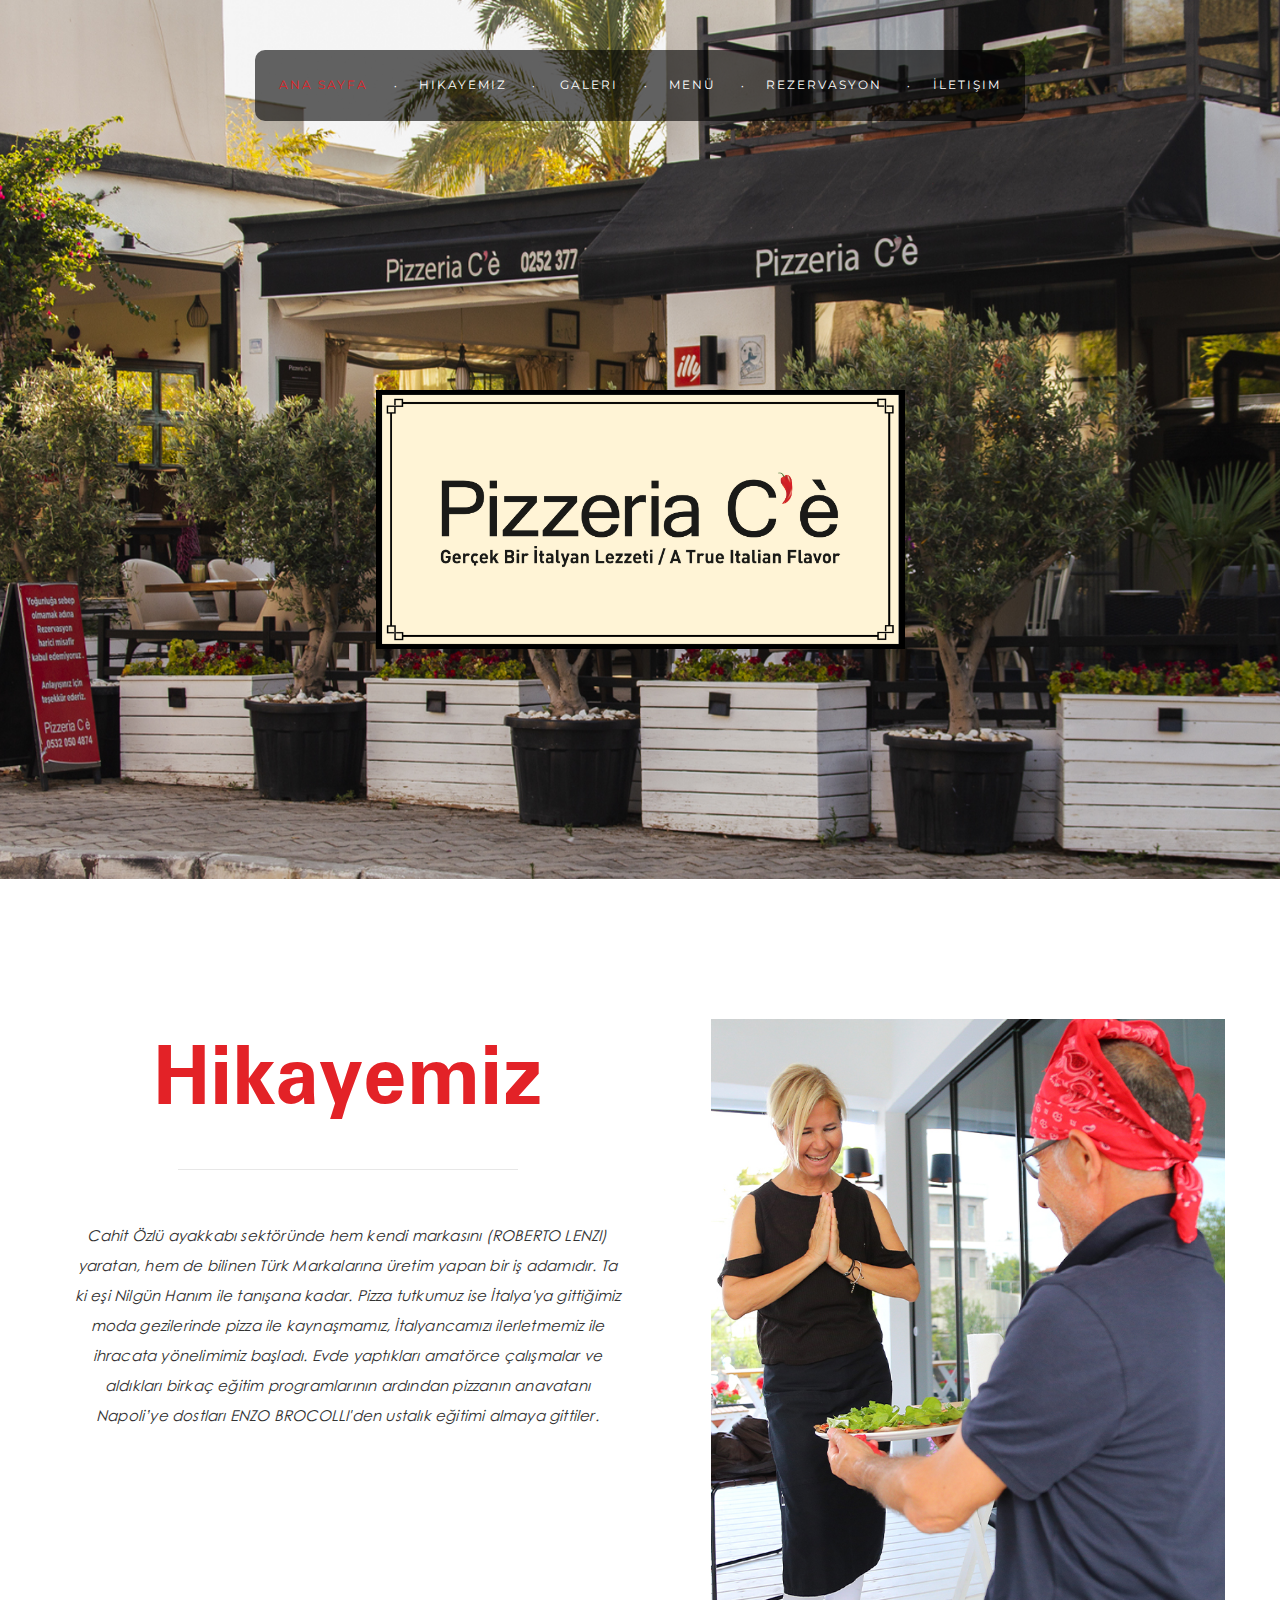
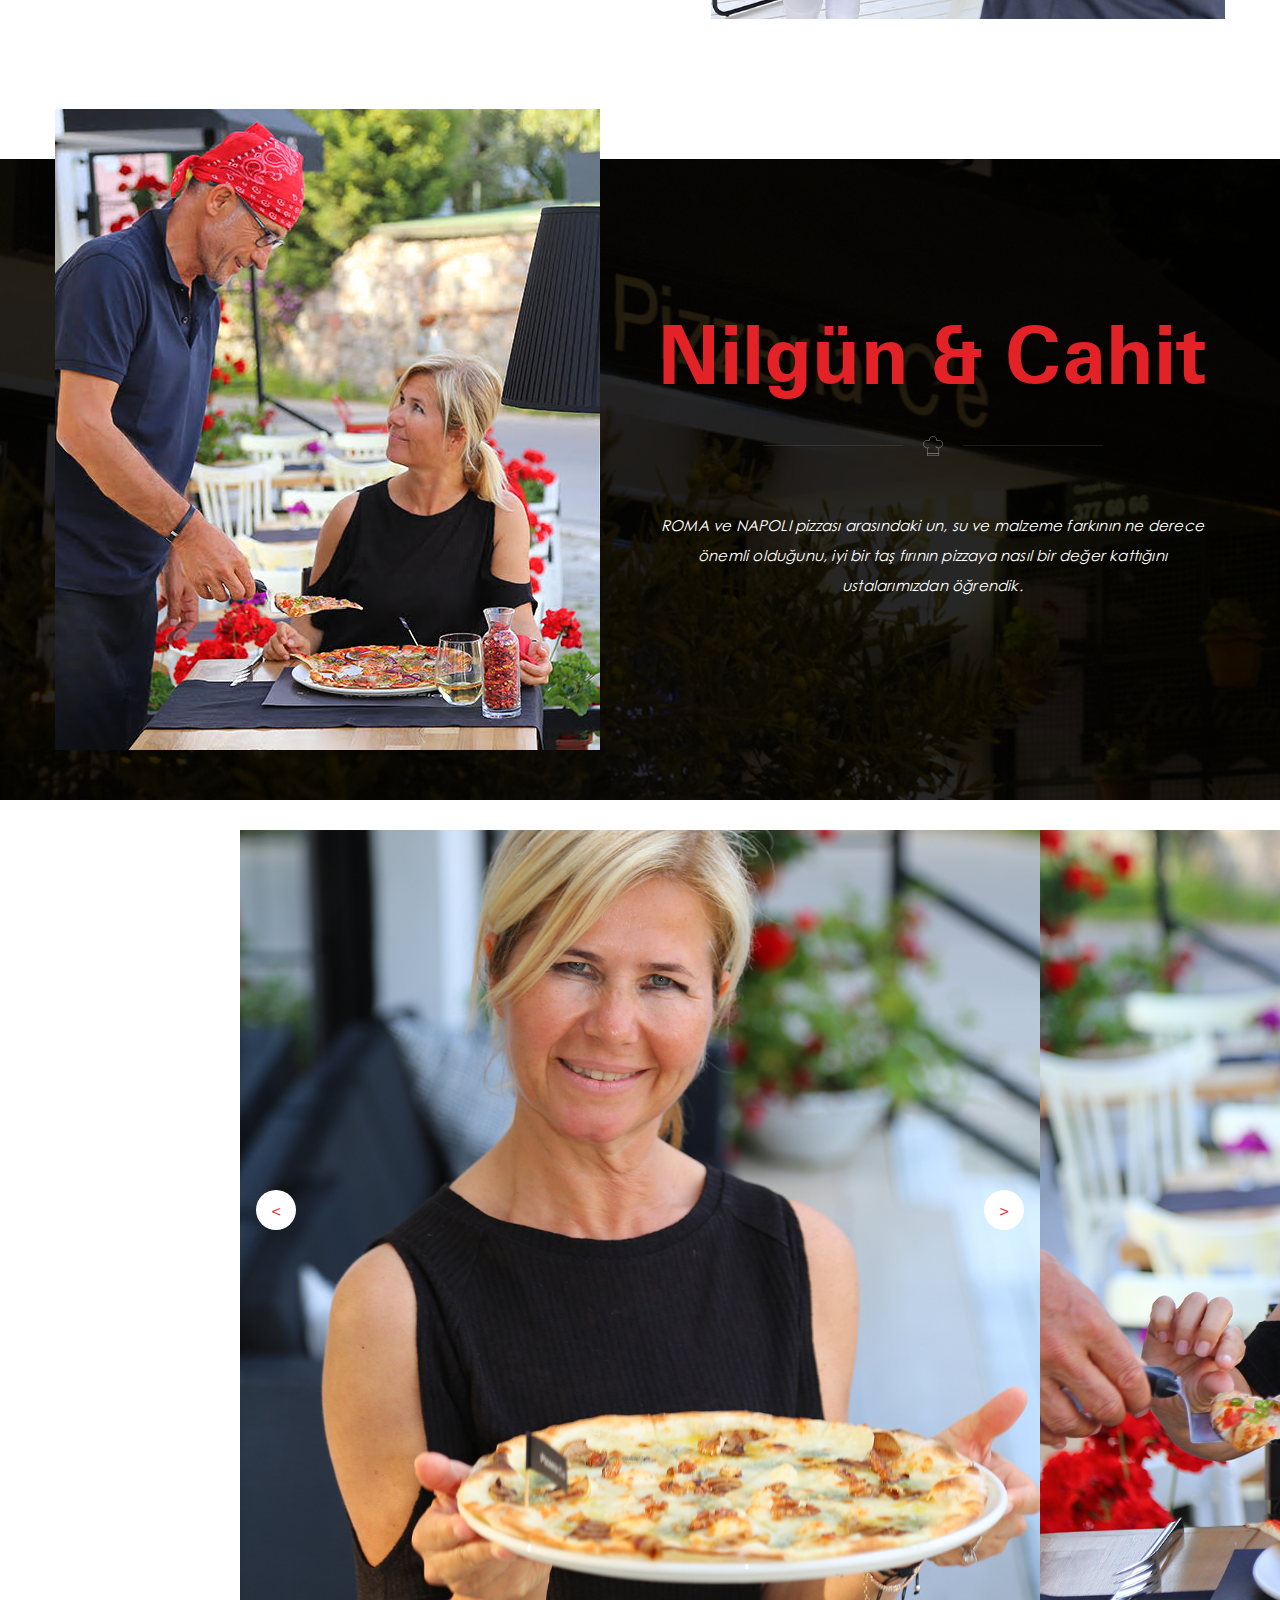
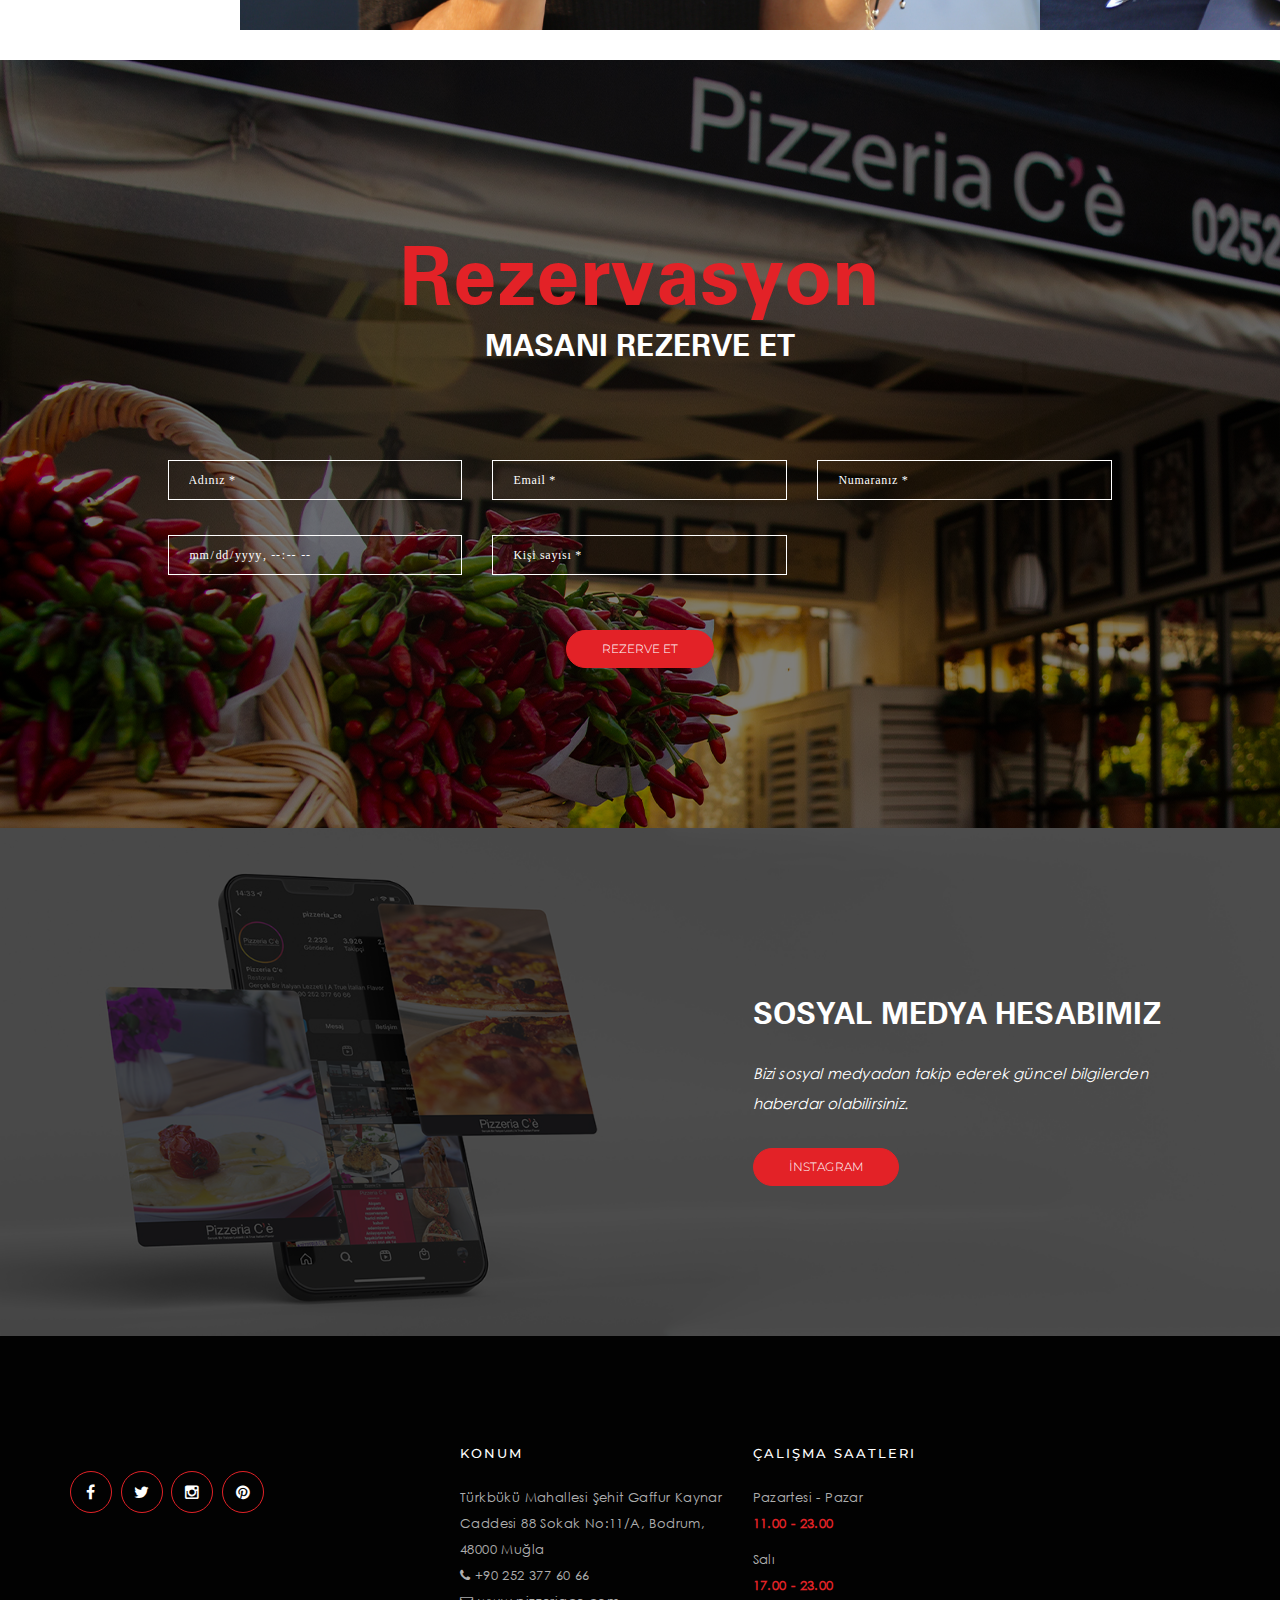
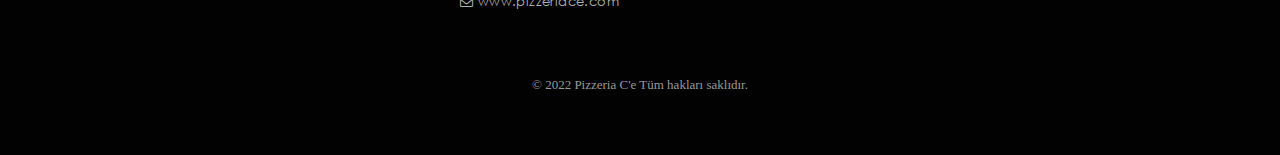
<file: index.html>
<!DOCTYPE html>
<html>
<head>
    <meta charset="utf-8">
    <meta name="viewport" content="width=device-width, initial-scale=1, maximum-scale=1.0, user-scalable=no">
    <title>Pizzaria C'e</title>
    <meta name="keywords" content="HTML5,CSS3,HTML,Template,Themeton" >
    <meta name="description" content="Pizzeria C'e">
    <meta name="author" content="Themeton">

    <script src="js/sliderScript.js" defer></script>
    <!-- Favicon -->
    <link rel="shortcut icon" type="image/x-icon" href="images/favicon.png"/>

    <!-- Fonts -->
    <link href='https://fonts.googleapis.com/css?family=Merriweather:400,300,300italic,400italic,700,700italic,900,900italic%7CPlayball%7CMontserrat:400,700' rel='stylesheet' type='text/css'>
    <link href='https://fonts.googleapis.com/css?family=Playfair+Display:400,400italic' rel='stylesheet' type='text/css'>
    
    <!-- Bootstrap -->
    <link rel="stylesheet" type="text/css" href="vendors/bootstrap/css/bootstrap.min.css">
    <link rel="stylesheet" type="text/css" href="vendors/bootstrap/css/bootstrap-theme.min.css">

    <!-- Fontawesome -->
    <link rel="stylesheet" type="text/css" href="vendors/font-awesome/css/font-awesome.min.css">

    <!-- Swiper -->
    <link rel="stylesheet" type="text/css" href="vendors/swiper/css/swiper.min.css">

    <!-- Magnific-popup -->
    <link rel="stylesheet" type="text/css" href="vendors/magnific-popup/magnific-popup.css">

    <!-- Stylesheet -->
    <link rel="stylesheet" type="text/css" href="style.css">

</head>

<body>

    <div class="wrapper">


        <header id="header" class="menu-above-logo">
            <div class="container" style="display: flex; justify-content:center;">
                <div class="row" style="width: 800px;">
                    <div class="col-sm-12">
                        
                        <div class="header-wrapper">

                            <nav class="main-nav">
                                <ul>
                                    <li class="current-menu-item menu-item-has-children">
                                        <a href="index.html">Ana Sayfa</a>
                                    </li>
                                    <li><a onclick="scrollToPage('hikayemiz')" style="cursor: pointer;">Hikayemiz</a></li>
                                    <li class="menu-item-has-children">
                                        <a onclick="scrollToPage('galeri')" style="cursor: pointer;">Galeri</a>
                                    </li>
                                    <li><a href="files/menu.pdf" style="cursor: pointer;">Menü</a></li>
                                    <li><a onclick="scrollToPage('reservasyon')" style="cursor: pointer;">Rezervasyon</a></li>
                                    <li><a onclick="scrollToPage('iletisim')" style="cursor: pointer;">İletişim</a></li>
                                </ul>

                                <a href="javascript:;" id="mobile-menu">
                                    Menu
                                    <span>
                                        <span></span>
                                        <span></span>
                                        <span></span>
                                    </span>
                                </a>
                                <a href="javascript:;" id="close-menu"></a>
                            </nav>
                            

                        </div>

                    </div>
                </div>
            </div>
        </header>

        <section class="section-content">

            <div class="content-full">
                

                <div class="fullscreen-section pv3 bg-cover bg-center-center" data-bg-image="images/pages/h2-cover.jpg">
                    <div class="pv13"></div>
                    <div class="text-center" style="padding-top: 100px; padding-bottom:200px;">
                        <img src="images/logo.jpg" alt="foody" data-width="529px">
                    </div>

                </div>


                <div class="fullscreen-section mv14" id="hikayemiz">
                    <div class="container bg-contain bg-right-center bg-visible-md" style="height: 600px;" data-bg-image="images/pages/h21.png">
                        <div class="row">
                            <div class="col-md-6 text-center">
                                
                                <div class="heading text-center">
                                    <h3>Hikayemiz</h3>
                                    <div class="line"></div>
                                </div>

                                <p>
                                    Cahit Özlü ayakkabı sektöründe hem kendi markasını (ROBERTO LENZI) yaratan, hem de bilinen Türk Markalarına üretim yapan bir iş adamıdır. Ta ki eşi Nilgün Hanım ile tanışana kadar. Pizza tutkumuz ise İtalya'ya gittiğimiz moda gezilerinde pizza ile kaynaşmamız, İtalyancamızı ilerletmemiz ile ihracata yönelimimiz başladı.
                                    Evde yaptıkları amatörce çalışmalar ve aldıkları birkaç eğitim programlarının ardından pizzanın anavatanı Napoli’ye dostları ENZO BROCOLLI'den ustalık eğitimi almaya gittiler. </p>

                                <br/>
                                <p>
                                </p>

                            </div>
                        </div>
                    </div>
                </div>


                <div class="fullscreen-section bg-cover bg-center-top section-chefs" data-bg-image="images/pages/cover15.jpg">
                    <div class="overlay" data-bg-color="#000" data-alpha="0.85"></div>
                    <div class="container pv14" data-bg-image="images/pages/h22.png">
                        <div class="row">
                            <div class="col-md-6 col-md-offset-6 text-center text-light pv5 pvb0">
                                
                                <div class="heading text-center text-light">
                                    <h3>Nilgün & Cahit</h3>
                                    <div class="line img-icon">
                                        <img src="images/svg/cook-hat.svg" alt="svg icon" data-width="20px">
                                    </div>
                                </div>

                                <p>
                                    ROMA ve NAPOLI pizzası arasındaki un, su ve malzeme farkının ne derece önemli olduğunu, iyi bir taş fırının pizzaya nasıl bir değer kattığını ustalarımızdan öğrendik.</p>
                                
                            </div>
                        </div>
                    </div>
                </div>



              
  


                <div class="fullscreen-section slider-container" id="galeri">
                    <div class="slider">

                        <!-- slide 1 -->
                        <div class="slide">
                          <img
                            src="images/scroll-1.jpg"
                            alt=""
                          />
                        </div>

                        <div class="slide">
                            <img
                              src="images/scroll-2.jpg"
                              alt=""
                            />
                          </div>

                        <div class="slide">
                            <img
                              src="images/scroll-3.jpg"
                              alt=""
                            />
                          </div>

                        <div class="slide">
                            <img
                              src="images/scroll-4.jpg"
                              alt=""
                            />
                          </div>
                        <div class="slide">
                            <img
                              src="images/scroll-5-1.jpg"
                              alt=""
                            />
                          </div>
                          <div class="slide">
                            <img
                              src="images/scroll-6.jpg"
                              alt=""
                            />
                          </div>
                          <div class="slide">
                            <img
                              src="images/scroll-7.jpg"
                              alt=""
                            />
                          </div>
                          <div class="slide">
                            <img
                              src="images/scroll-8.jpg"
                              alt=""
                            />
                          </div>
                         <!-- Control buttons -->
                        <button class="btn btn-next">></button>
                        <button class="btn btn-prev"><
                      </div>
                </div>








                <div class="fullscreen-section pv16" style='background: linear-gradient( rgba(0, 0, 0, 0.5), rgba(0, 0, 0, 0.5) ),  url("images/pages/cover6.jpg");' id="reservasyon">
                    <div class="container">
                        <div class="row">
                            <div class="col-sm-12">
                                <div class="heading text-center text-light">
                                    <h3>Rezervasyon</h3>
                                    <h4>Masanı rezerve et</h4>
                                </div>
                            </div>
                        </div>
                        <div class="row pv10 pvb0">
                            <div class="col-md-10 col-md-offset-1">
                                <form class="transparent text-light" action="https://postmail.invotes.com/send"
                                method="post" id="email_form">
                                <input type="hidden" name="access_token" value="xr8f8oi7ct3ti7orj1g4qvsp" />
                                                            
                                <input type="hidden" name="success_url" value="." />
                                <input type="hidden" name="error_url" value="." />
                                    <div class="row">
                                        <div class="col-sm-4">
                                            <input type="text" placeholder="Adınız *" name="Subject">
                                        </div>
                                        <div class="col-sm-4">
                                            <input type="email" placeholder="Email *">
                                        </div>
                                        <div class="col-sm-4">
                                            <input type="number" placeholder="Numaranız *">
                                        </div>
                                    </div>
                                    <div class="row mv2">
                                        <div class="col-sm-4">
                                            <input type="datetime-local" name="text" placeholder="Tarih *">
                                        </div>
                                        <div class="col-sm-4">
                                            <input type="number" placeholder="Kişi sayısı *">
                                        </div>
                                    </div>
                                    <div class="row pv2 pvb0">
                                        <div class="col-sm-12 text-center">
                                            <button id="submit_form" type="submit" value="Send" class="button small fill">Rezerve Et</button>
                                        </div>
                                    </div>
                                </form>
                            </div>
                        </div>
                    </div>
                </div>
                
                
                <script>
                    var submitButton = document.getElementById("submit_form");
                    var form = document.getElementById("email_form");
                    form.addEventListener("submit", function (e) {
                        setTimeout(function() {
                            submitButton.value = "Sending...";
                            submitButton.disabled = true;
                        }, 1);
                    });
                </script> 
                </div>



                <div class="fullscreen-section pv14 bg-cover bg-center-top" data-bg-image="images/pages/cover8.jpg" id="iletisim">
                    <div class="overlay"></div>
                    <div class="container">
                        <div class="row">
                            <div class="col-md-6">
                               
                            </div>
                            <div class="col-md-1"></div>
                            <div class="col-md-5">
                                
                                <div class="heading text-left text-light">
                                    <h4>Sosyal Medya Hesabımız</h4>
                                </div>

                                <p class="text-light mv3">
                                    Bizi sosyal medyadan takip ederek güncel bilgilerden haberdar olabilirsiniz.
                                </p>

                                <p>
                                    <a href="javascript:;" class="button small fill">İnstagram</a>
                                </p>

                            </div>
                        </div>
                    </div>
                </div>



            </div>

        </section>



        <footer id="footer" class="footer-2">

            <div class="container footer-container">
                <div class="row">

                    <div class="col-md-3">
                        <div class="widget">
                            <h5 class="widget-title"></h5>
                           
                        </div>

                        <div class="widget">
                            <div class="social-links">
                                <a href="https://tr-tr.facebook.com/pizzeriace/"><i class="fa fa-facebook"></i></a>
                                <a href="https://www.twitter.com/pizzeriace"><i class="fa fa-twitter"></i></a>
                                <a href="https://www.instagram.com/pizzeria_ce/"><i class="fa fa-instagram"></i></a>
                                <a href="https://ru.pinterest.com/pizzeriace/"><i class="fa fa-pinterest"></i></a>
                            </div>
                        </div>
                    </div>
                    <div class="col-md-1"></div>
                    <div class="col-md-3">
                        <div class="widget">
                            <h5 class="widget-title">Konum</h5>
                            <p>
                                Türkbükü Mahallesi Şehit Gaffur Kaynar Caddesi 88 Sokak No:11/A, Bodrum, 48000 Muğla<br>
                                <i class="fa fa-phone"></i> +90 252 377 60 66<br>
                                <i class="fa fa-envelope-o"></i> www.pizzeriace.com
                            </p>
                        </div>
                    </div>

                    <div class="col-md-2">
                        <div class="widget">
                            <h5 class="widget-title">Çalışma Saatleri</h5>
                            <p>Pazartesi - Pazar<br> <strong class="color-brand">11.00 - 23.00</strong></p>

                            <p>Salı<br> <strong class="color-brand">17.00 - 23.00</strong></p>
                        </div>
                        
                    </div>



                </div>

            </div>

            <div class="sub-footer">
                <div class="container">
                    <div class="row copyright-text">
                        <div class="col-sm-12 text-center">
                            <p class="mv3 mvt0">&copy; 2022 Pizzeria C'e Tüm hakları saklıdır.</p>
                        </div>
                    </div>
                </div>
            </div>

        </footer>        
    </div>

    <!-- Overlay Search -->
    <div id="overlay-search">
        <form method="get" action="./">
            <input type="text" name="s" placeholder="Search..." autocomplete="off">
            <button type="submit">
                <i class="fa fa-search"></i>
            </button>
            <p>Begin typing and hit enter to search...</p>
        </form>
        <a href="javascript:;" class="close-search"></a>
    </div>


    <!-- Include jQuery and Scripts -->
    <script type="text/javascript" src="js/jquery.min.js"></script>
    <script type="text/javascript" src="vendors/bootstrap/js/bootstrap.min.js"></script>
    <script type="text/javascript" src="vendors/jquery.waypoints.min.js"></script>
    <script type="text/javascript" src="vendors/isotope.pkgd.min.js"></script>

    

    <!-- Swiper -->
    <script type="text/javascript" src="vendors/swiper/js/swiper.min.js"></script>

    <!-- Magnific-popup -->
    <script type="text/javascript" src="vendors/magnific-popup/jquery.magnific-popup.min.js"></script>

    <script type="text/javascript" src="js/scripts.js"></script>


</body>
</html>
</file>
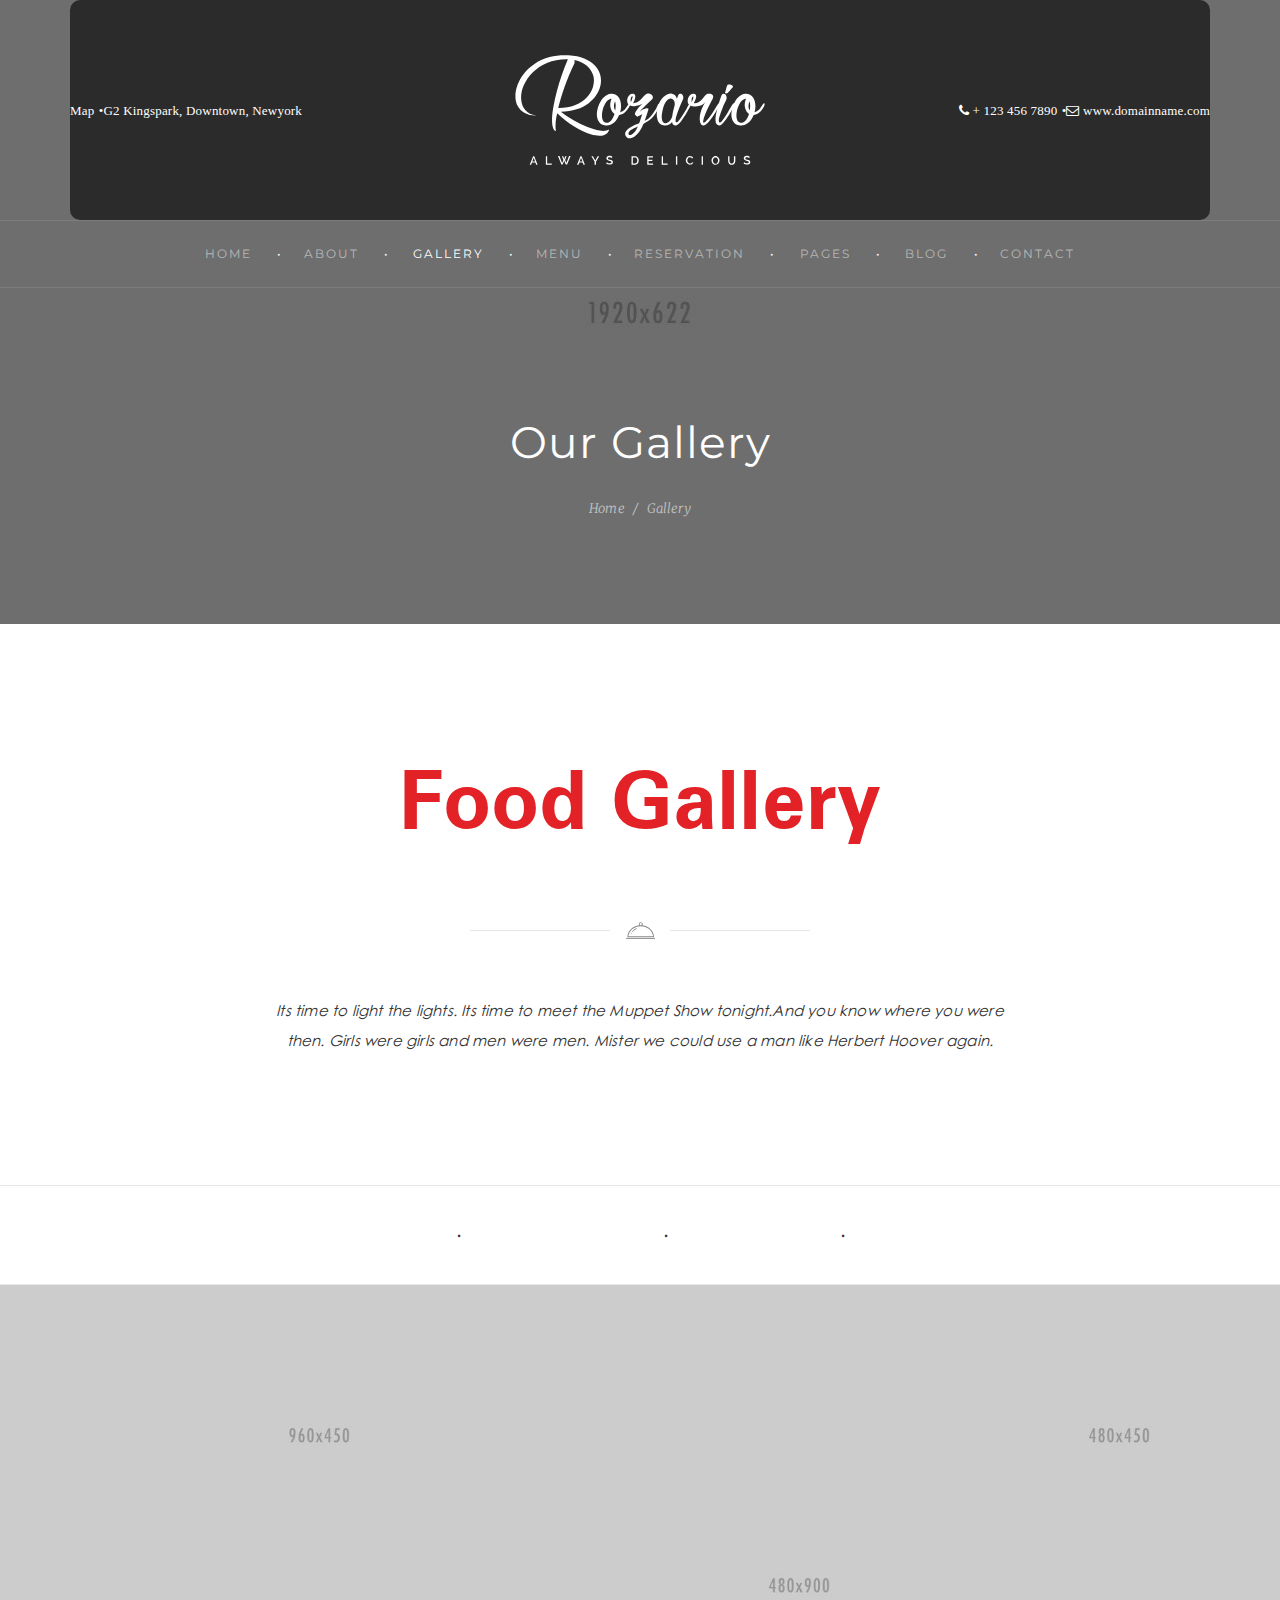
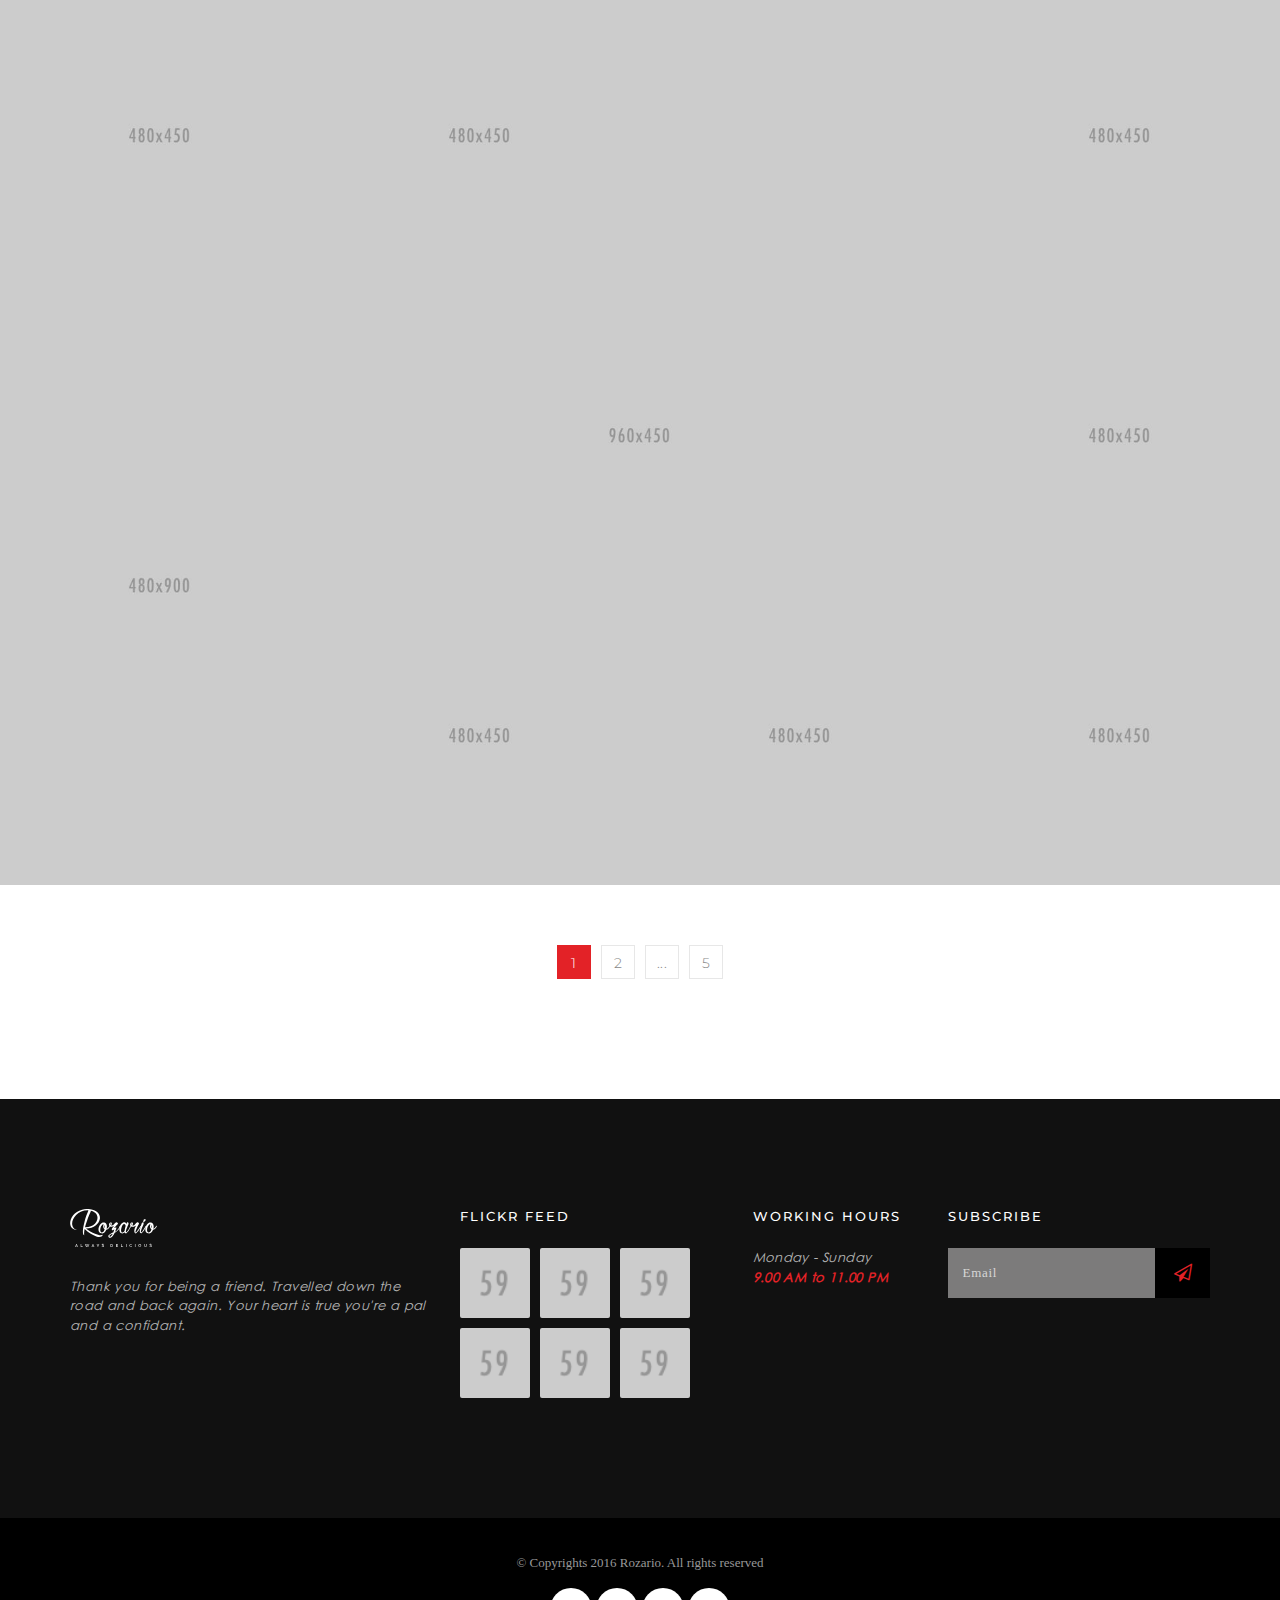
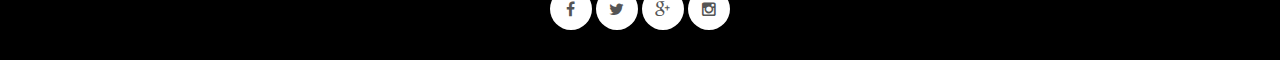
<file: portfolio.html>
<!DOCTYPE html>
<html>
<head>
    <meta charset="utf-8">
    <meta name="viewport" content="width=device-width, initial-scale=1, maximum-scale=1.0, user-scalable=no">
    <title>Rozario - Restaurant & Food HTML Template</title>
    <meta name="keywords" content="HTML5,CSS3,HTML,Template,Themeton" >
    <meta name="description" content="Rozario - Restaurant & Food HTML Template">
    <meta name="author" content="Themeton">

    <!-- Favicon -->
    <link rel="shortcut icon" type="image/x-icon" href="images/favicon.png"/>

    <!-- Fonts -->
    <link href='https://fonts.googleapis.com/css?family=Merriweather:400,300,300italic,400italic,700,700italic,900,900italic%7CPlayball%7CMontserrat:400,700' rel='stylesheet' type='text/css'>
    <link href='https://fonts.googleapis.com/css?family=Playfair+Display:400,400italic' rel='stylesheet' type='text/css'>
    
    <!-- Bootstrap -->
    <link rel="stylesheet" type="text/css" href="vendors/bootstrap/css/bootstrap.min.css">
    <link rel="stylesheet" type="text/css" href="vendors/bootstrap/css/bootstrap-theme.min.css">

    <!-- Fontawesome -->
    <link rel="stylesheet" type="text/css" href="vendors/font-awesome/css/font-awesome.min.css">

    <!-- Swiper -->
    <link rel="stylesheet" type="text/css" href="vendors/swiper/css/swiper.min.css">

    <!-- Magnific-popup -->
    <link rel="stylesheet" type="text/css" href="vendors/magnific-popup/magnific-popup.css">

    <!-- Stylesheet -->
    <link rel="stylesheet" type="text/css" href="style.css">

</head>

<body>

    <div class="wrapper">


        <header id="header" class="menu-below-logo">

            <div class="container">
                <div class="row">
                    <div class="col-sm-12">
                        
                        <div class="header-wrapper">

                            <a href="./" id="logo" title="Rozario" class="logo-image" data-bg-image="images/logo-white.svg">Rozario</a>

                            <div class="topbar-left-content visible-lg">
                                <ul>
                                    <li><a href="javascript:;">Map</a></li>
                                    <li><a href="javascript:;">G2 Kingspark, Downtown, Newyork</a></li>
                                </ul>
                            </div>

                            <div class="topbar-right-content visible-lg">
                                <ul>
                                    <li><a href="javascript:;"><i class="fa fa-phone"></i> + 123 456 7890</a></li>
                                    <li><a href="javascript:;"><i class="fa fa-envelope-o"></i> www.domainname.com</a></li>
                                </ul>
                            </div>

                        </div>

                    </div>
                </div>
            </div>

                                        <nav class="main-nav">
                                <ul>
                                    <li class="menu-item-has-children">
                                        <a href="index.html">Home</a>
                                        <ul>
                                            <li><a href="home-1.html">Home 1</a></li>
                                            <li><a href="home-2.html">Home 2</a></li>
                                            <li><a href="home-3.html">Home 3</a></li>
                                            <li><a href="home-4.html">Home 4</a></li>
                                            <li><a href="home-5.html">Home 5</a></li>
                                        </ul>
                                    </li>
                                    <li><a href="about.html">About</a></li>
                                    <li class="current-menu-item menu-item-has-children">
                                        <a href="portfolio-1.html">Gallery</a>
                                        <ul>
                                            <li><a href="portfolio-single.html">Single</a></li>
                                            <li><a href="portfolio-1.html">Gallery 1</a></li>
                                            <li><a href="portfolio-2.html">Gallery 2</a></li>
                                            <li><a href="portfolio-3.html">Gallery 3</a></li>
                                            <li><a href="portfolio-4.html">Gallery 4</a></li>
                                        </ul>
                                    </li>
                                    <li><a href="service.html">Menu</a></li>
                                    <li><a href="booking.html">Reservation</a></li>
                                    <li class="menu-item-has-children">
                                        <a href="about.html">Pages</a>
                                        <ul>
                                            <li><a href="about.html">About 1</a></li>
                                            <li><a href="about-2.html">About 2</a></li>
                                            <li><a href="contacts.html">Contacts</a></li>
                                            <li><a href="service.html">Menu</a></li>
                                            <li><a href="booking.html">Reservation</a></li>
                                            <li><a href="404.html">404 page</a></li>
                                        </ul>
                                    </li>
                                    <li class="menu-item-has-children">
                                        <a href="blog.html">Blog</a>
                                        <ul>
                                            <li><a href="blog.html">Blog 1</a></li>
                                            <li><a href="blog-2.html">Blog 2</a></li>
                                            <li><a href="single.html">Single</a></li>
                                        </ul>
                                    </li>
                                    <li><a href="contacts.html">Contact</a></li>
                                </ul>

                                <a href="javascript:;" id="mobile-menu">
                                    Menu
                                    <span>
                                        <span></span>
                                        <span></span>
                                        <span></span>
                                    </span>
                                </a>
                                <a href="javascript:;" id="close-menu"></a>
                            </nav>
                            
        </header>      

        <section class="page-title" data-bg-image="images/portfolio/cover-1.jpg">
            <div class="overlay" data-bg-color="#101010"></div>
            <div class="container">
                <div class="row">
                    <div class="col-sm-12">
                        <h1>Our Gallery</h1>
                        <ol class="breadcrumb">
                            <li><a href="javascript:;">Home</a></li>
                            <li>Gallery</li>
                        </ol>
                    </div>
                </div>
            </div>

        </section>

        <section class="section-content">

            <div class="fullscreen-section pv12 pvt0">
                <div class="container">
                    <div class="row">
                        <div class="col-md-8 col-md-offset-2">
                            
                            <div class="heading text-center">
                                <h3>Food Gallery</h3>
                                <h4>Best Recipes</h4>
                                <div class="line img-icon">
                                    <img src="images/svg/food-spot.svg" alt="svg icon">
                                </div>
                            </div>

                            <p class="text-center">
                                Its time to light the lights. Its time to meet the Muppet Show tonight.And you know where you were then. Girls were girls and men were men. Mister we could use a man like Herbert Hoover again.
                            </p>

                        </div>
                    </div>
                </div>
            </div>


            <div class="fullscreen-section">
                <div class="portfolio-filter">
                    <ul>
                        <li class="active"><a href="javascript:;">Our Menu</a></li>
                        <li><a href="javascript:;">Breakfast</a></li>
                        <li><a href="javascript:;">Lunch</a></li>
                        <li><a href="javascript:;">Dinner</a></li>
                    </ul>
                </div>
                <div class="portfolio-container masonry" data-col-width=".col-md-3">
                                        <div class="col-xs-12 col-sm-4 col-md-6 ph0 masonry-item">
                        <div class="portfolio-item">
                            <img src="images/portfolio/g1.jpg" alt="portfolio image">
                            <div class="entry-hover">
                                <div class="entry-meta">
                                    <div class="entry-actions">
                                        <a href="javascript:;"><i class="fa fa-link"></i></a>
                                        <a href="javascript:;"><i class="fa fa-search"></i></a>
                                    </div>
                                    <h3>Its your time talenters</h3>
                                    <a href="javascript:;" class="post-link">View more</a>
                                </div>
                            </div>
                        </div>
                    </div>
                                        <div class="col-xs-12 col-sm-4 col-md-3 ph0 masonry-item">
                        <div class="portfolio-item">
                            <img src="images/portfolio/g2.jpg" alt="portfolio image">
                            <div class="entry-hover">
                                <div class="entry-meta">
                                    <div class="entry-actions">
                                        <a href="javascript:;"><i class="fa fa-link"></i></a>
                                        <a href="javascript:;"><i class="fa fa-search"></i></a>
                                    </div>
                                    <h3>Its your time talenters</h3>
                                    <a href="javascript:;" class="post-link">View more</a>
                                </div>
                            </div>
                        </div>
                    </div>
                                        <div class="col-xs-12 col-sm-4 col-md-3 ph0 masonry-item">
                        <div class="portfolio-item">
                            <img src="images/portfolio/g3.jpg" alt="portfolio image">
                            <div class="entry-hover">
                                <div class="entry-meta">
                                    <div class="entry-actions">
                                        <a href="javascript:;"><i class="fa fa-link"></i></a>
                                        <a href="javascript:;"><i class="fa fa-search"></i></a>
                                    </div>
                                    <h3>Its your time talenters</h3>
                                    <a href="javascript:;" class="post-link">View more</a>
                                </div>
                            </div>
                        </div>
                    </div>
                                        <div class="col-xs-12 col-sm-4 col-md-3 ph0 masonry-item">
                        <div class="portfolio-item">
                            <img src="images/portfolio/g4.jpg" alt="portfolio image">
                            <div class="entry-hover">
                                <div class="entry-meta">
                                    <div class="entry-actions">
                                        <a href="javascript:;"><i class="fa fa-link"></i></a>
                                        <a href="javascript:;"><i class="fa fa-search"></i></a>
                                    </div>
                                    <h3>Its your time talenters</h3>
                                    <a href="javascript:;" class="post-link">View more</a>
                                </div>
                            </div>
                        </div>
                    </div>
                                        <div class="col-xs-12 col-sm-4 col-md-3 ph0 masonry-item">
                        <div class="portfolio-item">
                            <img src="images/portfolio/g5.jpg" alt="portfolio image">
                            <div class="entry-hover">
                                <div class="entry-meta">
                                    <div class="entry-actions">
                                        <a href="javascript:;"><i class="fa fa-link"></i></a>
                                        <a href="javascript:;"><i class="fa fa-search"></i></a>
                                    </div>
                                    <h3>Its your time talenters</h3>
                                    <a href="javascript:;" class="post-link">View more</a>
                                </div>
                            </div>
                        </div>
                    </div>
                                        <div class="col-xs-12 col-sm-4 col-md-3 ph0 masonry-item">
                        <div class="portfolio-item">
                            <img src="images/portfolio/g6.jpg" alt="portfolio image">
                            <div class="entry-hover">
                                <div class="entry-meta">
                                    <div class="entry-actions">
                                        <a href="javascript:;"><i class="fa fa-link"></i></a>
                                        <a href="javascript:;"><i class="fa fa-search"></i></a>
                                    </div>
                                    <h3>Its your time talenters</h3>
                                    <a href="javascript:;" class="post-link">View more</a>
                                </div>
                            </div>
                        </div>
                    </div>
                                        <div class="col-xs-12 col-sm-4 col-md-3 ph0 masonry-item">
                        <div class="portfolio-item">
                            <img src="images/portfolio/g7.jpg" alt="portfolio image">
                            <div class="entry-hover">
                                <div class="entry-meta">
                                    <div class="entry-actions">
                                        <a href="javascript:;"><i class="fa fa-link"></i></a>
                                        <a href="javascript:;"><i class="fa fa-search"></i></a>
                                    </div>
                                    <h3>Its your time talenters</h3>
                                    <a href="javascript:;" class="post-link">View more</a>
                                </div>
                            </div>
                        </div>
                    </div>
                                        <div class="col-xs-12 col-sm-4 col-md-6 ph0 masonry-item">
                        <div class="portfolio-item">
                            <img src="images/portfolio/g8.jpg" alt="portfolio image">
                            <div class="entry-hover">
                                <div class="entry-meta">
                                    <div class="entry-actions">
                                        <a href="javascript:;"><i class="fa fa-link"></i></a>
                                        <a href="javascript:;"><i class="fa fa-search"></i></a>
                                    </div>
                                    <h3>Its your time talenters</h3>
                                    <a href="javascript:;" class="post-link">View more</a>
                                </div>
                            </div>
                        </div>
                    </div>
                                        <div class="col-xs-12 col-sm-4 col-md-3 ph0 masonry-item">
                        <div class="portfolio-item">
                            <img src="images/portfolio/g9.jpg" alt="portfolio image">
                            <div class="entry-hover">
                                <div class="entry-meta">
                                    <div class="entry-actions">
                                        <a href="javascript:;"><i class="fa fa-link"></i></a>
                                        <a href="javascript:;"><i class="fa fa-search"></i></a>
                                    </div>
                                    <h3>Its your time talenters</h3>
                                    <a href="javascript:;" class="post-link">View more</a>
                                </div>
                            </div>
                        </div>
                    </div>
                                        <div class="col-xs-12 col-sm-4 col-md-3 ph0 masonry-item">
                        <div class="portfolio-item">
                            <img src="images/portfolio/g10.jpg" alt="portfolio image">
                            <div class="entry-hover">
                                <div class="entry-meta">
                                    <div class="entry-actions">
                                        <a href="javascript:;"><i class="fa fa-link"></i></a>
                                        <a href="javascript:;"><i class="fa fa-search"></i></a>
                                    </div>
                                    <h3>Its your time talenters</h3>
                                    <a href="javascript:;" class="post-link">View more</a>
                                </div>
                            </div>
                        </div>
                    </div>
                                        <div class="col-xs-12 col-sm-4 col-md-3 ph0 masonry-item">
                        <div class="portfolio-item">
                            <img src="images/portfolio/g11.jpg" alt="portfolio image">
                            <div class="entry-hover">
                                <div class="entry-meta">
                                    <div class="entry-actions">
                                        <a href="javascript:;"><i class="fa fa-link"></i></a>
                                        <a href="javascript:;"><i class="fa fa-search"></i></a>
                                    </div>
                                    <h3>Its your time talenters</h3>
                                    <a href="javascript:;" class="post-link">View more</a>
                                </div>
                            </div>
                        </div>
                    </div>
                                        <div class="col-xs-12 col-sm-4 col-md-3 ph0 masonry-item">
                        <div class="portfolio-item">
                            <img src="images/portfolio/g12.jpg" alt="portfolio image">
                            <div class="entry-hover">
                                <div class="entry-meta">
                                    <div class="entry-actions">
                                        <a href="javascript:;"><i class="fa fa-link"></i></a>
                                        <a href="javascript:;"><i class="fa fa-search"></i></a>
                                    </div>
                                    <h3>Its your time talenters</h3>
                                    <a href="javascript:;" class="post-link">View more</a>
                                </div>
                            </div>
                        </div>
                    </div>
                                    </div>


                <div class="post-navigation boxed mv6">
                    <ul>
                        <li><span>1</span></li>
                        <li><a href="#">2</a></li>
                        <li><a href="#">...</a></li>
                        <li><a href="#">5</a></li>
                    </ul>
                </div>
                <br><br>

            </div>

        </section>



        <footer id="footer" class="footer-4">
            
            <div class="container footer-container">
                <div class="row">

                    <div class="col-sm-6 col-md-4">

                        <div class="widget">
                            <p><img src="images/logo-white.svg" alt="svg logo" data-width="87px"></p>
                            <br>
                            <p>Thank you for being a friend. Travelled down the road and back again. Your heart is true you're a pal and a confidant.</p>
                        </div>

                    </div>


                    <div class="col-sm-6 col-md-3">
                        
                        <div class="widget">
                            <h5 class="widget-title">Flickr feed</h5>
                            <div class="image-feed">
                                <a href="javascript:;"><img src="images/pages/fs1.png" alt="flickr image"></a>
                                <a href="javascript:;"><img src="images/pages/fs2.png" alt="flickr image"></a>
                                <a href="javascript:;"><img src="images/pages/fs3.png" alt="flickr image"></a>
                                <a href="javascript:;"><img src="images/pages/fs4.png" alt="flickr image"></a>
                                <a href="javascript:;"><img src="images/pages/fs5.png" alt="flickr image"></a>
                                <a href="javascript:;"><img src="images/pages/fs6.png" alt="flickr image"></a>
                            </div>
                        </div>

                    </div>

                    <div class="col-sm-6 col-md-2">
                        <div class="widget">
                            <h5 class="widget-title">Working Hours</h5>
                            <p>Monday - Sunday<br> <strong class="color-brand">9.00 AM to 11.00 PM</strong></p>
                        </div>
                    </div>

                    <div class="col-sm-6 col-md-3">
                        <div class="widget">
                            <h5 class="widget-title">Subscribe</h5>
                            <div class="subscribe-form">
                                <form>
                                    <input type="text" placeholder="Email">
                                    <button type="submit"><i class="fa fa-send-o"></i></button>
                                </form>
                            </div>
                        </div>
                    </div>

                </div>
            </div>

            <div class="sub-footer">
                <div class="container">
                    <div class="row copyright-text">
                        <div class="col-sm-12 text-center">
                            <p class="mv3 mvt0">&copy; Copyrights 2016 Rozario. All rights reserved</p>
                            <div class="social-links">
                                <a href="javascript:;"><i class="fa fa-facebook"></i></a>
                                <a href="javascript:;"><i class="fa fa-twitter"></i></a>
                                <a href="javascript:;"><i class="fa fa-google-plus"></i></a>
                                <a href="javascript:;"><i class="fa fa-instagram"></i></a>
                            </div>
                        </div>
                    </div>
                </div>
            </div>
        </footer>        
    </div>

    <!-- Overlay Search -->
    <div id="overlay-search">
        <form method="get" action="./">
            <input type="text" name="s" placeholder="Search..." autocomplete="off">
            <button type="submit">
                <i class="fa fa-search"></i>
            </button>
            <p>Begin typing and hit enter to search...</p>
        </form>
        <a href="javascript:;" class="close-search"></a>
    </div>


    <!-- Include jQuery and Scripts -->
    <script type="text/javascript" src="js/jquery.min.js"></script>
    <script type="text/javascript" src="vendors/bootstrap/js/bootstrap.min.js"></script>
    <script type="text/javascript" src="vendors/jquery.waypoints.min.js"></script>
    <script type="text/javascript" src="vendors/isotope.pkgd.min.js"></script>

    <!-- Swiper -->
    <script type="text/javascript" src="vendors/swiper/js/swiper.min.js"></script>

    <!-- Magnific-popup -->
    <script type="text/javascript" src="vendors/magnific-popup/jquery.magnific-popup.min.js"></script>

    <script type="text/javascript" src="js/scripts.js"></script>


</body>
</html>
</file>
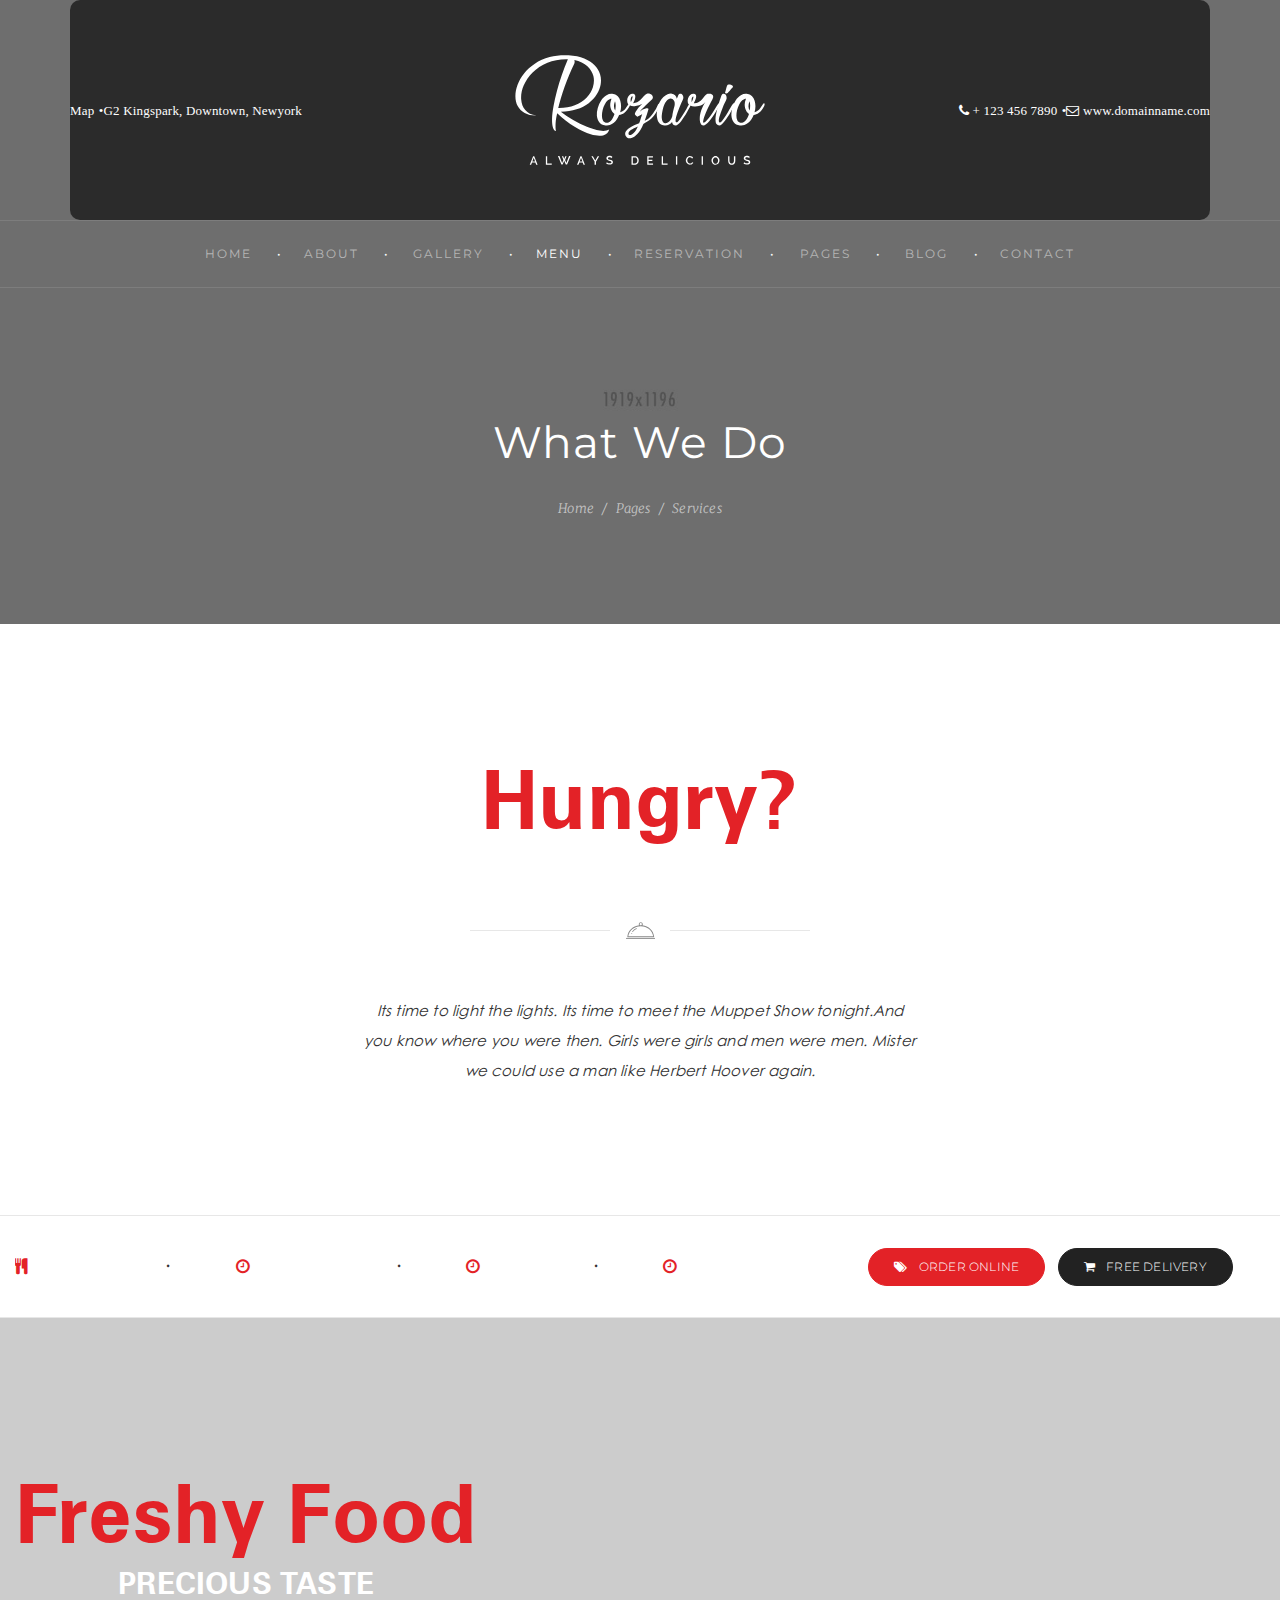
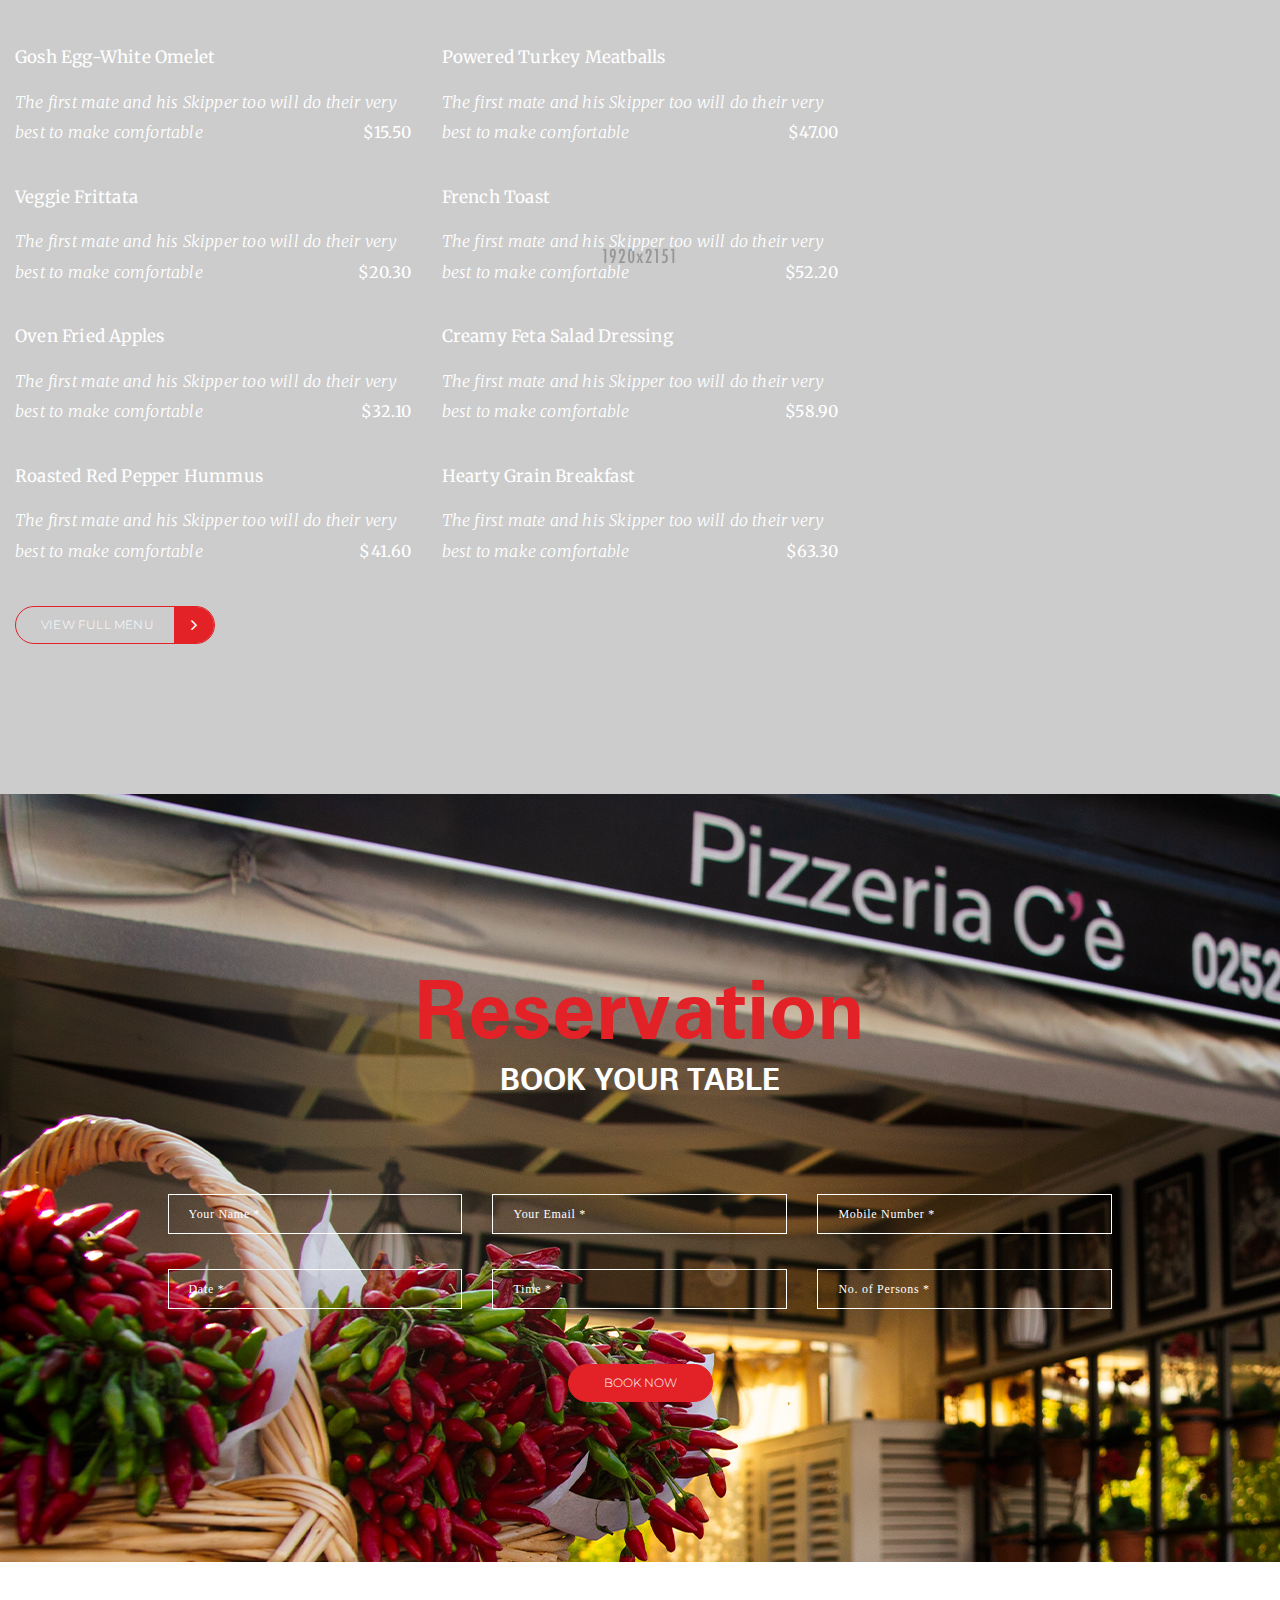
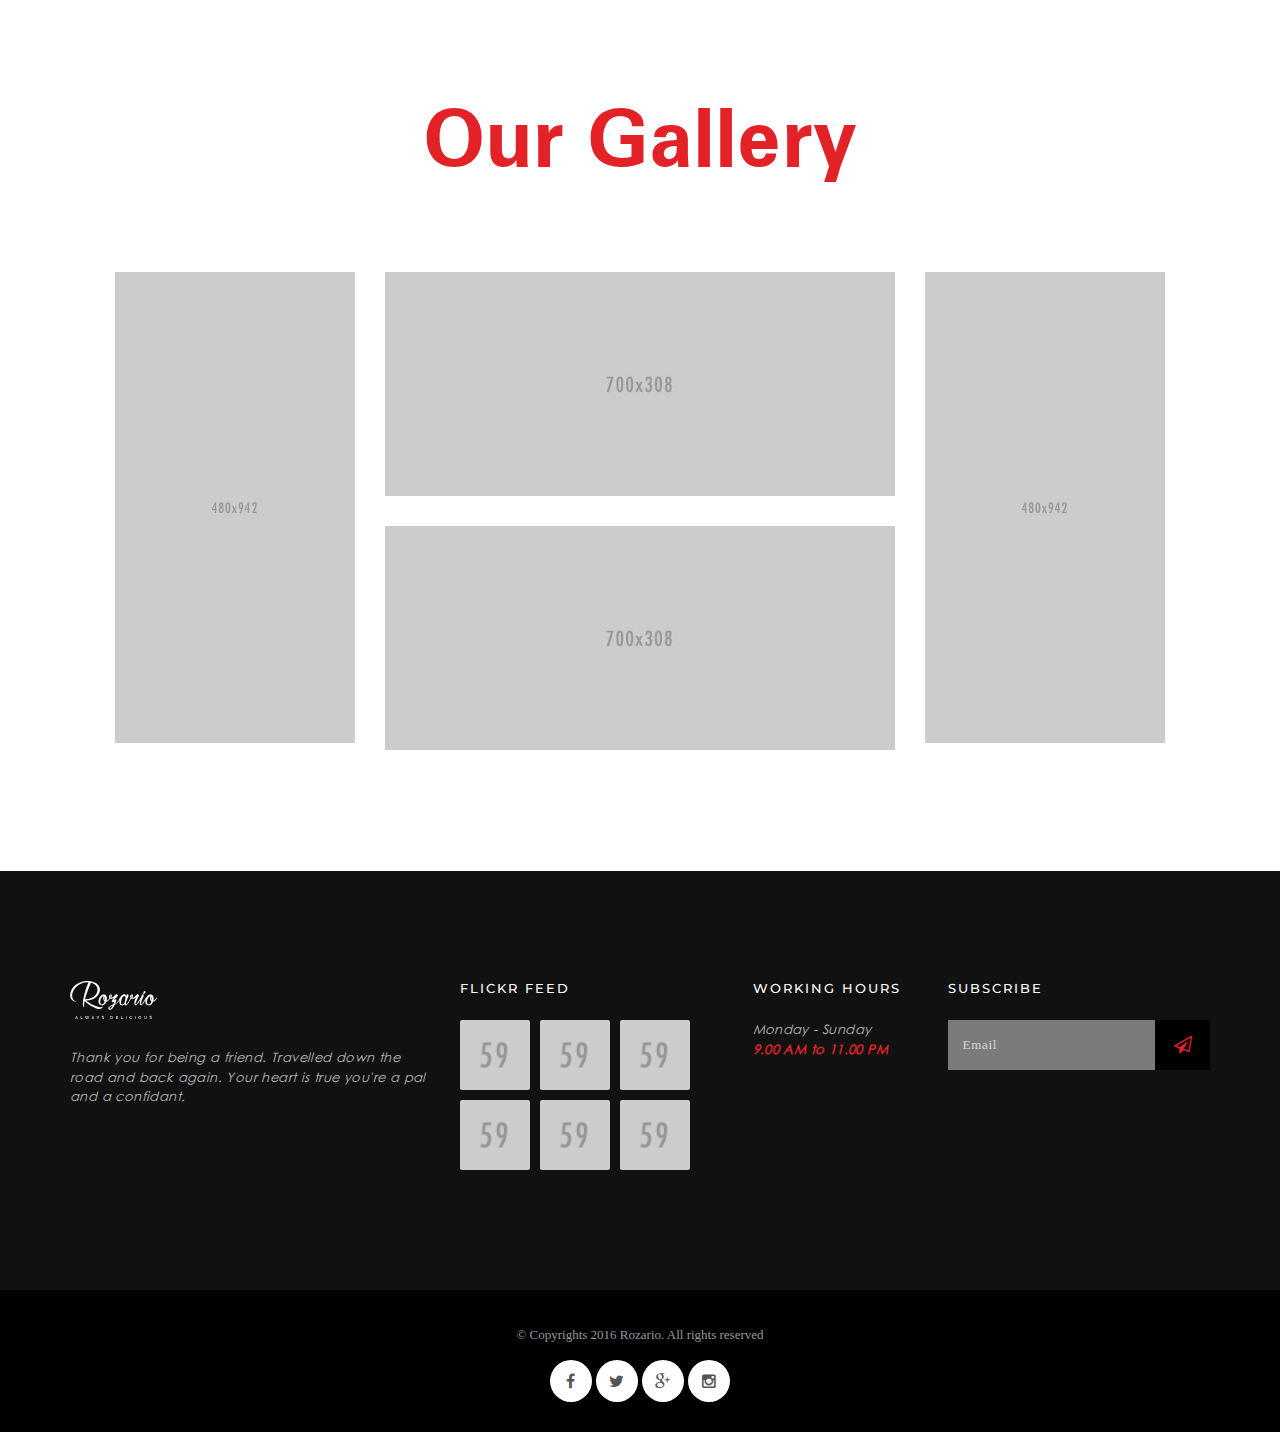
<file: service.html>
<!DOCTYPE html>
<html>
<head>
    <meta charset="utf-8">
    <meta name="viewport" content="width=device-width, initial-scale=1, maximum-scale=1.0, user-scalable=no">
    <title>Rozario - Restaurant & Food HTML Template</title>
    <meta name="keywords" content="HTML5,CSS3,HTML,Template,Themeton" >
    <meta name="description" content="Rozario - Restaurant & Food HTML Template">
    <meta name="author" content="Themeton">

    <!-- Favicon -->
    <link rel="shortcut icon" type="image/x-icon" href="images/favicon.png"/>

    <!-- Fonts -->
    <link href='https://fonts.googleapis.com/css?family=Merriweather:400,300,300italic,400italic,700,700italic,900,900italic%7CPlayball%7CMontserrat:400,700' rel='stylesheet' type='text/css'>
    <link href='https://fonts.googleapis.com/css?family=Playfair+Display:400,400italic' rel='stylesheet' type='text/css'>
    
    <!-- Bootstrap -->
    <link rel="stylesheet" type="text/css" href="vendors/bootstrap/css/bootstrap.min.css">
    <link rel="stylesheet" type="text/css" href="vendors/bootstrap/css/bootstrap-theme.min.css">

    <!-- Fontawesome -->
    <link rel="stylesheet" type="text/css" href="vendors/font-awesome/css/font-awesome.min.css">

    <!-- Swiper -->
    <link rel="stylesheet" type="text/css" href="vendors/swiper/css/swiper.min.css">

    <!-- Magnific-popup -->
    <link rel="stylesheet" type="text/css" href="vendors/magnific-popup/magnific-popup.css">

    <!-- Stylesheet -->
    <link rel="stylesheet" type="text/css" href="style.css">

</head>

<body>

    <div class="wrapper">


        <header id="header" class="menu-below-logo">

            <div class="container">
                <div class="row">
                    <div class="col-sm-12">
                        
                        <div class="header-wrapper">

                            <a href="./" id="logo" title="Rozario" class="logo-image" data-bg-image="images/logo-white.svg">Rozario</a>

                            <div class="topbar-left-content visible-lg">
                                <ul>
                                    <li><a href="javascript:;">Map</a></li>
                                    <li><a href="javascript:;">G2 Kingspark, Downtown, Newyork</a></li>
                                </ul>
                            </div>

                            <div class="topbar-right-content visible-lg">
                                <ul>
                                    <li><a href="javascript:;"><i class="fa fa-phone"></i> + 123 456 7890</a></li>
                                    <li><a href="javascript:;"><i class="fa fa-envelope-o"></i> www.domainname.com</a></li>
                                </ul>
                            </div>

                        </div>

                    </div>
                </div>
            </div>

                                        <nav class="main-nav">
                                <ul>
                                    <li class="menu-item-has-children">
                                        <a href="index.html">Home</a>
                                        <ul>
                                            <li><a href="home-1.html">Home 1</a></li>
                                            <li><a href="home-2.html">Home 2</a></li>
                                            <li><a href="home-3.html">Home 3</a></li>
                                            <li><a href="home-4.html">Home 4</a></li>
                                            <li><a href="home-5.html">Home 5</a></li>
                                        </ul>
                                    </li>
                                    <li><a href="about.html">About</a></li>
                                    <li class="menu-item-has-children">
                                        <a href="portfolio-1.html">Gallery</a>
                                        <ul>
                                            <li><a href="portfolio-single.html">Single</a></li>
                                            <li><a href="portfolio-1.html">Gallery 1</a></li>
                                            <li><a href="portfolio-2.html">Gallery 2</a></li>
                                            <li><a href="portfolio-3.html">Gallery 3</a></li>
                                            <li><a href="portfolio-4.html">Gallery 4</a></li>
                                        </ul>
                                    </li>
                                    <li class="current-menu-item"><a href="service.html">Menu</a></li>
                                    <li><a href="booking.html">Reservation</a></li>
                                    <li class="menu-item-has-children">
                                        <a href="about.html">Pages</a>
                                        <ul>
                                            <li><a href="about.html">About 1</a></li>
                                            <li><a href="about-2.html">About 2</a></li>
                                            <li><a href="contacts.html">Contacts</a></li>
                                            <li><a href="service.html">Menu</a></li>
                                            <li><a href="booking.html">Reservation</a></li>
                                            <li><a href="404.html">404 page</a></li>
                                        </ul>
                                    </li>
                                    <li class="menu-item-has-children">
                                        <a href="blog.html">Blog</a>
                                        <ul>
                                            <li><a href="blog.html">Blog 1</a></li>
                                            <li><a href="blog-2.html">Blog 2</a></li>
                                            <li><a href="single.html">Single</a></li>
                                        </ul>
                                    </li>
                                    <li><a href="contacts.html">Contact</a></li>
                                </ul>

                                <a href="javascript:;" id="mobile-menu">
                                    Menu
                                    <span>
                                        <span></span>
                                        <span></span>
                                        <span></span>
                                    </span>
                                </a>
                                <a href="javascript:;" id="close-menu"></a>
                            </nav>
                            
        </header>      

        <section class="page-title" data-bg-image="images/pages/cover1.jpg">
            <div class="overlay" data-bg-color="#101010"></div>
            <div class="container">
                <div class="row">
                    <div class="col-sm-12">
                        <h1>What We Do</h1>
                        <ol class="breadcrumb">
                            <li><a href="javascript:;">Home</a></li>
                            <li><a href="javascript:;">Pages</a></li>
                            <li>Services</li>
                        </ol>
                    </div>
                </div>
            </div>

        </section>

        <section class="section-content">

            <div class="fullscreen-section pv12 pvt0">
                <div class="container">
                    <div class="row">
                        <div class="col-md-6 col-md-offset-3">
                            
                            <div class="heading text-center">
                                <h3>Hungry?</h3>
                                <h4>Our Menu</h4>
                                <div class="line img-icon">
                                    <img src="images/svg/food-spot.svg" alt="svg icon">
                                </div>
                            </div>

                            <p class="text-center">
                                Its time to light the lights. Its time to meet the Muppet Show tonight.And you know where you were then. Girls were girls and men were men. Mister we could use a man like Herbert Hoover again.  
                            </p>

                        </div>
                    </div>
                </div>
            </div>


                <div class="fullwidth-tabs">
                    <div class="border-top border-bottom" data-bg-color="#fff">
                        <div class="container-large tabs-nav">
                            <div class="row">
                                <div class="col-md-8">
                                    <ul>
                                        <li><a href="javascript:;"><i class="fa fa-cutlery"></i> Our Menu</a></li>
                                        <li class="active"><a href="javascript:;"><i class="fa fa-clock-o"></i> Breakfast</a></li>
                                        <li><a href="javascript:;"><i class="fa fa-clock-o"></i> Lunch</a></li>
                                        <li><a href="javascript:;"><i class="fa fa-clock-o"></i> Dinner</a></li>
                                    </ul>
                                </div>
                                <div class="col-md-4">
                                    <a href="javascript:;" class="button small fill with-icon"><i class="fa fa-tags"></i> Order Online</a>
                                    &nbsp;
                                    <a href="javascript:;" class="button small fill black with-icon"><i class="fa fa-shopping-cart"></i> Free Delivery</a>
                                </div>
                            </div>
                        </div>
                    </div>
                    <div class="bg-cover pv14 bg-right-center bg-visible-md" data-bg-image="images/pages/cover5.jpg" data-bg-color="#f5f3f4">
                        <div class="container-large tabs-contents">
                                                        <div class="tabs-content">
                                <div class="row">
                                    <div class="col-md-12 mv5 mvt0">
                                        <div class="heading text-center pull-left">
                                            <h3>Freshy Food</h3>
                                            <h4>Precious Taste</h4>
                                        </div>
                                        <div class="clearfix"></div>
                                    </div>
                                    <div class="col-md-4">
                                                                                <div class="food-price">
                                            <h4>Gosh Egg-White Omelet</h4>
                                            <p>
                                                <span class="fp-title">The first mate and his Skipper too will do their very best to make comfortable</span>
                                                <span class="fp-amount">$15.50</span>
                                            </p>
                                        </div>
                                                                                <div class="food-price">
                                            <h4>Veggie Frittata</h4>
                                            <p>
                                                <span class="fp-title">The first mate and his Skipper too will do their very best to make comfortable</span>
                                                <span class="fp-amount">$20.30</span>
                                            </p>
                                        </div>
                                                                                <div class="food-price">
                                            <h4>Oven Fried Apples</h4>
                                            <p>
                                                <span class="fp-title">The first mate and his Skipper too will do their very best to make comfortable</span>
                                                <span class="fp-amount">$32.10</span>
                                            </p>
                                        </div>
                                                                                <div class="food-price">
                                            <h4>Roasted Red Pepper Hummus</h4>
                                            <p>
                                                <span class="fp-title">The first mate and his Skipper too will do their very best to make comfortable</span>
                                                <span class="fp-amount">$41.60</span>
                                            </p>
                                        </div>
                                                                            </div>
                                    <div class="col-md-4">
                                                                                <div class="food-price">
                                            <h4>Powered Turkey Meatballs</h4>
                                            <p>
                                                <span class="fp-title">The first mate and his Skipper too will do their very best to make comfortable</span>
                                                <span class="fp-amount">$47.00</span>
                                            </p>
                                        </div>
                                                                                <div class="food-price">
                                            <h4>French Toast</h4>
                                            <p>
                                                <span class="fp-title">The first mate and his Skipper too will do their very best to make comfortable</span>
                                                <span class="fp-amount">$52.20</span>
                                            </p>
                                        </div>
                                                                                <div class="food-price">
                                            <h4>Creamy Feta Salad Dressing</h4>
                                            <p>
                                                <span class="fp-title">The first mate and his Skipper too will do their very best to make comfortable</span>
                                                <span class="fp-amount">$58.90</span>
                                            </p>
                                        </div>
                                                                                <div class="food-price">
                                            <h4>Hearty Grain Breakfast</h4>
                                            <p>
                                                <span class="fp-title">The first mate and his Skipper too will do their very best to make comfortable</span>
                                                <span class="fp-amount">$63.30</span>
                                            </p>
                                        </div>
                                                                            </div>

                                    <div class="col-sm-12">
                                        <a href="javascript:;" class="button small go">View Full Menu</a>
                                    </div>
                                </div>
                            </div>
                                                        <div class="tabs-content">
                                <div class="row">
                                    <div class="col-md-12 mv5 mvt0">
                                        <div class="heading text-center pull-left">
                                            <h3>Freshy Food</h3>
                                            <h4>Precious Taste</h4>
                                        </div>
                                        <div class="clearfix"></div>
                                    </div>
                                    <div class="col-md-4">
                                                                                <div class="food-price">
                                            <h4>Gosh Egg-White Omelet</h4>
                                            <p>
                                                <span class="fp-title">The first mate and his Skipper too will do their very best to make comfortable</span>
                                                <span class="fp-amount">$15.50</span>
                                            </p>
                                        </div>
                                                                                <div class="food-price">
                                            <h4>Veggie Frittata</h4>
                                            <p>
                                                <span class="fp-title">The first mate and his Skipper too will do their very best to make comfortable</span>
                                                <span class="fp-amount">$20.30</span>
                                            </p>
                                        </div>
                                                                                <div class="food-price">
                                            <h4>Oven Fried Apples</h4>
                                            <p>
                                                <span class="fp-title">The first mate and his Skipper too will do their very best to make comfortable</span>
                                                <span class="fp-amount">$32.10</span>
                                            </p>
                                        </div>
                                                                                <div class="food-price">
                                            <h4>Roasted Red Pepper Hummus</h4>
                                            <p>
                                                <span class="fp-title">The first mate and his Skipper too will do their very best to make comfortable</span>
                                                <span class="fp-amount">$41.60</span>
                                            </p>
                                        </div>
                                                                            </div>
                                    <div class="col-md-4">
                                                                                <div class="food-price">
                                            <h4>Powered Turkey Meatballs</h4>
                                            <p>
                                                <span class="fp-title">The first mate and his Skipper too will do their very best to make comfortable</span>
                                                <span class="fp-amount">$47.00</span>
                                            </p>
                                        </div>
                                                                                <div class="food-price">
                                            <h4>French Toast</h4>
                                            <p>
                                                <span class="fp-title">The first mate and his Skipper too will do their very best to make comfortable</span>
                                                <span class="fp-amount">$52.20</span>
                                            </p>
                                        </div>
                                                                                <div class="food-price">
                                            <h4>Creamy Feta Salad Dressing</h4>
                                            <p>
                                                <span class="fp-title">The first mate and his Skipper too will do their very best to make comfortable</span>
                                                <span class="fp-amount">$58.90</span>
                                            </p>
                                        </div>
                                                                                <div class="food-price">
                                            <h4>Hearty Grain Breakfast</h4>
                                            <p>
                                                <span class="fp-title">The first mate and his Skipper too will do their very best to make comfortable</span>
                                                <span class="fp-amount">$63.30</span>
                                            </p>
                                        </div>
                                                                            </div>

                                    <div class="col-sm-12">
                                        <a href="javascript:;" class="button small go">View Full Menu</a>
                                    </div>
                                </div>
                            </div>
                                                        <div class="tabs-content">
                                <div class="row">
                                    <div class="col-md-12 mv5 mvt0">
                                        <div class="heading text-center pull-left">
                                            <h3>Freshy Food</h3>
                                            <h4>Precious Taste</h4>
                                        </div>
                                        <div class="clearfix"></div>
                                    </div>
                                    <div class="col-md-4">
                                                                                <div class="food-price">
                                            <h4>Gosh Egg-White Omelet</h4>
                                            <p>
                                                <span class="fp-title">The first mate and his Skipper too will do their very best to make comfortable</span>
                                                <span class="fp-amount">$15.50</span>
                                            </p>
                                        </div>
                                                                                <div class="food-price">
                                            <h4>Veggie Frittata</h4>
                                            <p>
                                                <span class="fp-title">The first mate and his Skipper too will do their very best to make comfortable</span>
                                                <span class="fp-amount">$20.30</span>
                                            </p>
                                        </div>
                                                                                <div class="food-price">
                                            <h4>Oven Fried Apples</h4>
                                            <p>
                                                <span class="fp-title">The first mate and his Skipper too will do their very best to make comfortable</span>
                                                <span class="fp-amount">$32.10</span>
                                            </p>
                                        </div>
                                                                                <div class="food-price">
                                            <h4>Roasted Red Pepper Hummus</h4>
                                            <p>
                                                <span class="fp-title">The first mate and his Skipper too will do their very best to make comfortable</span>
                                                <span class="fp-amount">$41.60</span>
                                            </p>
                                        </div>
                                                                            </div>
                                    <div class="col-md-4">
                                                                                <div class="food-price">
                                            <h4>Powered Turkey Meatballs</h4>
                                            <p>
                                                <span class="fp-title">The first mate and his Skipper too will do their very best to make comfortable</span>
                                                <span class="fp-amount">$47.00</span>
                                            </p>
                                        </div>
                                                                                <div class="food-price">
                                            <h4>French Toast</h4>
                                            <p>
                                                <span class="fp-title">The first mate and his Skipper too will do their very best to make comfortable</span>
                                                <span class="fp-amount">$52.20</span>
                                            </p>
                                        </div>
                                                                                <div class="food-price">
                                            <h4>Creamy Feta Salad Dressing</h4>
                                            <p>
                                                <span class="fp-title">The first mate and his Skipper too will do their very best to make comfortable</span>
                                                <span class="fp-amount">$58.90</span>
                                            </p>
                                        </div>
                                                                                <div class="food-price">
                                            <h4>Hearty Grain Breakfast</h4>
                                            <p>
                                                <span class="fp-title">The first mate and his Skipper too will do their very best to make comfortable</span>
                                                <span class="fp-amount">$63.30</span>
                                            </p>
                                        </div>
                                                                            </div>

                                    <div class="col-sm-12">
                                        <a href="javascript:;" class="button small go">View Full Menu</a>
                                    </div>
                                </div>
                            </div>
                                                        <div class="tabs-content">
                                <div class="row">
                                    <div class="col-md-12 mv5 mvt0">
                                        <div class="heading text-center pull-left">
                                            <h3>Freshy Food</h3>
                                            <h4>Precious Taste</h4>
                                        </div>
                                        <div class="clearfix"></div>
                                    </div>
                                    <div class="col-md-4">
                                                                                <div class="food-price">
                                            <h4>Gosh Egg-White Omelet</h4>
                                            <p>
                                                <span class="fp-title">The first mate and his Skipper too will do their very best to make comfortable</span>
                                                <span class="fp-amount">$15.50</span>
                                            </p>
                                        </div>
                                                                                <div class="food-price">
                                            <h4>Veggie Frittata</h4>
                                            <p>
                                                <span class="fp-title">The first mate and his Skipper too will do their very best to make comfortable</span>
                                                <span class="fp-amount">$20.30</span>
                                            </p>
                                        </div>
                                                                                <div class="food-price">
                                            <h4>Oven Fried Apples</h4>
                                            <p>
                                                <span class="fp-title">The first mate and his Skipper too will do their very best to make comfortable</span>
                                                <span class="fp-amount">$32.10</span>
                                            </p>
                                        </div>
                                                                                <div class="food-price">
                                            <h4>Roasted Red Pepper Hummus</h4>
                                            <p>
                                                <span class="fp-title">The first mate and his Skipper too will do their very best to make comfortable</span>
                                                <span class="fp-amount">$41.60</span>
                                            </p>
                                        </div>
                                                                            </div>
                                    <div class="col-md-4">
                                                                                <div class="food-price">
                                            <h4>Powered Turkey Meatballs</h4>
                                            <p>
                                                <span class="fp-title">The first mate and his Skipper too will do their very best to make comfortable</span>
                                                <span class="fp-amount">$47.00</span>
                                            </p>
                                        </div>
                                                                                <div class="food-price">
                                            <h4>French Toast</h4>
                                            <p>
                                                <span class="fp-title">The first mate and his Skipper too will do their very best to make comfortable</span>
                                                <span class="fp-amount">$52.20</span>
                                            </p>
                                        </div>
                                                                                <div class="food-price">
                                            <h4>Creamy Feta Salad Dressing</h4>
                                            <p>
                                                <span class="fp-title">The first mate and his Skipper too will do their very best to make comfortable</span>
                                                <span class="fp-amount">$58.90</span>
                                            </p>
                                        </div>
                                                                                <div class="food-price">
                                            <h4>Hearty Grain Breakfast</h4>
                                            <p>
                                                <span class="fp-title">The first mate and his Skipper too will do their very best to make comfortable</span>
                                                <span class="fp-amount">$63.30</span>
                                            </p>
                                        </div>
                                                                            </div>

                                    <div class="col-sm-12">
                                        <a href="javascript:;" class="button small go">View Full Menu</a>
                                    </div>
                                </div>
                            </div>
                                                    </div>
                    </div>
                </div>


                <div class="fullscreen-section pv16" data-bg-image="images/pages/cover6.jpg">
                    <div class="container">
                        <div class="row">
                            <div class="col-sm-12">
                                <div class="heading text-center text-light">
                                    <h3>Reservation</h3>
                                    <h4>Book your table</h4>
                                </div>
                            </div>
                        </div>
                        <div class="row pv10 pvb0">
                            <div class="col-md-10 col-md-offset-1">
                                <form class="transparent text-light">
                                    <div class="row">
                                        <div class="col-sm-4">
                                            <input type="text" placeholder="Your Name *">
                                        </div>
                                        <div class="col-sm-4">
                                            <input type="text" placeholder="Your Email *">
                                        </div>
                                        <div class="col-sm-4">
                                            <input type="text" placeholder="Mobile Number *">
                                        </div>
                                    </div>
                                    <div class="row mv2">
                                        <div class="col-sm-4">
                                            <input type="text" placeholder="Date *">
                                        </div>
                                        <div class="col-sm-4">
                                            <input type="text" placeholder="Time *">
                                        </div>
                                        <div class="col-sm-4">
                                            <input type="text" placeholder="No. of Persons *">
                                        </div>
                                    </div>
                                    <div class="row pv2 pvb0">
                                        <div class="col-sm-12 text-center">
                                            <button type="submit" class="button small fill">Book Now</button>
                                        </div>
                                    </div>
                                </form>
                            </div>
                        </div>
                    </div>
                </div>

            <div class="container-fluid pv12 ph10">
                <div class="row">
                    <div class="col-sm-12">

                        <div class="heading text-center">
                            <h3>Our Gallery</h3>
                        </div>


                        <div class="portfolio-container masonry mv6 mvb0" data-col-width=".col-md-3">
                                                        <div class="col-xs-12 col-sm-6 col-md-3 masonry-item mv3 mvb0">
                                <div class="portfolio-item">
                                    <img src="images/portfolio/g4-1.jpg" alt="portfolio image">
                                    <div class="entry-hover">
                                        <div class="entry-meta">
                                            <div class="entry-actions">
                                                <a href="javascript:;"><i class="fa fa-link"></i></a>
                                                <a href="javascript:;"><i class="fa fa-search"></i></a>
                                            </div>
                                            <h3>Its your time talenters</h3>
                                            <a href="javascript:;" class="post-link">View more</a>
                                        </div>
                                    </div>
                                </div>
                            </div>
                                                        <div class="col-xs-12 col-sm-6 col-md-6 masonry-item mv3 mvb0">
                                <div class="portfolio-item">
                                    <img src="images/portfolio/g4-2.jpg" alt="portfolio image">
                                    <div class="entry-hover">
                                        <div class="entry-meta">
                                            <div class="entry-actions">
                                                <a href="javascript:;"><i class="fa fa-link"></i></a>
                                                <a href="javascript:;"><i class="fa fa-search"></i></a>
                                            </div>
                                            <h3>Its your time talenters</h3>
                                            <a href="javascript:;" class="post-link">View more</a>
                                        </div>
                                    </div>
                                </div>
                            </div>
                                                        <div class="col-xs-12 col-sm-6 col-md-3 masonry-item mv3 mvb0">
                                <div class="portfolio-item">
                                    <img src="images/portfolio/g4-3.jpg" alt="portfolio image">
                                    <div class="entry-hover">
                                        <div class="entry-meta">
                                            <div class="entry-actions">
                                                <a href="javascript:;"><i class="fa fa-link"></i></a>
                                                <a href="javascript:;"><i class="fa fa-search"></i></a>
                                            </div>
                                            <h3>Its your time talenters</h3>
                                            <a href="javascript:;" class="post-link">View more</a>
                                        </div>
                                    </div>
                                </div>
                            </div>
                                                        <div class="col-xs-12 col-sm-6 col-md-6 masonry-item mv3 mvb0">
                                <div class="portfolio-item">
                                    <img src="images/portfolio/g4-4.jpg" alt="portfolio image">
                                    <div class="entry-hover">
                                        <div class="entry-meta">
                                            <div class="entry-actions">
                                                <a href="javascript:;"><i class="fa fa-link"></i></a>
                                                <a href="javascript:;"><i class="fa fa-search"></i></a>
                                            </div>
                                            <h3>Its your time talenters</h3>
                                            <a href="javascript:;" class="post-link">View more</a>
                                        </div>
                                    </div>
                                </div>
                            </div>
                                                    </div>


                    </div>
                </div>
            </div>

        </section>



        <footer id="footer" class="footer-4">
            
            <div class="container footer-container">
                <div class="row">

                    <div class="col-sm-6 col-md-4">

                        <div class="widget">
                            <p><img src="images/logo-white.svg" alt="svg logo" data-width="87px"></p>
                            <br>
                            <p>Thank you for being a friend. Travelled down the road and back again. Your heart is true you're a pal and a confidant.</p>
                        </div>

                    </div>


                    <div class="col-sm-6 col-md-3">
                        
                        <div class="widget">
                            <h5 class="widget-title">Flickr feed</h5>
                            <div class="image-feed">
                                <a href="javascript:;"><img src="images/pages/fs1.png" alt="flickr image"></a>
                                <a href="javascript:;"><img src="images/pages/fs2.png" alt="flickr image"></a>
                                <a href="javascript:;"><img src="images/pages/fs3.png" alt="flickr image"></a>
                                <a href="javascript:;"><img src="images/pages/fs4.png" alt="flickr image"></a>
                                <a href="javascript:;"><img src="images/pages/fs5.png" alt="flickr image"></a>
                                <a href="javascript:;"><img src="images/pages/fs6.png" alt="flickr image"></a>
                            </div>
                        </div>

                    </div>

                    <div class="col-sm-6 col-md-2">
                        <div class="widget">
                            <h5 class="widget-title">Working Hours</h5>
                            <p>Monday - Sunday<br> <strong class="color-brand">9.00 AM to 11.00 PM</strong></p>
                        </div>
                    </div>

                    <div class="col-sm-6 col-md-3">
                        <div class="widget">
                            <h5 class="widget-title">Subscribe</h5>
                            <div class="subscribe-form">
                                <form>
                                    <input type="text" placeholder="Email">
                                    <button type="submit"><i class="fa fa-send-o"></i></button>
                                </form>
                            </div>
                        </div>
                    </div>

                </div>
            </div>

            <div class="sub-footer">
                <div class="container">
                    <div class="row copyright-text">
                        <div class="col-sm-12 text-center">
                            <p class="mv3 mvt0">&copy; Copyrights 2016 Rozario. All rights reserved</p>
                            <div class="social-links">
                                <a href="javascript:;"><i class="fa fa-facebook"></i></a>
                                <a href="javascript:;"><i class="fa fa-twitter"></i></a>
                                <a href="javascript:;"><i class="fa fa-google-plus"></i></a>
                                <a href="javascript:;"><i class="fa fa-instagram"></i></a>
                            </div>
                        </div>
                    </div>
                </div>
            </div>
        </footer>        
    </div>

    <!-- Overlay Search -->
    <div id="overlay-search">
        <form method="get" action="./">
            <input type="text" name="s" placeholder="Search..." autocomplete="off">
            <button type="submit">
                <i class="fa fa-search"></i>
            </button>
            <p>Begin typing and hit enter to search...</p>
        </form>
        <a href="javascript:;" class="close-search"></a>
    </div>


    <!-- Include jQuery and Scripts -->
    <script type="text/javascript" src="js/jquery.min.js"></script>
    <script type="text/javascript" src="vendors/bootstrap/js/bootstrap.min.js"></script>
    <script type="text/javascript" src="vendors/jquery.waypoints.min.js"></script>
    <script type="text/javascript" src="vendors/isotope.pkgd.min.js"></script>

    <!-- Swiper -->
    <script type="text/javascript" src="vendors/swiper/js/swiper.min.js"></script>

    <!-- Magnific-popup -->
    <script type="text/javascript" src="vendors/magnific-popup/jquery.magnific-popup.min.js"></script>

    <script type="text/javascript" src="js/scripts.js"></script>


</body>
</html>
</file>
<file: style.css>
/*-------------------------------------------------------------------------
    
    Theme Name: Rozario - Blog Template
    Theme URI: http://template.themeton.com/rozario
    Author: ThemeTon
    Author URI: http://themeton.com
    Description: Multipurpose HTML5, CSS3 template for your creative works
    Version: 1.1

  -------------------------------------------------------------------------
 
    Table of Contents

    01. Header
    02. Helpers
    03. Elements
    04. Content
    05. Blog
    06. Comments
    07. Page
    08. Portfolio
    09. Widgets
    10. Footer
    11. Responsive
  
  -------------------------------------------------------------------------*/

  

/* Header Style
====================================*/

@font-face {
  font-family: "Zurich";
  src: url("fonts/Zurich\ Bold\ BT.ttf");
}
@font-face {
  font-family: "Gothic";
  src: url("fonts/GOTHIC.TTF");
}
header#header {
  display: block;
  position: absolute;
  top: 0px;
  left: 0px;
  width: 100%;
  z-index: 999;
}

header#header nav.main-nav {
  font-family: 'Montserrat';
  font-size: 12px;
  font-weight: normal;
  position: relative;
  z-index: 998;
}

header#header nav.main-nav > ul {
  display: block;
  list-style-type: none;
  margin: 0px;
  padding: 0px;
  position: relative;
}

header#header nav.main-nav > ul > li {
  color: #ffffff;
  display: inline-block;
  position: relative;
}

header#header nav.main-nav > ul > li > a {
  color: #ffffff;
  letter-spacing: 2px;
  text-transform: uppercase;
  text-decoration: none;
  -webkit-transition: all 0.25s ease;
  -moz-transition: all 0.25s ease;
  transition: all 0.25s ease;
}

header#header nav.main-nav > ul > li > a:hover {
  text-decoration: none;
}

header#header nav.main-nav > ul > li:hover > ul {
  -webkit-transform: translateX(0px);
  -moz-transform: translateX(0px);
  transform: translateX(0px);
  visibility: visible;
  opacity: 1;
}

header#header nav.main-nav > ul > li + li {
  margin-left: 22px;
}

header#header nav.main-nav > ul > li + li::before {
  content: '•';
  margin-right: 22px;
}

header#header nav.main-nav > ul > li ul {
  position: absolute;
  top: 77px;
  left: -3px;
  list-style-type: none;
  margin: 0px;
  padding: 0px;
  padding-top: 10px;
  padding-bottom: 10px;
  background-color: #fdfdfd;
  width: 182px;
  text-align: left;
  border-top: 3px solid #E32227;
  font-family: 'Montserrat-Light';
  visibility: hidden;
  opacity: 0;
  -webkit-transition: all 0.25s ease;
  -moz-transition: all 0.25s ease;
  transition: all 0.25s ease;
  -webkit-transform: translateX(-10px);
  -moz-transform: translateX(-10px);
  transform: translateX(-10px);
}

header#header nav.main-nav > ul > li ul li {
  position: relative;
  line-height: 1em;
}

header#header nav.main-nav > ul > li ul li:hover {
  background-color: #ffffff;
}

header#header nav.main-nav > ul > li ul li:hover > ul {
  -webkit-transform: translateX(0px);
  -moz-transform: translateX(0px);
  transform: translateX(0px);
  visibility: visible;
  opacity: 1;
}

header#header nav.main-nav > ul > li ul li.menu-item-has-children > a::after {
  content: '';
  font-family: Fontawesome;
  float: right;
  opacity: 0.5;
}

header#header nav.main-nav > ul > li ul li a {
  display: block;
  padding: 10px 20px;
  color: #fff;
}

header#header nav.main-nav > ul > li ul li a:hover {
  text-decoration: none;
}

header#header nav.main-nav > ul > li ul li ul {
  top: -3px;
  left: 180px;
  visibility: hidden;
  opacity: 0;
  -webkit-transition: all 0.25s ease;
  -moz-transition: all 0.25s ease;
  transition: all 0.25s ease;
  -webkit-transform: translateX(-10px);
  -moz-transform: translateX(-10px);
  transform: translateX(-10px);
}

header#header nav.main-nav > ul > li > ul {
}

header#header nav.main-nav > ul > li:first-child > ul {
  left: 0px;
}

header#header .header-wrapper {
  position: relative;
  text-align: center;

  background-color: rgba(0, 0, 0, 0.604);
  border-radius: 10px;
}

header#header #logo {
  display: inline-block;
  margin-top: 55px;
  margin-bottom: 55px;
}

header#header #logo.logo-image {
  width: 250px;
  height: 110px;
  background-repeat: no-repeat;
  background-position: center center;
  background-size: contain;
  text-indent: -9999px;
  max-width: 100%;
  position: relative;
  z-index: 100;
}

header#header #header-search {
  display: inline-block;
  font-size: 16px;
  color: #888;
  -webkit-transition: all 0.25s ease;
  -moz-transition: all 0.25s ease;
  transition: all 0.25s ease;
}

header#header #header-search:hover {
  text-decoration: none;
  color: #E32227;
}

header#header #mobile-menu {
  display: inline-block;
  position: relative;
  padding: 5px 15px;
  background-color: rgba(0, 0, 0, 0.9);
  color: #fff;
  font-weight: bold;
  text-shadow: 0 1px 3px #000;
  font-size: 14px;
  line-height: 2em;
  text-transform: uppercase;
  text-decoration: none;
  border-radius: 5px;
  margin-top: 10px;
  margin-bottom: 10px;
  display: none;
}

header#header #mobile-menu > span {
  display: inline-block;
  position: relative;
  width: 18px;
  height: 14px;
  top: 3px;
  margin-left: 4px;
}

header#header #mobile-menu > span span {
  display: block;
  border-radius: 1px;
  height: 2px;
  width: 100%;
  background-color: #fff;
  margin-bottom: 3px;
}

header#header #mobile-menu > span span:last-child {
  margin-bottom: 0px;
}

header#header.menu-top-center {
  top: 55px;
}

header#header.menu-top-center #logo {
  margin-top: 0px;
  margin-bottom: 0px;
}

header#header.menu-top-center nav.main-nav {
  height: 110px;
  line-height: 110px;
}

header#header.menu-top-center nav.main-nav > ul > li {
  line-height: 80px;
}

header#header.menu-top-center .navigation-left {
  margin-right: 50px;
}

header#header.menu-top-center .navigation-right {
  margin-left: 50px;
}

header#header.menu-top-center .topbar-left-content {
  position: absolute;
  top: 0px;
  left: 15px;
  z-index: 999;
}

header#header.menu-top-center .topbar-right-content {
  position: absolute;
  top: 0px;
  right: 15px;
  z-index: 999;
}

header#header.menu-top-left #logo {
  float: left;
  height: 74px;
  background-position: left center;
}

header#header.menu-top-left nav.main-nav {
  height: 74px;
  line-height: 74px;
  margin-top: 55px;
  float: right;
}

header#header.menu-top-left nav.main-nav > ul > li {
  line-height: 60px;
}



header#header.menu-top-left nav.main-nav > ul > li:hover > a,
header#header.menu-top-left nav.main-nav > ul > li.current-menu-item > a,
header#header.menu-top-left nav.main-nav > ul > li.current-menu-parent > a {
  position: relative;
}

header#header.menu-top-left nav.main-nav > ul > li:hover > a::after,
header#header.menu-top-left nav.main-nav > ul > li.current-menu-item > a::after,
header#header.menu-top-left nav.main-nav > ul > li.current-menu-parent > a::after {
  content: '';
  display: block;
  height: 2px;
  width: 100%;
  background-color: #E32227;
  position: absolute;
  bottom: -11px;
  left: 0px;
}

header#header.menu-top-left nav.main-nav > ul > li > ul {
  top: 46px;
  left: 20px;
}

header#header.menu-top-left a#header-search {
  height: 74px;
  line-height: 74px;
  display: inline-block;
  font-size: 12px;
  text-align: center;
  width: 30px;
  color: #fff;
  float: right;
  position: relative;
  z-index: 10;
  margin-top: 55px;
  margin-left: 20px;
  -webkit-transition: all 0.25s ease;
  -moz-transition: all 0.25s ease;
  transition: all 0.25s ease;
}

header#header.menu-top-left a#header-search:hover {
  color: #E32227;
}

header#header.menu-below-logo nav.main-nav {
  border-top: 1px solid rgba(161, 161, 161, 0.3);
  border-bottom: 1px solid rgba(161, 161, 161, 0.3);
  margin-bottom: 60px;
  text-align: center;
}

header#header.menu-below-logo nav.main-nav > ul {
  padding: 0px;
  margin: 0px;
}

header#header.menu-below-logo nav.main-nav > ul > li {
  line-height: 66px;
}

header#header.menu-below-logo nav.main-nav > ul > li > a {
  color: rgba(255, 255, 255, 0.5);
}

header#header.menu-below-logo nav.main-nav > ul > li:hover > a,
header#header.menu-below-logo nav.main-nav > ul > li.current-menu-item > a,
header#header.menu-below-logo nav.main-nav > ul > li.current-menu-parent > a {
  color: #ffffff;
}

header#header.menu-below-logo nav.main-nav > ul > li > ul {
  top: 65px;
}

header#header.menu-below-logo .topbar-left-content,
header#header.menu-below-logo .topbar-right-content {
  position: absolute;
  top: 50%;
  -webkit-transform: translateY(-50%);
  -moz-transform: translateY(-50%);
  transform: translateY(-50%);
}

header#header.menu-below-logo .topbar-left-content .social-links a,
header#header.menu-below-logo .topbar-right-content .social-links a {
  font-size: 14px;
  color: #fff;
  display: inline-block;
}

header#header.menu-below-logo .topbar-left-content .social-links a + a,
header#header.menu-below-logo .topbar-right-content .social-links a + a {
  margin-left: 10px;
}

header#header.menu-below-logo .topbar-left-content .social-links a:hover,
header#header.menu-below-logo .topbar-right-content .social-links a:hover {
  text-decoration: none;
  color: #E32227;
}

header#header.menu-below-logo .topbar-left-content ul,
header#header.menu-below-logo .topbar-right-content ul {
  display: inline-block;
  list-style-type: none;
  margin: 0px;
  padding: 0px;
}

header#header.menu-below-logo .topbar-left-content ul li,
header#header.menu-below-logo .topbar-right-content ul li {
  display: inline-block;
  font-family: 'Montserrat-Light';
  font-size: 13px;
}

header#header.menu-below-logo .topbar-left-content ul li a,
header#header.menu-below-logo .topbar-right-content ul li a {
  display: inline-block;
  color: #ffffff;
}

header#header.menu-below-logo .topbar-left-content ul li + li::before,
header#header.menu-below-logo .topbar-right-content ul li + li::before {
  content: '•';
  color: #ffffff;
}

header#header.menu-below-logo .topbar-left-content {
  left: 0px;
}

header#header.menu-below-logo .topbar-right-content {
  right: 0px;
}

header#header.menu-above-logo {
  position: absolute;
  top: 50px;
  left: 0px;
  width: 100%;
}

header#header.menu-above-logo nav.main-nav {
  font-family: 'Montserrat';
  font-size: 12px;
  font-weight: normal;
}

header#header.menu-above-logo nav.main-nav > ul {
  display: block;
  position: relative;
  list-style-type: none;
  padding: 0px;
  margin: 0px;
}

header#header.menu-above-logo nav.main-nav > ul > li {
  display: inline-block;
  position: relative;
  line-height: 70px;
}

header#header.menu-above-logo nav.main-nav > ul > li + li::before {
  color: #fff;
  font-size: 9px;
}

header#header.menu-above-logo nav.main-nav > ul > li > a {
  color: #fff;
  text-transform: uppercase;
  letter-spacing: 2px;
  -webkit-transition: all 0.25s ease;
  -moz-transition: all 0.25s ease;
  transition: all 0.25s ease;
}

header#header.menu-above-logo nav.main-nav > ul > li > a:hover {
  text-decoration: none;
  color: #E32227;
}

header#header.menu-above-logo nav.main-nav > ul > li.current-menu-item > a,
header#header.menu-above-logo nav.main-nav > ul > li.current-menu-parent > a {
  color: #E32227;
  position: relative;
}

header#header.menu-above-logo nav.main-nav > ul > li > ul {
  top: 68px;
  left: calc(27px);
}

header#header.menu-above-logo nav.main-nav > ul > li:first-child > ul {
  left: 0px;
}

header#header.menu-full-bg {
  background-position: center top;
  background-repeat: no-repeat;
  background-size: cover;
  position: relative;
  display: block;
  top: 0px;
  left: 0px;
}

header#header.menu-full-bg .topbar {
  text-align: center;
  padding-top: 80px;
}

header#header.menu-full-bg .menu-container {
  background-color: #0f0f0f;
}

header#header.menu-full-bg #logo {
  margin: 0px;
}

header#header.menu-full-bg nav.main-nav > ul > li {
  line-height: 70px;
}

header#header.menu-full-bg nav.main-nav > ul > li:hover > a,
header#header.menu-full-bg nav.main-nav > ul > li.current-menu-item > a,
header#header.menu-full-bg nav.main-nav > ul > li.current-menu-parent > a {
  color: #E32227;
}

header#header.menu-full-bg nav.main-nav > ul > li > ul {
  top: 68px;
}

header#header #close-menu {
  width: 50px;
  height: 50px;
  position: fixed;
  right: 50px;
  top: 50px;
  line-height: 50px;
  text-align: center;
  z-index: 1010;
  cursor: pointer;
  display: none;
}

header#header #close-menu::before,
header#header #close-menu::after {
  content: '';
  width: 4px;
  height: 40px;
  background-color: #fff;
  position: absolute;
  left: 50%;
  top: 5px;
  border-radius: 5px;
}

header#header #close-menu::before {
  -webkit-transform: rotate(-45deg);
  -moz-transform: rotate(-45deg);
  transform: rotate(-45deg);
}

header#header #close-menu::after {
  -webkit-transform: rotate(45deg);
  -moz-transform: rotate(45deg);
  transform: rotate(45deg);
}
body.sticky-menu #header {
  -webkit-transition: all 0.25s ease;
  -moz-transition: all 0.25s ease;
  transition: all 0.25s ease;
  -webkit-transition-duration: 0.7s;
  -moz-transition-duration: 0.7s;
  transition-duration: 0.7s;
}

body.sticky-menu.stick #header:not(.menu-top-left):not(.menu-top-center) .main-nav {
  background: #0f0f0f;
  position: fixed;
  top: 0;
  left: 0;
  width: 100%;
}

body.sticky-menu.stick #header.menu-below-logo > .container,
body.sticky-menu.stick #header.menu-above-logo #logo {
  display: none;
}

body.sticky-menu.stick #header.menu-top-left {
  background: #0f0f0f;
  position: fixed;
  top: 0;
}

body.sticky-menu.stick #header.menu-top-left #logo {
  height: 37px;
  margin-top: 18px;
  margin-bottom: 0;
}

body.sticky-menu.stick #header.menu-top-left .main-nav,
body.sticky-menu.stick #header.menu-top-left #header-search {
  margin-top: 0;
}

body.sticky-menu.stick #header.menu-top-center {
  background: #0f0f0f;
  position: fixed;
  top: 0;
  margin: 0;
}

body.sticky-menu.stick #header.menu-top-center #logo {
  height: 37px;
  margin-top: 18px;
}

body.sticky-menu.stick #header.menu-top-center .main-nav {
  height: 74px;
  line-height: 74px;
}

p{

  font-family: 'Gothic';
}
/* Elements
====================================*/



.gallery-masonry .gallery-viewport .gitem {
  margin-bottom: 30px;
}

.gallery-slideshow {
  width: 100%;
  display: block;
  position: relative;
}

.gallery-slideshow .swiper-wrapper .swiper-slide img {
  width: 100%;
}

.gallery-slideshow .swiper-button-next,
.gallery-slideshow .swiper-button-prev {
  position: absolute;
  top: 50%;
  margin-top: -26px;
  width: 52px;
  height: 52px;
  line-height: 52px;
  text-align: center;
  display: block;
  background: none;
  background-color: #ffffff;
  color: #ffefc6;
  font-size: 30px;
  border-radius: 50%;
  font-family: Fontawesome;
  z-index: 10;
  -webkit-transition: all 0.25s ease;
  -moz-transition: all 0.25s ease;
  transition: all 0.25s ease;
}

.gallery-slideshow .swiper-button-next::before,
.gallery-slideshow .swiper-button-prev::before {
  content: '';
  width: 44px;
  height: 44px;
  border: 1px solid #ffefc6;
  border-radius: 50%;
  top: 4px;
  left: 4px;
  position: absolute;
}

.gallery-slideshow .swiper-button-next::after,
.gallery-slideshow .swiper-button-prev::after {
  position: relative;
  top: -2px;
  z-index: 1;
}

.gallery-slideshow .swiper-button-next:hover,
.gallery-slideshow .swiper-button-prev:hover {
  color: #fff;
}

.gallery-slideshow .swiper-button-next:hover::before,
.gallery-slideshow .swiper-button-prev:hover::before {
  background-color: #ffefc6;
}

.gallery-slideshow .swiper-button-next {
  right: -22px;
}

.gallery-slideshow .swiper-button-next::after {
  content: '';
  margin-left: 4px;
}

.gallery-slideshow .swiper-button-prev {
  left: -22px;
}

.gallery-slideshow .swiper-button-prev::after {
  content: '';
  margin-left: -4px;
}

.video-element {
  position: relative;
  display: block;
  width: 100%;
}

.video-element a {
  display: block;
  position: relative;
}

.video-element a::before {
  content: '';
  position: absolute;
  top: 0px;
  left: 0px;
  width: 100%;
  height: 100%;
  background-color: #000000;
  opacity: 0.5;
}

.video-element a::after {
  content: '';
  font-family: Fontawesome;
  color: rgba(34, 34, 34, 0.8);
  font-size: 26px;
  background-color: #fff;
  border-radius: 50%;
  width: 75px;
  height: 75px;
  line-height: 75px;
  text-align: center;
  position: absolute;
  top: 50%;
  left: 50%;
  padding-left: 7px;
  padding-top: 2px;
  -webkit-transition: all 0.25s ease;
  -moz-transition: all 0.25s ease;
  transition: all 0.25s ease;
  -webkit-transform: translateX(-50%) translateY(-50%);
  -moz-transform: translateX(-50%) translateY(-50%);
  transform: translateX(-50%) translateY(-50%);
}

.video-element a:hover::after {
  background-color: #E32227;
  color: #fff;
}

.video-element a:focus {
  outline: none;
}

.video-element img {
  width: 100%;
}

.video-element.with-meta {
  margin-bottom: 30px;
}

.video-element.with-meta a::before {
  opacity: 0.4;
}

.video-element.with-meta a::after {
  display: none;
}

.video-element.with-meta .video-info {
  position: absolute;
  left: 20px;
  right: 20px;
  top: 50%;
  text-align: center;
  -webkit-transform: translateY(-50%);
  -moz-transform: translateY(-50%);
  transform: translateY(-50%);
}

.video-element.with-meta .video-info .video-play {
  display: block;
  margin-bottom: 20px;
}

.video-element.with-meta .video-info .video-play i {
  display: inline-block;
  width: 63px;
  height: 63px;
  line-height: 63px;
  background-color: #fff;
  font-size: 20px;
  color: rgba(34, 34, 34, 0.8);
  border-radius: 50%;
  padding-left: 6px;
  padding-top: 2px;
  -webkit-transition: all 0.25s ease;
  -moz-transition: all 0.25s ease;
  transition: all 0.25s ease;
}

.video-element.with-meta .video-info .video-meta {
  font-size: 13px;
  font-family: 'Merriweather';
  font-weight: 100;
  color: #fff;
  text-transform: uppercase;
  letter-spacing: 0.4px;
  line-height: 24px;
  margin-bottom: 20px;
}

.video-element.with-meta .video-info h4 {
  font-size: 40px;
  font-family: 'Playball';
  color: #fff;
  line-height: 40px;
  margin: 0px;
}

.video-element.with-meta:hover .video-info .video-play i {
  background-color: #E32227;
  color: #fff;
}

.mfp-iframe-holder .mfp-close {
  width: 40px;
  text-align: center;
  padding: 0px;
  height: 40px;
  line-height: 40px;
  margin-right: 6px;
}

blockquote.link-element {
  margin: 0px;
  padding: 0px;
  border: 2px solid rgba(119, 119, 119, 0.2);
  border-color: rgba(119, 119, 119, 0.2) !important;
  padding: 70px 50px !important;
  text-align: center;
  font-size: 17px;
  line-height: 37px;
}

blockquote.link-element::before {
  content: '';
  font-family: Fontawesome;
  font-size: 40px;
  color: #E32227;
  display: block;
  margin-bottom: 40px;
}

blockquote.link-element cite {
  display: block;
  margin-top: 40px;
  font-size: 15px;
  font-family: 'Montserrat';
  color: #E32227;
  font-style: normal;
}

blockquote.link-element cite a {
  color: #E32227;
}

blockquote.link-element.with-background {
  background-color: #E32227;
  color: #fff !important;
  position: relative;
  z-index: 10;
  padding: 50px 50px !important;
}

blockquote.link-element.with-background::before,
blockquote.link-element.with-background::after {
  display: none;
}

blockquote.link-element.with-background::before {
  content: '';
  display: block;
  margin: 0px;
  border: 1px solid rgba(255, 255, 255, 0.3) !important;
  position: absolute;
  top: 10px;
  right: 10px;
  bottom: 10px;
  left: 10px;
  z-index: -1;
}

blockquote.link-element.with-background cite {
  color: #ffffff;
}

blockquote.link-element.with-background cite a {
  color: #ffffff;
}

.heading {
  position: relative;
  padding-top: 30px;
}

.heading h3 {
  font-family: 'Zurich';
  font-size: 80px;
  line-height: 50px;
  margin: 0px;
  padding: 0px;
  margin-bottom: 10px;
  color: #E32227;
}

.heading h4 {
  font-family: 'Zurich';
  font-size: 30px;
  font-weight: bold;
  text-transform: uppercase;
  line-height: 1em;
  margin: 0px;
  padding: 0px;
  color: #fff;
}

.heading .line {
  display: block;
  height: 1px;
  width: 340px;
  background-color: rgba(136, 136, 136, 0.2);
  margin-top: 50px;
  margin-bottom: 50px;
}

.heading .line.img-icon {
  height: 31px;
  line-height: 31px;
  background: none;
  position: relative;
  margin-top: 30px;
}

.heading .line.img-icon::before,
.heading .line.img-icon::after {
  content: '';
  height: 1px;
  width: 140px;
  position: absolute;
  top: 16px;
  left: 0px;
  background-color: rgba(136, 136, 136, 0.2);
}

.heading .line.img-icon::after {
  left: auto;
  right: 0px;
}

.heading .line.img-icon img {
  width: 29px;
  margin: 0px;
}

.heading.text-light h4 {
  color: #fff;
}

.heading.text-center h3 {
color: #E32227;
padding-bottom: 20px;
}
.heading.text-center h4 {
  text-align: center;
  color: #fff
}

.heading.text-center .line {
  margin-left: auto;
  margin-right: auto;
}

.heading-small {
  text-align: center;
  position: relative;
  overflow: hidden;
}

.heading-small > div {
  position: relative;
  display: inline-block;
}

.heading-small > div::before,
.heading-small > div::after {
  content: '';
  width: 150px;
  height: 1px;
  background-color: rgba(136, 136, 136, 0.5);
  position: absolute;
  top: 50%;
  margin-top: -1px;
  left: -175px;
}

.heading-small > div::after {
  left: auto;
  right: -175px;
}

.heading-small h4 {
  font-size: 20px;
  font-family: 'Montserrat';
  font-weight: normal;
  color: #fff;
  margin: 0px;
  margin-bottom: 10px;
}

.heading-small h6 {
  font-size: 13px;
  font-family: 'Merriweather';
  font-weight: 300;
  color: #fff;
  margin: 0px;
}

.heading-small.text-light h4,
.heading-small.text-light h6 {
  color: #fff;
}

.fullwidth-tabs .container-fluid {
  padding-left: 100px;
  padding-right: 100px;
}

.fullwidth-tabs .tabs-nav {
  min-height: 100px;
  line-height: 100px;
}

.fullwidth-tabs .tabs-nav ul {
  display: block;
  list-style-type: none;
  margin: 0px;
  padding: 0px;
  overflow: hidden;
  width: 100%;
}

.fullwidth-tabs .tabs-nav ul li {
  display: inline-block;
  position: relative;
}

.fullwidth-tabs .tabs-nav ul li::after {
  content: '•';
  margin-left: 60px;
  margin-right: 60px;
}

.fullwidth-tabs .tabs-nav ul li:last-child::after {
  display: none;
}

.fullwidth-tabs .tabs-nav ul li a {
  font-family: 'Montserrat-Light';
  font-weight: normal;
  font-size: 13px;
  color: #fff;
  text-transform: uppercase;
  -webkit-transition: all 0.25s ease;
  -moz-transition: all 0.25s ease;
  transition: all 0.25s ease;
}

.fullwidth-tabs .tabs-nav ul li a i {
  color: #E32227;
  font-size: 16px;
  position: relative;
  top: 1px;
  margin-right: 3px;
}

.fullwidth-tabs .tabs-nav ul li a:hover,
.fullwidth-tabs .tabs-nav ul li a:active,
.fullwidth-tabs .tabs-nav ul li a:focus {
  text-decoration: none;
  font-family: 'Montserrat';
  font-weight: normal;
}

.fullwidth-tabs .tabs-nav ul li.active a {
  font-family: 'Montserrat';
  font-weight: normal;
}

.fullwidth-tabs .tabs-contents .tabs-content {
  display: none;
}

.food-price {
  margin-bottom: 40px;
}

.food-price h4 {
  font-size: 17px;
  font-weight: 400;
  color: #ffffff;
  margin: 0px;
  margin-bottom: 20px;
}

.food-price p {
  overflow: hidden;
  font-size: 16px;
  line-height: 1.9em;
  color: #ffffff;
  font-family: 'Merriweather';
}

.food-price p .fp-title {
  font-weight: 300;
  color: #ffffff;
}

.food-price p .fp-amount {
  float: right;
  position: relative;
  margin: 0px;
  color: #ffffff;
  font-weight: 500;
  font-style: normal;
}

table.food-price-table td {
  vertical-align: middle;
}

table.food-price-table td:first-child {
  width: 124px;
}

table.food-price-table td img {
  width: 102px;
  height: auto;
  border-radius: 50%;
}

table.food-price-table .food-price {
  margin-bottom: 0px;
}

table.food-price-table .food-price h4 {
  margin-bottom: 15px;
}

table.food-price-table .food-price p {
  margin-bottom: 0px;
}

.testimonial {
  text-align: center;
  position: relative;
  padding-bottom: 20px;
}

.testimonial > p {
  font-size: 16px;
  line-height: 2em;
  font-weight: 300;
  color: #888888;
  position: relative;
  padding-top: 30px;
  padding-bottom: 50px;
}

.testimonial > p::before {
  content: '';
  background-image: url(http://themeton/html/rozario/images/svg/quote.svg);
  background-position: center center;
  background-repeat: no-repeat;
  background-size: contain;
  position: absolute;
  left: 0px;
  top: 0px;
  width: 100%;
  height: 100%;
  z-index: -1;
  opacity: 0.1;
}

.testimonial .entry-meta {
  position: relative;
  margin-top: 50px;
}

.testimonial .entry-meta h4 {
  font-family: 'Montserrat';
  font-size: 18px;
  font-weight: 500;
  margin: 0px;
  margin-bottom: 3px;
}

.testimonial .entry-meta p {
  margin: 0px;
  font-size: 13px;
  font-style: normal;
  line-height: 1.8em;
}

.testimonial.with-avatar img {
  width: 85px;
  height: 85px;
  border-radius: 50%;
}

.testimonial.with-avatar > p {
  padding-top: 40px;
  padding-bottom: 40px;
  margin: 0px;
}

.testimonial.with-avatar > p::before {
  display: none;
}

.testimonial.with-avatar .entry-meta {
  margin-top: 10px;
}

.testimonial.with-avatar .entry-meta h4 {
  margin-bottom: 5px;
}

.testimonial.with-avatar .entry-meta p {
  margin-bottom: 5px;
}

.testimonial.text-light > p {
  color: #fff;
}

.carousel-container {
  padding-bottom: 60px;
}

.carousel-container .swiper-button-prev {
  background: none;
  font-size: 40px;
  line-height: 40px;
  text-align: center;
}

.carousel-container .swiper-button-prev::before {
  content: '';
  font-family: Fontawesome;
}

.carousel-container .swiper-button-next {
  background: none;
  font-size: 40px;
  line-height: 40px;
  text-align: center;
}

.carousel-container .swiper-button-next::before {
  content: '';
  font-family: Fontawesome;
}

.carousel-container .swiper-pagination .swiper-pagination-bullet {
  width: 12px;
  height: 12px;
  margin: 0px 3px;
}

.carousel-container .swiper-pagination .swiper-pagination-bullet.swiper-pagination-bullet-active {
  background-color: #fff;
}

.carousel-container.rounded-images {
  padding-bottom: 0px;
  padding-left: 30px;
  padding-right: 30px;
}

.carousel-container.text-light .swiper-pagination .swiper-pagination-bullet {
  background-color: #fff;
}

.carousel-container.text-light .swiper-pagination .swiper-pagination-bullet.swiper-pagination-bullet-active {
  background-color: #fff;
}

.rounded-image {
  position: relative;
  text-align: center;
}

.rounded-image a {
  display: inline-block;
  position: relative;
}

.rounded-image a::before {
  content: '';
  background-color: rgba(255, 202, 71, 0.4);
  position: absolute;
  border-radius: 50%;
  top: 0px;
  left: 0px;
  width: 100%;
  height: 100%;
  visibility: hidden;
  opacity: 0;
  -webkit-transition: all 0.25s ease;
  -moz-transition: all 0.25s ease;
  transition: all 0.25s ease;
}

.rounded-image a::after {
  content: '';
  display: block;
  width: 36px;
  height: 36px;
  line-height: 36px;
  font-family: Fontawesome;
  font-size: 14px;
  background-color: rgba(250, 250, 250, 0.7);
  border-radius: 50%;
  margin-top: -18px;
  margin-left: -18px;
  position: absolute;
  top: 50%;
  left: 50%;
  color: #fff;
  visibility: hidden;
  opacity: 0;
  -webkit-transition: all 0.25s ease;
  -moz-transition: all 0.25s ease;
  transition: all 0.25s ease;
}

.rounded-image a img {
  border-radius: 50%;
}

.rounded-image a:hover::before,
.rounded-image a:hover::after {
  visibility: visible;
  opacity: 1;
}

.address-box {
  background-color: #E32227;
  position: relative;
  padding: 30px 40px;
}

.address-box::before,
.address-box::after {
  content: '';
  border: 1px solid rgba(255, 255, 255, 0.5);
  position: absolute;
  top: 13px;
  right: 10px;
  bottom: 13px;
  left: 10px;
  z-index: 0;
}

.address-box::after {
  top: 10px;
  right: 13px;
  bottom: 10px;
  left: 13px;
}

.address-box > * {
  position: relative;
  z-index: 10;
}

.address-box h4 {
  text-align: center;
  position: relative;
  font-size: 36px;
  font-family: 'Raisin des Sables';
  margin: 0px;
  margin-bottom: 35px;
}

.address-box h4::before,
.address-box h4::after {
  content: '';
  height: 1px;
  background-color: rgba(255, 255, 255, 0.2);
  position: absolute;
  left: 10px;
  right: 10px;
  bottom: -10px;
}

.address-box h4::after {
  left: 28px;
  right: 28px;
  bottom: -13px;
}

.address-box table {
  width: 100%;
  margin-left: 10px;
  margin-right: 10px;
}

.address-box table td {
  font-size: 14px;
  line-height: 24px;
  font-style: normal;
  vertical-align: middle;
  padding-bottom: 15px;
  padding-top: 15px;
}

.address-box table td.entry-icon {
  width: 40px;
}

.address-box table td.entry-title {
  text-transform: uppercase;
}

.space-line {
  height: 0px;
  width: 100%;
  border-top: 1px solid rgba(136, 136, 136, 0.2);
}

.space-line.dotted {
  border-top: 1px dotted rgba(136, 136, 136, 0.2);
}

.space-line.dashed {
  border-top: 1px dashed rgba(136, 136, 136, 0.2);
}

.team-member {
  padding-left: 30px;
  padding-right: 30px;
  margin-bottom: 150px;
}

.team-member .entry-image {
  width: 100%;
  border-radius: 50%;
  position: relative;
}

.team-member .entry-image::after {
  content: '';
  position: absolute;
  top: 18px;
  right: 18px;
  bottom: 18px;
  left: 18px;
  border-radius: 50%;
  background-color: rgba(0, 0, 0, 0.3);
  opacity: 0;
  visibility: hidden;
  -webkit-transition: all 0.25s ease;
  -moz-transition: all 0.25s ease;
  transition: all 0.25s ease;
}

.team-member .entry-image img {
  width: 100%;
  border-radius: 50%;
}

.team-member .entry-image .entry-info {
  position: absolute;
  bottom: -120px;
  left: 0px;
  width: 100%;
  height: auto;
  padding-left: 30px;
  padding-right: 30px;
  text-align: center;
  -webkit-transition: all 0.25s ease;
  -moz-transition: all 0.25s ease;
  transition: all 0.25s ease;
}

.team-member .entry-image .entry-info h3 {
  margin: 0px;
  font-family: 'Montserrat';
  font-weight: 400;
  font-size: 22px;
  letter-spacing: 0.4px;
  color: #fff;
  margin-bottom: 10px;
}

.team-member .entry-image .entry-info h5 {
  margin: 0px;
  font-family: 'Merriweather';
  font-weight: 300;
  font-size: 14px;
  font-style: italic;
  letter-spacing: 0.4px;
  color: #fff;
  margin-bottom: 10px;
}

.team-member .entry-image .entry-info .socials {
  font-size: 14px;
}

.team-member .entry-image .entry-info .socials a {
  color: #888888;
  display: inline-block;
  margin-left: 5px;
  margin-right: 5px;
}

.team-member .entry-image .entry-info .socials a:hover {
  text-decoration: none;
  color: #E32227;
}

.team-carousel .swiper-slide-active .team-member .entry-image::after {
  opacity: 1;
  visibility: visible;
}

.team-carousel .swiper-slide-active .team-member .entry-image .entry-info {
  height: 90px;
  top: 50%;
  z-index: 10;
  -webkit-transform: translateY(-50%);
  -moz-transform: translateY(-50%);
  transform: translateY(-50%);
}

.team-carousel .swiper-slide-active .team-member .entry-image .entry-info h3,
.team-carousel .swiper-slide-active .team-member .entry-image .entry-info h5 {
  color: #fff;
}

.team-carousel .swiper-slide-active .team-member .entry-image .socials a {
  color: #fff;
}

.team-carousel .swiper-slide-active .team-member .entry-image .socials a:hover {
  color: #E32227;
}

.team-carousel .swiper-pagination {
  bottom: 0px;
  z-index: 20;
}

.team-carousel .swiper-pagination .swiper-pagination-bullet {
  width: 10px;
  height: 10px;
  background-color: #E32227;
  opacity: 0.35;
}

.team-carousel .swiper-pagination .swiper-pagination-bullet.swiper-pagination-bullet-active {
  opacity: 1;
}

.clients-carousel .swiper-container {
  padding-bottom: 60px;
}

.clients-carousel .swiper-container .swiper-slide .client-logo {
  padding-left: 20px;
  padding-right: 20px;
  opacity: 0.3;
  -webkit-transition: all 0.25s ease;
  -moz-transition: all 0.25s ease;
  transition: all 0.25s ease;
}

.clients-carousel .swiper-container .swiper-slide.swiper-slide-active .client-logo {
  opacity: 1;
}

.clients-carousel .swiper-container .swiper-pagination .swiper-pagination-bullet {
  width: 10px;
  height: 10px;
  border: 2px solid #fff;
  background-color: #fff;
  opacity: 0.3;
  -webkit-transition: all 0.25s ease;
  -moz-transition: all 0.25s ease;
  transition: all 0.25s ease;
}

.clients-carousel .swiper-container .swiper-pagination .swiper-pagination-bullet.swiper-pagination-bullet-active {
  background-color: transparent;
  opacity: 1;
}

.client-logo a {
  display: block;
  border: 1px solid rgba(136, 136, 136, 0.5);
  padding: 25px;
}

.client-logo a img {
  width: 100%;
}

.chef-round {
  text-align: center;
}

.chef-round a {
  display: inline-block;
  width: 100px;
  height: 100px;
  border-radius: 50%;
  background-repeat: no-repeat;
  background-position: center top;
  background-size: cover;
  position: relative;
}

.chef-round a::after {
  content: '';
  position: absolute;
  top: 0px;
  left: 0px;
  width: 100%;
  height: 100%;
  border-radius: 50%;
  background-color: rgba(0, 0, 0, 0.1);
}

.chefs-carousel .swiper-container {
  padding-left: 20px;
  padding-right: 20px;
}

.chefs-carousel .swiper-button-prev,
.chefs-carousel .swiper-button-next {
  width: 12px;
  height: 30px;
  background-size: contain;
}

.team-meta h4 {
  font-family: 'Montserrat';
  margin-bottom: 0px;
  margin-top: 25px;
}

.team-meta p {
  font-style: normal !important;
}
/* Content
====================================*/

body {
  font-family: 'Merriweather';
  font-size: 15px;
  font-weight: 100;
  line-height: 30px;
  letter-spacing: 0.2px;
  background-color: #ffffff;
}

a:focus {
  outline: none;
}

strong,
u {
  color: #fff;
}

input:focus,
button:focus,
select:focus,
textarea:focus {
  outline: none;
}

.button,
button,
input[type=button],
input[type=submit] {
  box-shadow: none;
  color: #E32227;
  border: 1px solid #E32227;
  display: inline-block;
  font-size: 14px;
  font-weight: bold;
  font-family: 'Montserrat';
  font-style: normal;
  text-transform: uppercase;
  padding: 10px 35px;
  border-radius: 30px;
  background-color: transparent;
  -webkit-transition: all 0.25s ease;
  -moz-transition: all 0.25s ease;
  transition: all 0.25s ease;
}

.button:hover,
button:hover,
input[type=button]:hover,
input[type=submit]:hover {
  text-decoration: none;
  background-color: #E32227;
  color: #fff;
}

.button.full,
button.full,
input[type=button].full,
input[type=submit].full {
  width: 100%;
}

.button.fill,
button.fill,
input[type=button].fill,
input[type=submit].fill {
  background-color: #E32227;
  color: #fff;
}

.button.fill:hover,
button.fill:hover,
input[type=button].fill:hover,
input[type=submit].fill:hover {
  background-color: transparent;
  color: #E32227;
  border: 1px solid #E32227;
}

.button.fill.black,
button.fill.black,
input[type=button].fill.black,
input[type=submit].fill.black {
  background-color: #222222;
  border-color: #222222;
  color: #fff;
}

.button.fill.black:hover,
button.fill.black:hover,
input[type=button].fill.black:hover,
input[type=submit].fill.black:hover {
  background-color: transparent;
  color: #fff;
}

.button.rectangle,
button.rectangle,
input[type=button].rectangle,
input[type=submit].rectangle {
  border-radius: 0px;
}

.button.small,
button.small,
input[type=button].small,
input[type=submit].small {
  font-weight: 300;
  font-size: 12px;
  padding: 12px 35px;
  line-height: 1em;
}

.button.text-light,
button.text-light,
input[type=button].text-light,
input[type=submit].text-light {
  color: #fff;
}

.button.go,
button.go,
input[type=button].go,
input[type=submit].go {
  position: relative;
  border: 1px solid #E32227;
  color: #fff;
  overflow: hidden;
  padding-right: 60px;
  padding-left: 25px;
}

.button.go::after,
button.go::after,
input[type=button].go::after,
input[type=submit].go::after {
  content: '';
  font-family: Fontawesome;
  font-size: 18px;
  color: #fff;
  background-color: #E32227;
  position: absolute;
  top: 0px;
  right: 0px;
  height: 100%;
  width: 40px;
  text-align: center;
  line-height: 36px;
  -webkit-transition: all 0.25s ease;
  -moz-transition: all 0.25s ease;
  transition: all 0.25s ease;
}

.button.go:hover,
button.go:hover,
input[type=button].go:hover,
input[type=submit].go:hover,
.button.go:active,
button.go:active,
input[type=button].go:active,
input[type=submit].go:active,
.button.go:focus,
button.go:focus,
input[type=button].go:focus,
input[type=submit].go:focus {
  background-color: transparent;
  color: #E32227;
  text-decoration: none;
}

.button.with-icon,
button.with-icon,
input[type=button].with-icon,
input[type=submit].with-icon {
  padding-left: 25px;
  padding-right: 25px;
}

.button.with-icon i,
button.with-icon i,
input[type=button].with-icon i,
input[type=submit].with-icon i {
  margin-right: 8px;
}

.button.text-light,
button.text-light,
input[type=button].text-light,
input[type=submit].text-light {
  color: #fff;
}

form {
  position: relative;
}

form input[type=text],
form input[type=password],
form input[type=date],
form input[type=time],
form input[type=number],
form input[type=datetime-local],
form input[type=url],
form input[type=email] {
  border: 1px solid rgba(136, 136, 136, 0.2);
  height: 40px;
  line-height: 40px;
  background-color: #fff;
  width: 100%;
  letter-spacing: 0.7px;
  font-family: 'Merriweather';
  text-transform: uppercase;
  font-size: 12px;
  font-weight: 100;
  font-style: italic;
  color: #888888;
  padding-left: 20px;
  padding-right: 20px;
  margin-bottom: 15px;
}

form input[type=text]::-webkit-input-placeholder,
form input[type=password]::-webkit-input-placeholder,
form input[type=url]::-webkit-input-placeholder,
form input[type=email]::-webkit-input-placeholder {
  color: rgba(136, 136, 136, 0.9);
}

form input[type=text]:-moz-placeholder,
form input[type=password]:-moz-placeholder,
form input[type=url]:-moz-placeholder,
form input[type=email]:-moz-placeholder {
  color: rgba(136, 136, 136, 0.9);
}

form input[type=text]::-moz-placeholder,
form input[type=password]::-moz-placeholder,
form input[type=url]::-moz-placeholder,
form input[type=email]::-moz-placeholder {
  color: rgba(136, 136, 136, 0.9);
}

form input[type=text]:-ms-input-placeholder,
form input[type=password]:-ms-input-placeholder,
form input[type=url]:-ms-input-placeholder,
form input[type=email]:-ms-input-placeholder {
  color: rgba(136, 136, 136, 0.9);
}

form textarea {
  border: 1px solid rgba(136, 136, 136, 0.2);
  background-color: #fff;
  width: 100%;
  letter-spacing: 0.7px;
  text-transform: uppercase;
  font-family: 'Merriweather';
  font-style: italic;
  font-size: 12px;
  font-weight: 100;
  color: #888888;
  padding: 20px;
  min-height: 180px;
}

form textarea::-webkit-input-placeholder {
  color: rgba(136, 136, 136, 0.9);
}

form textarea:-moz-placeholder {
  color: rgba(136, 136, 136, 0.9);
}

form textarea::-moz-placeholder {
  color: rgba(136, 136, 136, 0.9);
}

form textarea:-ms-input-placeholder {
  color: rgba(136, 136, 136, 0.9);
}

form.transparent input,
form.transparent textarea {
  background-color: transparent;
  font-family: 'Montserrat-Light';
  text-transform: none;
  font-style: normal;
}

form.transparent input::-webkit-input-placeholder,
form.transparent textarea::-webkit-input-placeholder {
  color: #fff;
}

form.transparent input:-moz-placeholder,
form.transparent textarea:-moz-placeholder {
  color: #fff;
}

form.transparent input::-moz-placeholder,
form.transparent textarea::-moz-placeholder {
  color: #fff;
}

form.transparent input:-ms-input-placeholder,
form.transparent textarea:-ms-input-placeholder {
  color: #fff;
}

form.text-light input {
  color: #fff;
  border-color: #fff;
}

img.full-size {
  width: 100%;
}

.mouse-wheel {
  display: inline-block;
  width: 23px;
  height: 44px;
  border: 1px solid #fff;
  border-radius: 30px;
  position: relative;
  text-align: center;
  cursor: pointer;
}

.mouse-wheel::before {
  content: '';
  width: 1px;
  height: 5px;
  background-color: #fff;
  display: inline-block;
  position: absolute;
  top: 6px;
  left: 10px;
}

.big-text {
  font-size: 210px;
  font-family: 'Merriweather';
  font-weight: normal;
  color: #777777;
}

.container-large {
  max-width: 1440px;
  display: block;
  margin-left: auto;
  margin-right: auto;
  padding-left: 15px;
  padding-right: 15px;
}

.section-content p {
  font-style: italic;
}

.page-content .search_form {
  position: relative;
  margin-bottom: 20px;
}

.page-content .search_form input {
  width: 100%;
  margin: 0px;
  padding-right: 120px;
}

.page-content .search_form button {
  position: absolute;
  right: 0px;
  top: 0px;
  border: 0px;
  background-color: #E32227;
  color: #fff;
  padding: 0px;
  padding-left: 20px;
  padding-right: 20px;
  height: 40px;
  line-height: 40px;
  border-radius: 0px;
}

.fullscreen-section {
  background-repeat: no-repeat;
  position: relative;
  overflow: hidden;
}

.fullscreen-section > .overlay {
  position: absolute;
  background-color: #000;
  opacity: 0.7;
  top: 0px;
  right: 0px;
  left: 0px;
  bottom: 0px;
  z-index: 0;
}

.tt-google-map {
  width: 100%;
  height: 458px;
}

.post-navigation {
  display: block;
  text-align: center;
}

.post-navigation ul {
  display: block;
  list-style-type: none;
  margin: 0px;
  padding: 0px;
}

.post-navigation ul li {
  display: inline-block;
  font-family: 'Montserrat';
  font-weight: 300;
  font-style: normal;
  margin-left: 3px;
  margin-right: 3px;
}

.post-navigation ul li a,
.post-navigation ul li span {
  font-size: 14px;
  display: inline-block;
  color: #888888;
  text-align: center;
  padding-left: 5px;
  padding-right: 5px;
  -webkit-transition: all 0.25s ease;
  -moz-transition: all 0.25s ease;
  transition: all 0.25s ease;
}

.post-navigation ul li span,
.post-navigation ul li a:hover {
  text-decoration: none;
  color: #fff;
  border-bottom: 1px solid #fff;
}

.post-navigation.boxed ul li a,
.post-navigation.boxed ul li span {
  border: 1px solid rgba(136, 136, 136, 0.2);
  width: 34px;
  height: 34px;
  line-height: 34px;
  padding: 0px;
  text-align: center;
}

.post-navigation.boxed ul li span,
.post-navigation.boxed ul li a:hover {
  border: 1px solid #E32227;
  background-color: #E32227;
  color: #fff;
}

.seperator {
  margin-top: 40px;
  margin-bottom: 40px;
  display: block;
  text-align: center;
  position: relative;
  height: 21px;
  line-height: 21px;
  overflow: hidden;
}

.seperator:before,
.seperator:after {
  content: '';
  height: 1px;
  width: 160px;
  left: 50%;
  margin-left: -174px;
  top: 11px;
  position: absolute;
  background-color: rgba(119, 119, 119, 0.2);
}

.seperator:after {
  left: auto;
  right: 50%;
  margin-left: auto;
  margin-right: -174px;
}

.seperator span {
  display: inline-block;
  position: relative;
  width: 7px;
  height: 7px;
  line-height: 7px;
  border: 1px solid rgba(119, 119, 119, 0.2);
  background-color: transparent;
  transform: rotate(45deg);
  -webkit-box-sizing: border-box;
  -moz-box-sizing: border-box;
  box-sizing: border-box;
}

.seperator span::before,
.seperator span::after {
  content: '';
  width: 7px;
  height: 7px;
  line-height: 7px;
  border: 1px solid rgba(119, 119, 119, 0.2);
  background-color: transparent;
  position: absolute;
}

.seperator span::before {
  left: -8px;
  top: 6px;
}

.seperator span::after {
  right: -8px;
  top: -8px;
}

.seperator.with-colored::before,
.seperator.with-colored::after {
  background-color: #fff6e0;
}

.seperator.with-colored span {
  border-color: #fff6e0;
}

.seperator.with-colored span::before,
.seperator.with-colored span::after {
  border-color: #fff6e0;
}

.seperator.size-small {
  width: 190px;
  margin-left: auto;
  margin-right: auto;
  overflow: hidden;
}

.carousel-posts {
  background-color: #eee;
  position: relative;
}

.carousel-posts .swiper-slide-active .style-active-meta .entry-media .entry-overlay {
  background-color: rgba(0, 0, 0, 0.6);
}

.carousel-posts .swiper-slide-active .style-active-meta .entry-info {
  visibility: visible;
  opacity: 1;
  margin-top: 0px;
}

.carousel-posts .swiper-slide-active .style-active-meta .entry-info .read-more {
  visibility: visible;
  opacity: 1;
}

.carousel-posts .swiper-slide-active .style-active-meta .entry-info .read-more .button {
  margin: 0px;
}

.carousel-posts .swiper-button-next,
.carousel-posts .swiper-button-prev {
  position: absolute;
  top: 50%;
  margin-top: -26px;
  width: 52px;
  height: 52px;
  line-height: 49px;
  text-align: center;
  display: block;
  background: none;
  border: 1px solid #fff;
  color: #fff;
  font-size: 30px;
  border-radius: 50%;
  font-family: Fontawesome;
  z-index: 10;
  -webkit-transition: all 0.25s ease;
  -moz-transition: all 0.25s ease;
  transition: all 0.25s ease;
}

.carousel-posts .swiper-button-next:hover,
.carousel-posts .swiper-button-prev:hover {
  color: #E32227;
  border-color: #E32227;
}

.carousel-posts .swiper-button-next {
  right: 22px;
}

.carousel-posts .swiper-button-next::after {
  content: '';
  margin-left: 4px;
}

.carousel-posts .swiper-button-prev {
  left: 22px;
}

.carousel-posts .swiper-button-prev::after {
  content: '';
  margin-left: -4px;
}

.fullwidth-post-slider {
  position: relative;
  margin-top: -61px;
}

.fullwidth-post-slider .swiper-container {
  padding-bottom: 150px;
}

.fullwidth-post-slider .blog-item {
  position: relative;
  overflow: visible;
}

.fullwidth-post-slider .blog-item .entry-media .entry-overlay {
  background-color: rgba(0, 0, 0, 0.2);
}

.fullwidth-post-slider .blog-item .post-title {
  color: #fff;
}

.fullwidth-post-slider .blog-item .entry-box {
  position: absolute;
  z-index: 10;
  bottom: -50px;
  left: 0px;
  width: 100%;
}

.fullwidth-post-slider .blog-item .entry-box .entry-box-bg {
  background-color: #fafafa;
  -webkit-box-shadow: 0 0 20px rgba(0, 0, 0, 0.1);
  -moz-box-shadow: 0 0 20px rgba(0, 0, 0, 0.1);
  box-shadow: 0 0 20px rgba(0, 0, 0, 0.1);
}

.fullwidth-post-slider .swiper-button-next,
.fullwidth-post-slider .swiper-button-prev {
  position: absolute;
  top: 50%;
  margin-top: -124px;
  width: 52px;
  height: 52px;
  line-height: 49px;
  text-align: center;
  display: block;
  background: none;
  border: 1px solid #fff;
  color: #fff;
  font-size: 30px;
  border-radius: 50%;
  font-family: Fontawesome;
  z-index: 10;
  -webkit-transition: all 0.25s ease;
  -moz-transition: all 0.25s ease;
  transition: all 0.25s ease;
}

.fullwidth-post-slider .swiper-button-next:hover,
.fullwidth-post-slider .swiper-button-prev:hover {
  color: #E32227;
  border-color: #E32227;
}

.fullwidth-post-slider .swiper-button-next {
  right: 22px;
}

.fullwidth-post-slider .swiper-button-next::after {
  content: '';
  margin-left: 4px;
}

.fullwidth-post-slider .swiper-button-prev {
  left: 22px;
}

.fullwidth-post-slider .swiper-button-prev::after {
  content: '';
  margin-left: -4px;
}

.fullwidth-post-slider .swiper-pagination {
  position: absolute;
  left: 0px;
  bottom: 50px;
  width: 100%;
  display: block;
  text-align: center;
}

.fullwidth-post-slider .swiper-pagination .swiper-pagination-bullet {
  display: inline-block;
  width: 10px;
  height: 10px;
  background-color: #fff;
  border-radius: 50%;
  opacity: 1;
  position: relative;
  margin-left: 3px;
  margin-right: 3px;
}

.fullwidth-post-slider .swiper-pagination .swiper-pagination-bullet.swiper-pagination-bullet-active {
  background-color: transparent;
  border: 2px solid #fff;
  width: 14px;
  height: 14px;
  top: 2px;
}

.blog-masonry-container .blog-item.blog-item-quote {
  padding: 30px;
}

.blog-masonry-container .blog-item.blog-item-quote .entry-media blockquote {
  padding: 30px 0px;
}

.blog-grid-row .blog-item.blog-item-quote .entry-media blockquote {
  padding: 0px;
}
/* Blog
====================================*/

article.blog-item {
  margin-bottom: 100px;
  display: block;
  position: relative;
  border: 1px solid rgba(136, 136, 136, 0.3);
}

article.blog-item:last-child {
  margin-bottom: 0px;
}

article.blog-item .entry-date {
  text-align: center;
  position: relative;
  margin-top: -30px;
  margin-bottom: -30px;
  z-index: 10;
}

article.blog-item .entry-date span {
  background-color: #E32227;
  display: inline-block;
  line-height: 60px;
  height: 60px;
  font-family: 'Montserrat';
  font-size: 16px;
  font-weight: 500;
  letter-spacing: 1.5px;
  text-transform: uppercase;
  color: #fff;
  padding-left: 30px;
  padding-right: 30px;
}

article.blog-item .entry-media {
  position: relative;
  margin-left: -1px;
  margin-right: -1px;
  top: -1px;
}

article.blog-item .entry-media img {
  max-width: 100%;
  height: auto;
  width: 100%;
}

article.blog-item .entry-media .entry-overlay {
  position: absolute;
  top: 0px;
  left: 0px;
  right: 0px;
  bottom: 0px;
  background-color: rgba(0, 0, 0, 0.1);
}

article.blog-item .entry-media blockquote.quote-element {
  margin: 0px;
  padding: 0px;
  border: 2px solid rgba(119, 119, 119, 0.2);
  padding: 70px 50px;
  text-align: center;
  font-family: 'Merriweather';
  font-size: 20px;
  font-style: italic;
  line-height: 35px;
}

article.blog-item .entry-media blockquote.quote-element::before {
  content: '“';
  display: block;
  color: #E32227;
  font-size: 150px;
  font-family: 'Playfair Display';
  font-weight: normal;
  font-style: normal;
  margin-bottom: 40px;
  line-height: 100px;
  height: 50px;
}

article.blog-item .entry-media blockquote.quote-element cite {
  display: block;
  font-size: 18px;
  margin-top: 30px;
}

article.blog-item .entry-media blockquote.quote-element cite strong {
  color: #fff;
  font-family: 'Montserrat';
  font-style: normal;
  font-weight: normal;
}

article.blog-item .entry-media blockquote.quote-element cite::before,
article.blog-item .entry-media blockquote.quote-element cite::after {
  content: '-';
  margin-left: 5px;
  margin-right: 5px;
}

article.blog-item .post-title {
  font-size: 24px;
  font-family: 'Montserrat';
  font-weight: 500;
  color: #fff;
  letter-spacing: -0.4px;
  line-height: 35px;
  margin: 0px;
  margin-bottom: 10px;
}

article.blog-item .post-title a {
  color: #fff;
}

article.blog-item .entry-category {
  position: relative;
  font-size: 15px;
  font-family: 'Merriweather';
  font-weight: 300;
  font-style: italic;
  color: #fff;
}

article.blog-item .entry-category a {
  color: #fff;
}

article.blog-item .entry-category::after {
  content: '';
  display: block;
  width: 100px;
  height: 1px;
  background-color: rgba(136, 136, 136, 0.3);
  margin-top: 25px;
  margin-bottom: 25px;
}

article.blog-item .entry-excerpt {
  padding: 40px;
  font-size: 15px;
  line-height: 32px;
  color: #888888;
  font-family: 'Merriweather';
  letter-spacing: 0.4px;
}

article.blog-item .entry-excerpt .read-more {
  margin-top: 25px;
  position: relative;
  overflow: hidden;
}

article.blog-item .entry-excerpt .read-more .entry-meta {
  float: right;
}

article.blog-item .entry-excerpt .read-more .entry-meta ul {
  list-style-type: none;
  margin: 0px;
  padding: 0px;
  display: block;
}

article.blog-item .entry-excerpt .read-more .entry-meta ul li {
  display: inline-block;
  font-size: 13px;
  line-height: 15px;
  height: 15px;
  font-style: normal;
  border-right: 1px solid #888888;
  padding-right: 12px;
  padding-left: 8px;
}

article.blog-item .entry-excerpt .read-more .entry-meta ul li:last-child {
  border: 0px;
  padding-right: 0px;
}

article.blog-item .entry-excerpt .read-more .entry-meta ul li img {
  width: 15px;
  margin-right: 5px;
}

article.blog-item .entry-social {
  display: block;
  text-align: center;
  margin-top: 40px;
  margin-bottom: 20px;
}

article.blog-item .entry-social a {
  font-size: 17px;
  display: inline-block;
  width: 36px;
  height: 36px;
  text-align: center;
  line-height: 36px;
  border: 1px solid #E32227;
  color: #E32227;
  border-radius: 50%;
  -webkit-transition: all 0.25s ease;
  -moz-transition: all 0.25s ease;
  transition: all 0.25s ease;
}

article.blog-item .entry-social a:hover {
  background-color: #E32227;
  color: #fff;
}

article.blog-item .entry-social a + a {
  margin-left: 5px;
}

article.blog-item.blog-single {
  margin-bottom: 70px;
}

article.blog-item.blog-single .dropcap {
  float: left;
  font-size: 58px;
  font-weight: bold;
  color: #E32227;
  width: 72px;
  height: 72px;
  line-height: 72px;
  display: inline-block;
  text-align: center;
}

article.blog-item.blog-single blockquote {
  font-size: 16px;
  line-height: 35px;
  font-style: italic;
  color: #888888;
  letter-spacing: 0.4px;
  padding: 30px;
  margin: 20px 0px;
  position: relative;
  border: 1px solid #E32227;
  text-align: center;
}

article.blog-item.blog-single blockquote::before {
  content: '';
  position: absolute;
  width: 70px;
  height: 70px;
  background-image: url(http://themeton/html/rozario/images/svg/quote.svg);
  background-repeat: no-repeat;
  background-position: center center;
  background-size: contain;
  top: 50%;
  left: 50%;
  transform: translateX(-50%) translateY(-50%);
  opacity: 0.1;
}

article.blog-item.blog-single blockquote::after {
  content: '';
  position: absolute;
  display: block;
  border: 1px solid #E32227;
  top: -4px;
  left: 2px;
  right: 2px;
  bottom: -4px;
}

article.blog-item.blog-single .read-more {
  margin-top: 30px;
}

article.blog-item.blog-single .read-more .entry-meta .social {
  display: inline-block;
  font-size: 13px;
  padding-left: 10px;
}

article.blog-item.blog-single .read-more .entry-meta .social a {
  display: inline-block;
  margin-right: 5px;
  color: #888888;
}

article.blog-item.blog-single .read-more .entry-meta .social a:hover {
  text-decoration: none;
  color: #E32227;
}

article.blog-item.horizontal {
  margin-bottom: 70px;
}

article.blog-item.horizontal table {
  width: 100%;
  border: 0px;
  border-collapse: collapse;
  margin-bottom: -2px;
}

article.blog-item.horizontal table tr td {
  vertical-align: middle;
}

article.blog-item.horizontal table tr td.entry-media {
  width: 45%;
  top: -1px;
  left: -1px;
}

article.blog-item.horizontal table tr td.entry-media a.el-link img {
  width: 100%;
}

article.blog-item.horizontal table tr td.entry-excerpt {
  padding-top: 60px;
  padding-bottom: 60px;
}

article.blog-item.horizontal table tr td.entry-excerpt .entry-date {
  margin: 0px;
  text-align: left;
  margin-bottom: 10px;
  line-height: 1em;
}

article.blog-item.horizontal table tr td.entry-excerpt .entry-date span {
  padding: 0px;
  background: none;
  line-height: 1em;
  height: auto;
  color: #E32227;
  font-weight: normal;
  letter-spacing: 1.5px;
}

article.blog-item.horizontal table tr td.entry-excerpt .read-more {
  margin-top: 30px;
}

article.blog-item.horizontal.half-full .entry-media {
  width: 50%;
}

article.blog-item.horizontal.half-full .entry-excerpt {
  padding-left: 60px;
  padding-right: 60px;
}

article.blog-item.horizontal.text-right .entry-excerpt {
  text-align: right;
}

article.blog-item.horizontal.text-right .entry-excerpt .entry-date {
  text-align: right;
}

article.blog-item.horizontal.text-right .entry-excerpt .entry-category::after {
  margin-left: auto;
}

.author-info {
  position: relative;
  overflow: hidden;
}

.author-info .author-image img {
  width: 144px;
  height: 144px;
  float: left;
  border: 4px solid #E32227;
  border-radius: 50%;
}

.author-info .info-entry {
  margin-left: 170px;
  position: relative;
}

.author-info .info-entry h5 {
  font-family: 'Montserrat';
  font-size: 16px;
  font-weight: 500;
  letter-spacing: 0.4px;
  text-transform: uppercase;
  margin: 0px;
  padding: 0px;
  margin-bottom: 15px;
}

.author-info .info-entry h5 a {
  color: #fff;
}

.author-info .info-entry p {
  font-size: 14px;
  line-height: 30px;
  letter-spacing: 0.4px;
  color: #888888;
  margin: 0px;
}

.author-info .info-entry .info-social {
  display: block;
  text-align: right;
  font-size: 12px;
  position: absolute;
  right: 0px;
  top: 0px;
  line-height: 0px;
}

.author-info .info-entry .info-social a {
  color: #888888;
  display: inline-block;
  margin-left: 10px;
  line-height: 15px;
}

.author-info .info-entry .info-social a:hover {
  text-decoration: none;
  color: #E32227;
}

.blog-grid-item {
  position: relative;
}

.blog-grid-item .entry-date {
  text-align: center;
  position: relative;
  margin-bottom: -30px;
  z-index: 10;
}

.blog-grid-item .entry-date span {
  background-color: #E32227;
  display: inline-block;
  line-height: 60px;
  height: 60px;
  font-family: 'Montserrat';
  font-size: 16px;
  font-weight: 500;
  letter-spacing: 1.5px;
  text-transform: uppercase;
  color: #fff;
  padding-left: 30px;
  padding-right: 30px;
}

.blog-grid-item .entry-image {
  display: block;
  position: relative;
}

.blog-grid-item .entry-image::after {
  content: '';
  position: absolute;
  top: 0px;
  right: 0px;
  bottom: 0px;
  left: 0px;
  background-color: rgba(0, 0, 0, 0.4);
  -webkit-transition: all 0.25s ease;
  -moz-transition: all 0.25s ease;
  transition: all 0.25s ease;
  transition-delay: 0.1s;
}

.blog-grid-item .entry-image img {
  width: 100%;
  height: auto;
}

.blog-grid-item .entry-title {
  position: absolute;
  left: 0px;
  right: 0px;
  bottom: 40px;
  text-align: center;
  padding-left: 60px;
  padding-right: 60px;
  -webkit-transition: all 0.25s ease;
  -moz-transition: all 0.25s ease;
  transition: all 0.25s ease;
}

.blog-grid-item .entry-title h3 {
  font-size: 20px;
  font-family: 'Montserrat';
  font-weight: 500;
  line-height: 28px;
  margin: 0px;
}

.blog-grid-item .entry-title a {
  color: #fff;
  -webkit-transition: all 0.25s ease;
  -moz-transition: all 0.25s ease;
  transition: all 0.25s ease;
}

.blog-grid-item .entry-title a:hover {
  text-decoration: none;
  color: #E32227;
}

.blog-grid-item .entry-title .entry-category {
  font-size: 14px;
  font-family: 'Merriweather';
  font-weight: 300;
  font-style: italic;
}

.blog-grid-item:hover .entry-image::after {
  top: 20px;
  right: 20px;
  bottom: 20px;
  left: 20px;
  background-color: rgba(0, 0, 0, 0.7);
}

.blog-grid-item:hover .entry-title {
  bottom: 50%;
  transform: translateY(50%);
}
/* Comments
====================================*/

#comments {
  margin-top: 80px;
  margin-bottom: 80px;
}

#comments .comments-wrapper .comments-title {
  font-family: 'Montserrat';
  font-weight: bold;
  font-size: 30px;
  letter-spacing: 1.5px;
  line-height: 1em;
  text-transform: uppercase;
  margin-bottom: 20px;
}

#comments .comments-wrapper ol.comment-list {
  margin: 0px;
  padding: 0px;
  list-style-type: none;
  margin-bottom: 60px;
}

#comments .comments-wrapper ol.comment-list li {
  overflow: hidden;
  display: block;
}

#comments .comments-wrapper ol.comment-list li article {
  overflow: hidden;
  display: block;
  width: 100%;
  padding-top: 30px;
  padding-bottom: 30px;
}

#comments .comments-wrapper ol.comment-list li article img.avatar {
  width: 105px;
  height: 105px;
  border-radius: 50%;
  border: 1px solid rgba(119, 119, 119, 0.5);
  padding: 4px;
  float: left;
}

#comments .comments-wrapper ol.comment-list li article .comment-body {
  margin-left: 140px;
}

#comments .comments-wrapper ol.comment-list li article .comment-body .meta-data {
  overflow: hidden;
  margin-bottom: 15px;
  position: relative;
  padding-bottom: 17px;
}

#comments .comments-wrapper ol.comment-list li article .comment-body .meta-data::before {
  content: '';
  position: absolute;
  width: 10px;
  height: 10px;
  border: 1px solid #E32227;
  border-left: 0px;
  border-top: 0px;
  left: 38px;
  bottom: 2px;
  -webkit-transform: rotate(45deg);
  -moz-transform: rotate(45deg);
  transform: rotate(45deg);
}

#comments .comments-wrapper ol.comment-list li article .comment-body .meta-data::after {
  content: '';
  position: absolute;
  left: 50px;
  right: 0px;
  bottom: 7px;
  height: 1px;
  background-color: #E32227;
}

#comments .comments-wrapper ol.comment-list li article .comment-body .meta-data .comment-author {
  font-size: 17px;
  font-family: 'Gothic';
  font-weight: 500;
  text-transform: uppercase;
  letter-spacing: 0.7px;
  color: #fff;
  line-height: 17px;
  display: inline-block;
  margin-right: 10px;
  position: relative;
}

#comments .comments-wrapper ol.comment-list li article .comment-body .meta-data .comment-author::after {
  content: '';
  bottom: -17px;
  left: 0px;
  width: 36px;
  height: 1px;
  background-color: #E32227;
  position: absolute;
}

#comments .comments-wrapper ol.comment-list li article .comment-body .meta-data .comment-date {
  font-size: 12px;
  color: rgba(136, 136, 136, 0.8);
  display: inline-block;
  line-height: 17px;
}

#comments .comments-wrapper ol.comment-list li article .comment-body .meta-data .comment-reply {
  float: right;
}

#comments .comments-wrapper ol.comment-list li article .comment-body .meta-data .comment-reply a {
  font-size: 13px;
  font-weight: 700;
  line-height: 10px;
  display: inline-block;
  letter-spacing: 0.4px;
  color: #E32227;
  -webkit-transition: all 0.25s ease;
  -moz-transition: all 0.25s ease;
  transition: all 0.25s ease;
}

#comments .comments-wrapper ol.comment-list li article .comment-body .meta-data .comment-reply a::before {
  content: '';
  font-family: Fontawesome;
  position: relative;
  margin-right: 3px;
}

#comments .comments-wrapper ol.comment-list li article .comment-body .comment-content {
  font-size: 14px;
  line-height: 26px;
  color: #888888;
  font-family: 'Merriweather';
  font-style: italic;
}

#comments .comments-wrapper ol.comment-list li ul,
#comments .comments-wrapper ol.comment-list li ol {
  padding-left: 130px;
}

#respond .comment-reply-title {
  font-family: 'Montserrat';
  font-weight: bold;
  font-size: 30px;
  letter-spacing: 1.5px;
  text-transform: uppercase;
  letter-spacing: 0px;
  margin-bottom: 40px;
}

#respond .form-submit > span {
  display: block;
  font-size: 12px;
  margin-bottom: 20px;
}

#respond .form-submit input[type="submit"] {
  width: 100%;
  border: 0px;
  border: 1px solid #E32227;
  background-color: #E32227;
  font-weight: 500;
  color: #fff;
  letter-spacing: 1px;
  border-radius: 0px;
}

#respond .form-submit input[type="submit"]:hover {
  background-color: transparent;
  color: #E32227;
}
/* Page
====================================*/

section.page-title {
  padding-top: 420px;
  padding-bottom: 100px;
  margin-bottom: 120px;
  position: relative;
  background-size: cover;
  background-repeat: no-repeat;
  background-position: center top;
}

section.page-title.mvb0 {
  margin-bottom: 0px;
}

section.page-title .overlay {
  position: absolute;
  opacity: 0.5;
  top: 0px;
  right: 0px;
  left: 0px;
  bottom: 0px;
  z-index: 0;
}

section.page-title h1 {
  font-family: 'Montserrat';
  font-weight: normal;
  font-size: 44px;
  line-height: 1em;
  letter-spacing: 1px;
  color: #fff;
  text-align: center;
  margin: 0px;
  padding: 0px;
  position: relative;
}

section.page-title h1::before {
  content: '';
  width: 67px;
  height: 0.7em;
  background-image: url('http://themeton/html/rozario/images/svg/arrow-left.svg');
  background-position: center center;
  background-repeat: no-repeat;
  background-size: contain;
  opacity: 0.2;
  display: inline-block;
  margin-right: 20px;
}

section.page-title h1::after {
  content: '';
  width: 67px;
  height: 0.7em;
  background-image: url('http://themeton/html/rozario/images/svg/arrow-right.svg');
  background-position: center center;
  background-repeat: no-repeat;
  background-size: contain;
  opacity: 0.2;
  display: inline-block;
  margin-left: 20px;
}

section.page-title .breadcrumb {
  border: 0px;
  background: none;
  display: block;
  margin: 0px;
  padding: 0px;
  list-style-type: none;
  text-align: center;
  font-family: 'Merriweather';
  font-size: 13px;
  font-style: italic;
  margin-top: 30px;
  margin-bottom: 0px;
}

section.page-title .breadcrumb li {
  color: rgba(255, 255, 255, 0.6);
}

section.page-title .breadcrumb li a {
  color: rgba(255, 255, 255, 0.6);
}

section.page-title.styled {
  padding-top: 260px;
  padding-bottom: 100px;
  text-align: center;
}

section.page-title.styled .overlay {
  opacity: 0.7;
  background-color: #000;
}

section.page-title.styled h1 {
  font-family: 'SPUO';
  color: #E32227;
  font-size: 68px;
}

section.page-title.styled h1::before,
section.page-title.styled h1::after {
  display: none;
}

section.page-title.styled .breadcrumb {
  background-color: #E32227;
  display: inline-block;
  border-radius: 0px;
  padding-left: 25px;
  padding-right: 25px;
  padding-top: 2px;
}

section.page-title.styled .breadcrumb li {
  color: #fff;
}

section.page-title.styled .breadcrumb li::before {
  color: #fff;
}

section.page-title.styled .breadcrumb li a {
  color: #fff;
}

.footer-row {
  position: relative;
}

.footer-row .row {
  margin: 0px;
}

.footer-row .row > div {
  padding: 0px;
}

.footer-row img {
  width: 100%;
}

.footer-row .fi-caption {
  position: absolute;
  background-color: rgba(34, 34, 34, 0.95);
  top: 50%;
  left: 50%;
  padding: 25px 50px;
  color: #fff;
  font-family: 'Montserrat';
  font-size: 11px;
  text-transform: uppercase;
  letter-spacing: 1px;
  -webkit-transform: translateX(-50%) translateY(-50%);
  -moz-transform: translateX(-50%) translateY(-50%);
  transform: translateX(-50%) translateY(-50%);
}

.footer-row .fi-caption a {
  color: #fff;
}

#overlay-search {
  background-color: rgba(255, 255, 255, 0.91);
  position: fixed;
  top: 0px;
  left: 0px;
  width: 100%;
  height: 100%;
  z-index: 9999;
  visibility: hidden;
  opacity: 0;
  -webkit-transition: all 0.25s ease;
  -moz-transition: all 0.25s ease;
  transition: all 0.25s ease;
}

#overlay-search form {
  width: 80%;
  position: absolute;
  top: 30%;
  left: 10%;
  z-index: 9;
}

#overlay-search form input {
  font-family: 'Merriweather';
  font-weight: 100;
  font-size: 80px;
  line-height: 80px;
  box-shadow: none;
  border: 0px;
  background: none;
  height: auto;
  color: rgba(136, 136, 136, 0.9);
  font-style: italic;
  padding: 0px;
}

#overlay-search form input::-webkit-input-placeholder {
  color: rgba(136, 136, 136, 0.9);
}

#overlay-search form input:-moz-placeholder {
  color: rgba(136, 136, 136, 0.9);
}

#overlay-search form input::-moz-placeholder {
  color: rgba(136, 136, 136, 0.9);
}

#overlay-search form input:-ms-input-placeholder {
  color: rgba(136, 136, 136, 0.9);
}

#overlay-search form button {
  display: none;
}

#overlay-search form p {
  font-size: 11px;
  color: #888888;
  font-weight: 100;
}

#overlay-search .close-search {
  position: absolute;
  display: inline-block;
  width: 60px;
  height: 60px;
  top: 10%;
  right: 10%;
  z-index: 10;
}

#overlay-search .close-search::before,
#overlay-search .close-search::after {
  content: '';
  width: 2px;
  height: 100%;
  position: absolute;
  background-color: #E32227;
  top: 0px;
  left: 50%;
  margin-left: -1px;
  -webkit-transition: all 0.25s ease;
  -moz-transition: all 0.25s ease;
  transition: all 0.25s ease;
}

#overlay-search .close-search::before {
  -webkit-transform: rotate(45deg);
  -moz-transform: rotate(45deg);
  transform: rotate(45deg);
}

#overlay-search .close-search::after {
  -webkit-transform: rotate(-45deg);
  -moz-transform: rotate(-45deg);
  transform: rotate(-45deg);
}

#overlay-search .close-search:hover::before {
  -webkit-transform: rotate(-45deg);
  -moz-transform: rotate(-45deg);
  transform: rotate(-45deg);
}

#overlay-search .close-search:hover::after {
  -webkit-transform: rotate(45deg);
  -moz-transform: rotate(45deg);
  transform: rotate(45deg);
}

#overlay-search .close-search:focus {
  outline: none;
}

#overlay-search.active {
  visibility: visible;
  opacity: 1;
}

.section-meet-our-chef {
  background-size: contain;
  background-repeat: no-repeat;
  background-position: 140% bottom;
}

.section-chefs {
  overflow: visible;
}

.section-chefs > .container {
  z-index: 10;
  position: relative;
  background-size: initial;
  background-repeat: no-repeat;
  background-position: -100px top;
  top: -50px;
  margin-bottom: -50px;
}

.home4-caption h2 {
  font-family: 'Raisin des Sables';
  font-size: 75px;
  color: #fff;
  letter-spacing: 1px;
  margin: 0px;
  padding: 0px;
  line-height: 1em;
}

.home4-caption h4 {
  font-family: 'Merriweather';
  font-size: 16px;
  font-weight: 100;
  font-style: italic;
  letter-spacing: 3px;
  color: #e2e2e2;
  margin: 0px;
  padding: 0px;
  line-height: 1.3em;
  margin-top: 10px;
}

.home4-caption p {
  margin: 0px;
  padding: 0px;
  margin-top: 20px;
}

.home5-caption h2 {
  font-family: 'Raisin des Sables';
  font-size: 75px;
  color: #E32227;
  letter-spacing: 1px;
  margin: 0px;
  padding: 0px;
  line-height: 1em;
}

.home5-caption h4 {
  font-family: 'Montserrat';
  font-size: 24px;
  font-weight: bold;
  letter-spacing: 1.5px;
  line-height: 1em;
  text-transform: uppercase;
  color: #fff;
  margin: 0px;
  padding: 0px;
  line-height: 1.3em;
  margin-top: 15px;
}
/* Portfolio
====================================*/

.portfolio-item {
  position: relative;
}

.portfolio-item img {
  width: 100%;
}

.portfolio-item .entry-hover {
  position: absolute;
  top: 20px;
  right: 20px;
  bottom: 20px;
  left: 20px;
  background-color: rgba(0, 0, 0, 0.6);
  text-align: center;
  visibility: hidden;
  opacity: 0;
  -webkit-transition: all 0.25s ease;
  -moz-transition: all 0.25s ease;
  transition: all 0.25s ease;
}

.portfolio-item .entry-hover::before {
  content: '';
  border: 1px solid rgba(247, 247, 247, 0.5);
  position: absolute;
  top: 20px;
  right: 20px;
  bottom: 20px;
  left: 20px;
  z-index: 0;
}

.portfolio-item .entry-hover .entry-meta {
  position: absolute;
  z-index: 10;
  padding-left: 40px;
  padding-right: 40px;
  top: 50%;
  left: 0px;
  width: 100%;
  -webkit-transform: translateY(-50%);
  -moz-transform: translateY(-50%);
  transform: translateY(-50%);
}

.portfolio-item .entry-hover .entry-meta .entry-actions {
  display: block;
  margin-bottom: 22px;
}

.portfolio-item .entry-hover .entry-meta .entry-actions a {
  width: 46px;
  height: 46px;
  line-height: 46px;
  font-size: 16px;
  text-align: center;
  display: inline-block;
  color: #fff;
  border: 1px solid #fff;
  border-radius: 50%;
  margin-left: 3px;
  margin-right: 3px;
  -webkit-transition: all 0.25s ease;
  -moz-transition: all 0.25s ease;
  transition: all 0.25s ease;
}

.portfolio-item .entry-hover .entry-meta .entry-actions a:hover {
  background-color: #ffd161;
  color: #fff;
  border-color: #ffd161;
}

.portfolio-item .entry-hover .entry-meta h3 {
  font-size: 20px;
  font-family: 'Montserrat-Light';
  margin: 0px;
  color: #fff;
  margin-bottom: 20px;
}

.portfolio-item .entry-hover .entry-meta h3::before {
  content: '- ';
}

.portfolio-item .entry-hover .entry-meta h3::after {
  content: ' -';
}

.portfolio-item .entry-hover .entry-meta .post-link {
  font-size: 12px;
  font-family: 'Montserrat';
  font-weight: normal;
  color: #e7e7e7;
  text-transform: uppercase;
  letter-spacing: 1.5px;
  border-bottom: 1px solid #e7e7e7;
  -webkit-transition: all 0.25s ease;
  -moz-transition: all 0.25s ease;
  transition: all 0.25s ease;
}

.portfolio-item .entry-hover .entry-meta .post-link:hover {
  text-decoration: none;
  border-color: #ffd161;
  color: #ffd161;
}

.portfolio-item:hover .entry-hover {
  top: 0px;
  right: 0px;
  bottom: 0px;
  left: 0px;
  opacity: 1;
  visibility: visible;
}

.portfolio-filter {
  border: 1px solid rgba(136, 136, 136, 0.2);
  border-left: 0px;
  border-right: 0px;
  height: 100px;
  line-height: 100px;
}

.portfolio-filter ul {
  display: block;
  list-style-type: none;
  margin: 0px;
  padding: 0px;
  overflow: hidden;
  width: 100%;
  text-align: center;
  padding-left: 20px;
  padding-right: 20px;
}

.portfolio-filter ul li {
  display: inline-block;
  position: relative;
}

.portfolio-filter ul li::after {
  content: '•';
  margin-left: 60px;
  margin-right: 60px;
}

.portfolio-filter ul li:last-child::after {
  display: none;
}

.portfolio-filter ul li a {
  font-family: 'Montserrat-Light';
  font-weight: normal;
  font-size: 13px;
  color: #fff;
  text-transform: uppercase;
  -webkit-transition: all 0.25s ease;
  -moz-transition: all 0.25s ease;
  transition: all 0.25s ease;
}

.portfolio-filter ul li a i {
  color: #E32227;
  font-size: 16px;
  position: relative;
  top: 1px;
  margin-right: 3px;
}

.portfolio-filter ul li a:hover,
.portfolio-filter ul li a:active,
.portfolio-filter ul li a:focus {
  text-decoration: none;
  font-family: 'Montserrat';
  font-weight: normal;
}

.portfolio-filter ul li.active a {
  font-family: 'Montserrat';
  font-weight: normal;
}
/* Widgets
====================================*/

.widget {
  margin-bottom: 20px;
}

.widget:last-child {
  margin-bottom: 0px;
}

.widget img {
  max-width: 100%;
  height: auto;
}

.widget .image-feed {
  overflow: hidden;
}

.widget .image-feed img {
  max-width: 100%;
  width: 100%;
  -webkit-transition: all 0.25s ease;
  -moz-transition: all 0.25s ease;
  transition: all 0.25s ease;
}

.widget .image-feed a {
  display: inline-block;
  width: 70px;
  float: left;
  margin-bottom: 10px;
  border-radius: 2px;
  overflow: hidden;
}

.widget .image-feed a + a {
  margin-left: 10px;
}

.widget .image-feed a:nth-child(3n+1) {
  margin-left: 0px;
}

.widget .image-feed a:hover img {
  -webkit-transform: scale(1.1);
  -moz-transform: scale(1.1);
  transform: scale(1.1);
}

.widget .subscribe-form {
  position: relative;
  overflow: hidden;
  border-radius: 4px;
}

.widget .subscribe-form input {
  margin: 0px;
  background-color: #7c7b7b;
  box-shadow: none;
  border: 0px;
  width: 100%;
  height: 45px;
  line-height: 45px;
  font-size: 13px;
  font-style: normal;
  font-family: 'Montserrat';
  font-weight: normal;
  padding-left: 15px;
  padding-right: 50px;
  color: rgba(255, 255, 255, 0.7);
}

.widget .subscribe-form input::-webkit-input-placeholder {
  color: rgba(255, 255, 255, 0.7);
}

.widget .subscribe-form input:-moz-placeholder {
  color: rgba(255, 255, 255, 0.7);
}

.widget .subscribe-form input::-moz-placeholder {
  color: rgba(255, 255, 255, 0.7);
}

.widget .subscribe-form input:-ms-input-placeholder {
  color: rgba(255, 255, 255, 0.7);
}

.widget .subscribe-form input:focus {
  outline: none;
}

.widget .subscribe-form button {
  margin: 0px;
  padding: 0px;
  position: absolute;
  font-size: 12px;
  color: #fff;
  box-shadow: none;
  border: 0px;
  background-color: #000000;
  top: 0px;
  right: 0px;
  height: 45px;
  line-height: 42px;
  width: 45px;
}

.widget .social-links a {
  font-size: 14px;
  margin-right: 15px;
}

.widget .seperator {
  margin-top: 15px;
  margin-bottom: 15px;
  display: block;
  text-align: center;
  position: relative;
  height: 20px;
  line-height: 20px;
}

.widget .seperator:before,
.widget .seperator:after {
  content: '';
  height: 1px;
  width: 66px;
  left: 50%;
  top: 11px;
  margin-left: -80px;
  position: absolute;
  background-color: #fff6e0;
}

.widget .seperator:after {
  left: auto;
  right: 50%;
  margin-left: auto;
  margin-right: -80px;
}

.widget .seperator span {
  display: inline-block;
  position: relative;
  width: 7px;
  height: 7px;
  line-height: 7px;
  border: 1px solid #fff6e0;
  background-color: transparent;
  transform: rotate(45deg);
}

.widget .seperator span::before,
.widget .seperator span::after {
  content: '';
  width: 7px;
  height: 7px;
  line-height: 7px;
  border: 1px solid #fff6e0;
  background-color: transparent;
  position: absolute;
}

.widget .seperator span::before {
  left: -8px;
  top: 6px;
}

.widget .seperator span::after {
  right: -8px;
  top: -8px;
}

.widget ul.recent-posts {
  list-style-type: none;
  margin: 0px;
  padding: 0px;
}

.widget ul.recent-posts li {
  position: relative;
  overflow: hidden;
  padding-top: 25px;
  padding-bottom: 25px;
}

.widget ul.recent-posts li a.rp-media {
  display: block;
  float: left;
  width: 80px;
  position: relative;
  margin-top: 6px;
}

.widget ul.recent-posts li a.rp-media::before {
  content: '';
  font-family: Fontawesome;
  font-size: 18px;
  font-style: normal;
  text-align: center;
  line-height: 80px;
  color: #E32227;
  position: absolute;
  top: 0px;
  left: 0px;
  right: 0px;
  bottom: 0px;
  border: 2px solid #E32227;
  background-color: rgba(0, 0, 0, 0.6);
  visibility: hidden;
  opacity: 0;
  -webkit-transition: all 0.25s ease;
  -moz-transition: all 0.25s ease;
  transition: all 0.25s ease;
}

.widget ul.recent-posts li a.rp-media img {
  width: 100%;
}

.widget ul.recent-posts li a.rp-media:hover::before {
  visibility: visible;
  opacity: 1;
}

.widget ul.recent-posts li .rp-info {
  margin-left: 105px;
}

.widget ul.recent-posts li .rp-info a {
  display: block;
  font-size: 13px;
  line-height: 24px;
}

.widget ul.recent-posts li .rp-info span {
  color: #E32227;
  float: none;
  display: block;
  font-size: 12px;
  font-style: normal;
}

.sidebar {
  margin-bottom: 80px;
}

.sidebar .widget {
  border: 0px;
  overflow: hidden;
  margin-bottom: 35px;
}

.sidebar .widget .widget-title {
  display: block;
  text-align: center;
  font-family: 'Montserrat';
  font-weight: normal;
  font-size: 16px;
  color: #fff;
  letter-spacing: 0.7px;
  text-transform: uppercase;
  margin: 0px;
  margin-bottom: 18px;
  background-color: #E32227;
  padding: 4px;
}

.sidebar .widget .widget-title span {
  display: block;
  border: 1px solid rgba(255, 255, 255, 0.3);
  padding: 15px 15px;
  position: relative;
}

.sidebar .widget .widget-title span::before,
.sidebar .widget .widget-title span::after {
  content: '';
  position: absolute;
  width: 0;
  height: 0;
  border-style: solid;
}

.sidebar .widget .widget-title span::before {
  bottom: -14px;
  left: -5px;
  border-width: 0 9px 9px 0;
  border-color: transparent #f4ae00 transparent transparent;
}

.sidebar .widget .widget-title span::after {
  bottom: -14px;
  right: -5px;
  border-width: 9px 9px 0 0;
  border-color: #f4ae00 transparent transparent transparent;
}

.sidebar .widget > ul {
  list-style-type: none;
  margin: 0px;
  padding: 0px;
  display: block;
  text-align: left;
  font-family: 'Merriweather';
  font-size: 14px;
  font-weight: 300;
  font-style: italic;
  letter-spacing: 0.4px;
}

.sidebar .widget > ul li {
  border-bottom: 1px solid rgba(136, 136, 136, 0.2);
  padding-left: 8px;
  padding-right: 8px;
  padding-top: 12px;
  padding-bottom: 12px;
  color: #888888;
}

.sidebar .widget > ul li:last-child {
  border-bottom: 0px;
}

.sidebar .widget > ul li a {
  color: #888888;
}

.sidebar .widget > ul li a + span {
  float: right;
}

.sidebar .widget > ul li a + span::before {
  content: '(';
}

.sidebar .widget > ul li a + span::after {
  content: ')';
}

.sidebar .widget .image-feed {
  padding-left: 40px;
  padding-right: 40px;
  display: block;
  margin-left: auto;
  margin-right: auto;
  text-align: center;
  margin-bottom: 30px;
}

.sidebar .widget .image-feed a {
  width: 30%;
  display: inline-block;
  float: none;
  margin-bottom: 8px;
}

.sidebar .widget .image-feed a + a {
  margin-left: 3%;
}

.sidebar .widget .image-feed a:nth-child(3n+1) {
  margin-left: 0px;
}

.sidebar .widget .widget-tags,
.sidebar .widget .tagcloud {
  padding-left: 10px;
  padding-right: 10px;
  padding-top: 15px;
}

.sidebar .widget .widget-tags a,
.sidebar .widget .tagcloud a {
  display: inline-block;
  font-size: 12px;
  line-height: 12px;
  font-family: 'Merriweather';
  font-weight: 300;
  font-style: italic;
  color: #888888;
  border: 1px solid rgba(136, 136, 136, 0.3);
  padding: 12px 20px;
  margin-bottom: 10px;
  margin-right: 8px;
  -webkit-transition: all 0.25s ease;
  -moz-transition: all 0.25s ease;
  transition: all 0.25s ease;
}

.sidebar .widget .widget-tags a:hover,
.sidebar .widget .tagcloud a:hover {
  text-decoration: none;
  border-color: #E32227;
  color: #E32227;
}

.sidebar .widget .search_form {
  position: relative;
}

.sidebar .widget .search_form input {
  margin: 0px;
  padding: 0px;
  height: 50px;
  line-height: 50px;
  border: 1px solid rgba(136, 136, 136, 0.3);
  box-shadow: none;
  font-family: 'Merriweather';
  font-weight: 300;
  font-style: italic;
  font-size: 12px;
  color: #888888;
  width: 100%;
  padding-left: 20px;
  padding-right: 60px;
}

.sidebar .widget .search_form button {
  margin: 0px;
  padding: 0px;
  box-shadow: none;
  border: 0px;
  background-color: #E32227;
  color: #fff;
  position: absolute;
  right: 0px;
  top: 0px;
  height: 50px;
  width: 55px;
  text-align: center;
  border-radius: 0px;
}

.sidebar .widget .search_form button::before {
  content: '';
  border: 1px solid rgba(255, 255, 255, 0.3);
  position: absolute;
  top: 4px;
  left: 4px;
  right: 4px;
  bottom: 4px;
}
/* Footer
====================================*/

footer#footer {
  background-color: #111111;
  overflow: hidden;
}

footer#footer .footer-container {
  padding-top: 110px;
  padding-bottom: 110px;
}

footer#footer .footer-cp-text {
  font-family: 'Montserrat-Light';
  font-size: 12px;
}

footer#footer .widget {
  font-family: 'Merriweather';
  font-size: 13px;
  font-style: italic;
  letter-spacing: 0.4px;
  color: rgba(255, 255, 255, 0.7);
  line-height: 1.5em;
}

footer#footer .widget .widget-title {
  color: #ffffff;
  font-style: normal;
  text-transform: uppercase;
  font-family: 'Montserrat';
  font-size: 13px;
  letter-spacing: 2px;
  margin: 0px;
  padding: 0px;
  margin-bottom: 25px;
}

footer#footer .widget ul {
  list-style-type: none;
  margin: 0px;
  padding: 0px;
  font-size: 13px;
  line-height: 28px;
  letter-spacing: 0.7px;
}

footer#footer .widget ul li a {
  color: rgba(0, 0, 0, 0.4);
}

footer#footer .widget .tag-cloud {
  font-family: 'Montserrat';
  font-size: 11px;
  letter-spacing: 2px;
  text-transform: uppercase;
}

footer#footer .widget .tag-cloud a {
  display: inline-block;
  color: rgba(0, 0, 0, 0.4);
  border: 1px solid rgba(0, 0, 0, 0.4);
  border-radius: 20px;
  line-height: 0px;
  padding: 15px 20px;
  margin-right: 5px;
  margin-bottom: 10px;
  -webkit-transition: all 0.25s ease;
  -moz-transition: all 0.25s ease;
  transition: all 0.25s ease;
}

footer#footer .widget .tag-cloud a:hover {
  text-decoration: none;
  color: #E32227;
  border-color: #E32227;
}

footer#footer .widget .subscribe-form {
  border-radius: 0px;
}

footer#footer .widget .subscribe-form input {
  height: 50px;
  font-size: 13px;
  text-transform: none;
  font-weight: normal;
  font-family: 'Montserrat-Light';
  padding-right: 70px;
}

footer#footer .widget .subscribe-form button {
  height: 50px;
  width: 55px;
  color: #E32227;
  background-color: #000000;
  font-size: 18px;
  border-radius: 0px;
}

footer#footer .widget .subscribe-form.envelope input {
  font-family: 'Merriweather';
  font-style: italic;
  background-color: #161616;
}

footer#footer .widget .subscribe-form.envelope button {
  background-color: #111111;
  color: #fff;
}

footer#footer .widget .social-links a {
  display: inline-block;
  font-size: 16px;
  width: 42px;
  height: 42px;
  line-height: 42px;
  text-align: center;
  background-color: transparent;
  border: 1px solid #E32227;
  color: #fff;
  border-radius: 50%;
  margin: 0px;
  margin-right: 5px;
  -webkit-transition: all 0.25s ease;
  -moz-transition: all 0.25s ease;
  transition: all 0.25s ease;
}

footer#footer .widget .social-links a:hover {
  background-color: #E32227;
  color: #111111;
}

footer#footer .sub-footer {
  background-color: #121212;
  padding-top: 25px;
  padding-bottom: 25px;
  text-align: center;
  color: #989898;
}

footer#footer .sub-footer p {
  font-family: 'Montserrat-Light';
  font-size: 13px;
  letter-spacing: 0px;
}

footer#footer .sub-footer .social-links a {
  font-size: 16px;
  background-color: #fff;
  color: #555555;
  display: inline-block;
  width: 42px;
  height: 42px;
  line-height: 42px;
  border-radius: 50%;
  text-align: center;
  -webkit-transition: all 0.25s ease;
  -moz-transition: all 0.25s ease;
  transition: all 0.25s ease;
}

footer#footer .sub-footer .social-links a:hover {
  background-color: #E32227;
  color: #111111;
}

footer#footer.footer-1 {
  background-color: #111111;
  background-repeat: repeat;
  background-position: center center;
}

footer#footer.footer-1 .footer-container {
  padding-bottom: 20px;
}

footer#footer.footer-1 .sub-footer {
  background: none;
  margin-bottom: 80px;
}

footer#footer.footer-2 {
  background-color: #020202;
}

footer#footer.footer-2 .footer-container {
  padding-bottom: 20px;
}

footer#footer.footer-2 .widget {
  font-style: normal;
  font-family: 'Montserrat-Light';
  line-height: 2em;
}

footer#footer.footer-2 .sub-footer {
  background: none;
}

footer#footer.footer-3 {
  background-color: #020202;
}

footer#footer.footer-3 .footer-container {
  padding-bottom: 20px;
}

footer#footer.footer-3 .widget {
  font-style: normal;
  font-family: 'Montserrat-Light';
  line-height: 2em;
}

footer#footer.footer-3 .sub-footer {
  background: none;
}

footer#footer.footer-4 .sub-footer {
  background: #000;
  padding-top: 30px;
  padding-bottom: 30px;
}

footer#footer.footer-4 .sub-footer p {
  margin-bottom: 10px;
}

footer#footer.footer-5 .sub-footer {
  background: #000;
  padding-top: 30px;
  padding-bottom: 30px;
}

footer#footer.footer-5 .sub-footer p {
  margin-bottom: 10px;
}
/* Helpers
====================================*/

.inner-table {
  display: table;
  width: 100%;
  height: 100%;
}

.inner-table .inner-cell {
  display: table-cell;
  vertical-align: middle;
}

.padding4x {
  padding-top: 80px;
  padding-bottom: 80px;
}

.text-light {
  color: #fff;
}

.text-light.title-lg,
.text-light.title-md {
  color: #fff;
}

.text-thin {
  font-weight: 100;
}

.color-brand {
  color: #E32227;
}

.text-brand {
  color: #E32227;
}

.ph1 {
  padding-left: 10px;
  padding-right: 10px;
}

.ph2 {
  padding-left: 20px;
  padding-right: 20px;
}

.ph3 {
  padding-left: 30px;
  padding-right: 30px;
}

.ph4 {
  padding-left: 40px;
  padding-right: 40px;
}

.ph5 {
  padding-left: 50px;
  padding-right: 50px;
}

.ph6 {
  padding-left: 60px;
  padding-right: 60px;
}

.ph7 {
  padding-left: 70px;
  padding-right: 70px;
}

.ph8 {
  padding-left: 80px;
  padding-right: 80px;
}

.ph9 {
  padding-left: 90px;
  padding-right: 90px;
}

.ph10 {
  padding-left: 100px;
  padding-right: 100px;
}

.ph11 {
  padding-left: 110px;
  padding-right: 101px;
}

.ph12 {
  padding-left: 120px;
  padding-right: 120px;
}

.ph13 {
  padding-left: 130px;
  padding-right: 130px;
}

.ph14 {
  padding-left: 140px;
  padding-right: 140px;
}

.ph15 {
  padding-left: 150px;
  padding-right: 150px;
}

.ph16 {
  padding-left: 160px;
  padding-right: 160px;
}

.ph0 {
  padding-left: 0px;
  padding-right: 0px;
}

.phl0 {
  padding-left: 0px;
}

.phr0 {
  padding-right: 0px;
}

.pv1 {
  padding-top: 10px;
  padding-bottom: 10px;
}

.pv2 {
  padding-top: 20px;
  padding-bottom: 20px;
}

.pv3 {
  padding-top: 30px;
  padding-bottom: 30px;
}

.pv4 {
  padding-top: 40px;
  padding-bottom: 40px;
}

.pv5 {
  padding-top: 50px;
  padding-bottom: 50px;
}

.pv6 {
  padding-top: 60px;
  padding-bottom: 60px;
}

.pv7 {
  padding-top: 70px;
  padding-bottom: 70px;
}

.pv8 {
  padding-top: 80px;
  padding-bottom: 80px;
}

.pv9 {
  padding-top: 90px;
  padding-bottom: 90px;
}

.pv10 {
  padding-top: 100px;
  padding-bottom: 100px;
}

.pv11 {
  padding-top: 110px;
  padding-bottom: 101px;
}

.pv12 {
  padding-top: 120px;
  padding-bottom: 120px;
}

.pv13 {
  padding-top: 130px;
  padding-bottom: 130px;
}

.pv14 {
  padding-top: 140px;
  padding-bottom: 140px;
}

.pv15 {
  padding-top: 150px;
  padding-bottom: 150px;
}

.pv16 {
  padding-top: 160px;
  padding-bottom: 160px;
}

.pv0 {
  padding-top: 0px;
  padding-bottom: 0px;
}

.pvt0 {
  padding-top: 0px;
}

.pvb0 {
  padding-bottom: 0px;
}

.mv1 {
  margin-top: 10px;
  margin-bottom: 10px;
}

.mv2 {
  margin-top: 20px;
  margin-bottom: 20px;
}

.mv3 {
  margin-top: 30px;
  margin-bottom: 30px;
}

.mv4 {
  margin-top: 40px;
  margin-bottom: 40px;
}

.mv5 {
  margin-top: 50px;
  margin-bottom: 50px;
}

.mv6 {
  margin-top: 60px;
  margin-bottom: 60px;
}

.mv7 {
  margin-top: 70px;
  margin-bottom: 70px;
}

.mv8 {
  margin-top: 80px;
  margin-bottom: 80px;
}

.mv9 {
  margin-top: 90px;
  margin-bottom: 90px;
}

.mv10 {
  margin-top: 100px;
  margin-bottom: 100px;
}

.mv11 {
  margin-top: 110px;
  margin-bottom: 101px;
}

.mv12 {
  margin-top: 120px;
  margin-bottom: 120px;
}

.mv13 {
  margin-top: 130px;
  margin-bottom: 130px;
}

.mv14 {
  margin-top: 140px;
  margin-bottom: 140px;
}

.mv15 {
  margin-top: 150px;
  margin-bottom: 150px;
}

.mv16 {
  margin-top: 160px;
  margin-bottom: 160px;
}

.mv0 {
  margin-top: 0px;
  margin-bottom: 0px;
}

.mvt0 {
  margin-top: 0px;
}

.mvb0 {
  margin-bottom: 0px;
}

.mh1 {
  margin-left: 10px;
  margin-right: 10px;
}

.mh2 {
  margin-left: 20px;
  margin-right: 20px;
}

.mh3 {
  margin-left: 30px;
  margin-right: 30px;
}

.mh4 {
  margin-left: 40px;
  margin-right: 40px;
}

.mh5 {
  margin-left: 50px;
  margin-right: 50px;
}

.mh6 {
  margin-left: 60px;
  margin-right: 60px;
}

.mh7 {
  margin-left: 70px;
  margin-right: 70px;
}

.mh8 {
  margin-left: 80px;
  margin-right: 80px;
}

.mh9 {
  margin-left: 90px;
  margin-right: 90px;
}

.mh10 {
  margin-left: 100px;
  margin-right: 100px;
}

.mh11 {
  margin-left: 110px;
  margin-right: 101px;
}

.mh12 {
  margin-left: 120px;
  margin-right: 120px;
}

.mh13 {
  margin-left: 130px;
  margin-right: 130px;
}

.mh14 {
  margin-left: 140px;
  margin-right: 140px;
}

.mh15 {
  margin-left: 150px;
  margin-right: 150px;
}

.mh16 {
  margin-left: 160px;
  margin-right: 160px;
}

.mh0 {
  margin-left: 0px;
  margin-right: 0px;
}

.mhl0 {
  margin-left: 0px;
}

.mhr0 {
  margin-right: 0px;
}

.bg-cover {
  background-size: cover;
  background-repeat: no-repeat;
  background-position: center top;

}

.main-bg{

  filter: blur(4px);
  -webkit-filter: blur(4px);
}

.bg-contain {
  background-size: contain;
  background-repeat: no-repeat;
  background-position: center top;
}

.bg-center-top {
  background-position: center top;
}

.bg-center-center {
  background-position: center center;
}

.bg-center-bottom {
  background-position: center bottom;
}

.bg-left-top {
  background-position: left center;
}

.bg-left-center {
  background-position: left center;
}

.bg-right-top {
  background-position: right center;
}

.bg-right-center {
  background-position: right center;
}

.border-top {
  border-top: 1px solid rgba(136, 136, 136, 0.2);
}

.border-bottom {
  border-bottom: 1px solid rgba(136, 136, 136, 0.2);
}

.valign-top {
  vertical-align: top;
}

.valign-middle {
  vertical-align: middle;
}

.valign-bottom {
  vertical-align: bottom;
}

.visible-hidden {
  visibility: hidden;
}
/* Responsive
====================================*/
/* Large Devices - Desktops */
/* Medium Devices - Desktops */
/* Small Devices - Tablets */
@media screen and (min-width: 768px) and (max-width: 991px) {
  
  .container {
    width: 100%;
  }
}
@media screen and (min-width: 768px) {
  
  .with-sidebar {
    padding-right: 35px;
  }
  
  .with-sidebar.pull-right {
    padding-right: 15px;
    padding-left: 35px;
  }
}
/* Extra Small Devices - Phones */
@media screen and (max-width: 767px) {
  
  .col-sm-9.pull-right {
    float: none !important;
  }
}
@media (max-width: 996px) {
  
  header#header nav.main-nav > ul {
    display: none !important;
  }
  
  header#header nav.main-nav.show-menu {
    display: block;
    position: fixed;
    top: 0px;
    right: 0px;
    bottom: 0px;
    left: 0px;
    background-color: #E32227;
    z-index: 1000;
    overflow: auto;
    margin: 0px;
    padding: 0px;
    border: 0px;
    height: auto;
  }
  
  header#header nav.main-nav.show-menu > ul {
    display: block !important;
    margin-top: 50px;
    margin-bottom: 50px;
    margin-left: 20px;
    margin-right: 20px;
  }
  
  header#header nav.main-nav.show-menu > ul > li {
    display: block;
    text-align: left;
    padding-left: 50px;
    position: relative;
    line-height: 40px;
  }
  
  header#header nav.main-nav.show-menu > ul > li + li {
    margin: 0px;
  }
  
  header#header nav.main-nav.show-menu > ul > li::before,
  header#header nav.main-nav.show-menu > ul > li::after {
    display: none;
  }
  
  header#header nav.main-nav.show-menu > ul > li > a {
    font-size: 26px;
    color: #fff;
    text-transform: uppercase;
    letter-spacing: 0px;
  }
  
  header#header nav.main-nav.show-menu > ul > li ul {
    display: block;
    position: relative;
    top: 0px;
    left: 0px;
    visibility: visible;
    opacity: 1;
    background: none;
    margin: 0px;
    padding: 0px;
    margin-bottom: 15px;
    margin-left: 20px;
    -webkit-transform: none;
    -moz-transform: none;
    transform: none;
  }
  
  header#header nav.main-nav.show-menu > ul > li ul li {
    padding-top: 10px;
    padding-bottom: 10px;
  }
  
  header#header nav.main-nav.show-menu > ul > li ul li:hover {
    background-color: transparent;
  }
  
  header#header nav.main-nav.show-menu > ul > li ul li a {
    color: #fff;
    font-size: 16px;
    margin: 0px;
    padding: 0px;
  }
  
  header#header nav.main-nav.show-menu #mobile-menu {
    display: none;
  }
  
  header#header nav.main-nav.show-menu #close-menu {
    display: block;
  }
  
  header#header #mobile-menu {
    display: inline-block;
  }
}
/* Large Devices - Desktops */
/* Medium Devices - Desktops */
@media screen and (min-width: 992px) and (max-width: 1199px) {
  
  .bg-visible-lg {
    background-image: none !important;
  }
}
/* Small Devices - Tablets */
@media screen and (min-width: 768px) and (max-width: 991px) {
  
  .bg-visible-lg {
    background-image: none !important;
  }
  
  .bg-visible-md {
    background-image: none !important;
  }
}
/* Extra Small Devices - Phones */
@media screen and (max-width: 767px) {
  
  .bg-visible-lg {
    background-image: none !important;
  }
  
  .bg-visible-md {
    background-image: none !important;
  }
  
  .bg-visible-sm {
    background-image: none !important;
  }
}
/* Internet Explorer
====================================*/
@media all and (-ms-high-contrast: none), (-ms-high-contrast: active) {
  /* IE10+ CSS styles go here */
}


.slider {
  width: 100%;
  max-width: 800px;
  height: 800px;
  position: relative;
  /* overflow: hidden; */

}

.slide {
  width: 100%;
  max-width: 800px;
  height: 800px;
  position: absolute;
  transition: all 0.5s;
}

.slide img {
  width: 100%;
  height: 100%;
  object-fit: cover;
}

.btn {
  position: absolute;
  width: 40px;
  height: 40px;
  padding: 10px;
  border: none;
  border-radius: 50%;
  z-index: 10px;
  cursor: pointer;
  background-color: #fff;
  font-size: 18px;
}

.btn:active {
  transform: scale(1.1);
}

.btn-prev {
  top: 45%;
  left: 2%;
}

.btn-next {
  top: 45%;
  right: 2%;
}

.slider-container{
  
  display: grid;
  place-items: center;
  margin-top: 80px;
  margin-bottom: 30px;
}
</file>
